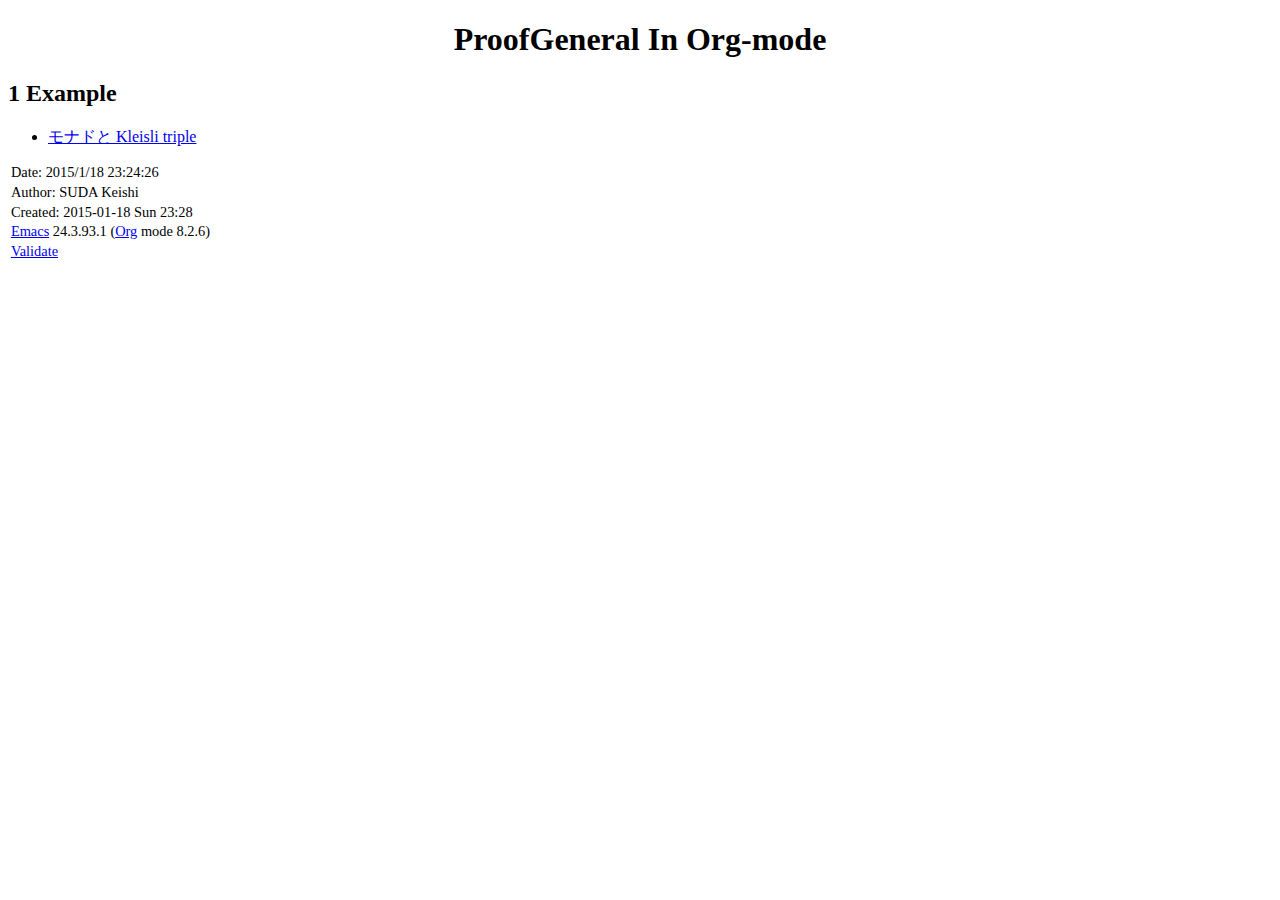
<file: index.html>
<?xml version="1.0" encoding="utf-8"?>
<!DOCTYPE html PUBLIC "-//W3C//DTD XHTML 1.0 Strict//EN"
"http://www.w3.org/TR/xhtml1/DTD/xhtml1-strict.dtd">
<html xmlns="http://www.w3.org/1999/xhtml" lang="en" xml:lang="en">
<head>
<title>ProofGeneral In Org-mode</title>
<!-- 2015-01-18 Sun 23:28 -->
<meta  http-equiv="Content-Type" content="text/html;charset=utf-8" />
<meta  name="generator" content="Org-mode" />
<meta  name="author" content="SUDA Keishi" />
<style type="text/css">
 <!--/*--><![CDATA[/*><!--*/
  .title  { text-align: center; }
  .todo   { font-family: monospace; color: red; }
  .done   { color: green; }
  .tag    { background-color: #eee; font-family: monospace;
            padding: 2px; font-size: 80%; font-weight: normal; }
  .timestamp { color: #bebebe; }
  .timestamp-kwd { color: #5f9ea0; }
  .right  { margin-left: auto; margin-right: 0px;  text-align: right; }
  .left   { margin-left: 0px;  margin-right: auto; text-align: left; }
  .center { margin-left: auto; margin-right: auto; text-align: center; }
  .underline { text-decoration: underline; }
  #postamble p, #preamble p { font-size: 90%; margin: .2em; }
  p.verse { margin-left: 3%; }
  pre {
    border: 1px solid #ccc;
    box-shadow: 3px 3px 3px #eee;
    padding: 8pt;
    font-family: monospace;
    overflow: auto;
    margin: 1.2em;
  }
  pre.src {
    position: relative;
    overflow: visible;
    padding-top: 1.2em;
  }
  pre.src:before {
    display: none;
    position: absolute;
    background-color: white;
    top: -10px;
    right: 10px;
    padding: 3px;
    border: 1px solid black;
  }
  pre.src:hover:before { display: inline;}
  pre.src-sh:before    { content: 'sh'; }
  pre.src-bash:before  { content: 'sh'; }
  pre.src-emacs-lisp:before { content: 'Emacs Lisp'; }
  pre.src-R:before     { content: 'R'; }
  pre.src-perl:before  { content: 'Perl'; }
  pre.src-java:before  { content: 'Java'; }
  pre.src-sql:before   { content: 'SQL'; }

  table { border-collapse:collapse; }
  caption.t-above { caption-side: top; }
  caption.t-bottom { caption-side: bottom; }
  td, th { vertical-align:top;  }
  th.right  { text-align: center;  }
  th.left   { text-align: center;   }
  th.center { text-align: center; }
  td.right  { text-align: right;  }
  td.left   { text-align: left;   }
  td.center { text-align: center; }
  dt { font-weight: bold; }
  .footpara:nth-child(2) { display: inline; }
  .footpara { display: block; }
  .footdef  { margin-bottom: 1em; }
  .figure { padding: 1em; }
  .figure p { text-align: center; }
  .inlinetask {
    padding: 10px;
    border: 2px solid gray;
    margin: 10px;
    background: #ffffcc;
  }
  #org-div-home-and-up
   { text-align: right; font-size: 70%; white-space: nowrap; }
  textarea { overflow-x: auto; }
  .linenr { font-size: smaller }
  .code-highlighted { background-color: #ffff00; }
  .org-info-js_info-navigation { border-style: none; }
  #org-info-js_console-label
    { font-size: 10px; font-weight: bold; white-space: nowrap; }
  .org-info-js_search-highlight
    { background-color: #ffff00; color: #000000; font-weight: bold; }
  /*]]>*/-->
</style>
<script type="text/javascript">
/*
@licstart  The following is the entire license notice for the
JavaScript code in this tag.

Copyright (C) 2012-2013 Free Software Foundation, Inc.

The JavaScript code in this tag is free software: you can
redistribute it and/or modify it under the terms of the GNU
General Public License (GNU GPL) as published by the Free Software
Foundation, either version 3 of the License, or (at your option)
any later version.  The code is distributed WITHOUT ANY WARRANTY;
without even the implied warranty of MERCHANTABILITY or FITNESS
FOR A PARTICULAR PURPOSE.  See the GNU GPL for more details.

As additional permission under GNU GPL version 3 section 7, you
may distribute non-source (e.g., minimized or compacted) forms of
that code without the copy of the GNU GPL normally required by
section 4, provided you include this license notice and a URL
through which recipients can access the Corresponding Source.


@licend  The above is the entire license notice
for the JavaScript code in this tag.
*/
<!--/*--><![CDATA[/*><!--*/
 function CodeHighlightOn(elem, id)
 {
   var target = document.getElementById(id);
   if(null != target) {
     elem.cacheClassElem = elem.className;
     elem.cacheClassTarget = target.className;
     target.className = "code-highlighted";
     elem.className   = "code-highlighted";
   }
 }
 function CodeHighlightOff(elem, id)
 {
   var target = document.getElementById(id);
   if(elem.cacheClassElem)
     elem.className = elem.cacheClassElem;
   if(elem.cacheClassTarget)
     target.className = elem.cacheClassTarget;
 }
/*]]>*///-->
</script>
</head>
<body>
<div id="content">
<h1 class="title">ProofGeneral In Org-mode</h1>

<div id="outline-container-sec-1" class="outline-2">
<h2 id="sec-1"><span class="section-number-2">1</span> Example</h2>
<div class="outline-text-2" id="text-1">
<ul class="org-ul">
<li><a href="./MonadKleisli.html">モナドと Kleisli triple</a>
</li>
</ul>
</div>
</div>
</div>
<div id="postamble" class="status">
<p class="date">Date: 2015/1/18 23:24:26</p>
<p class="author">Author: SUDA Keishi</p>
<p class="date">Created: 2015-01-18 Sun 23:28</p>
<p class="creator"><a href="http://www.gnu.org/software/emacs/">Emacs</a> 24.3.93.1 (<a href="http://orgmode.org">Org</a> mode 8.2.6)</p>
<p class="validation"><a href="http://validator.w3.org/check?uri=referer">Validate</a></p>
</div>
</body>
</html>
</file>
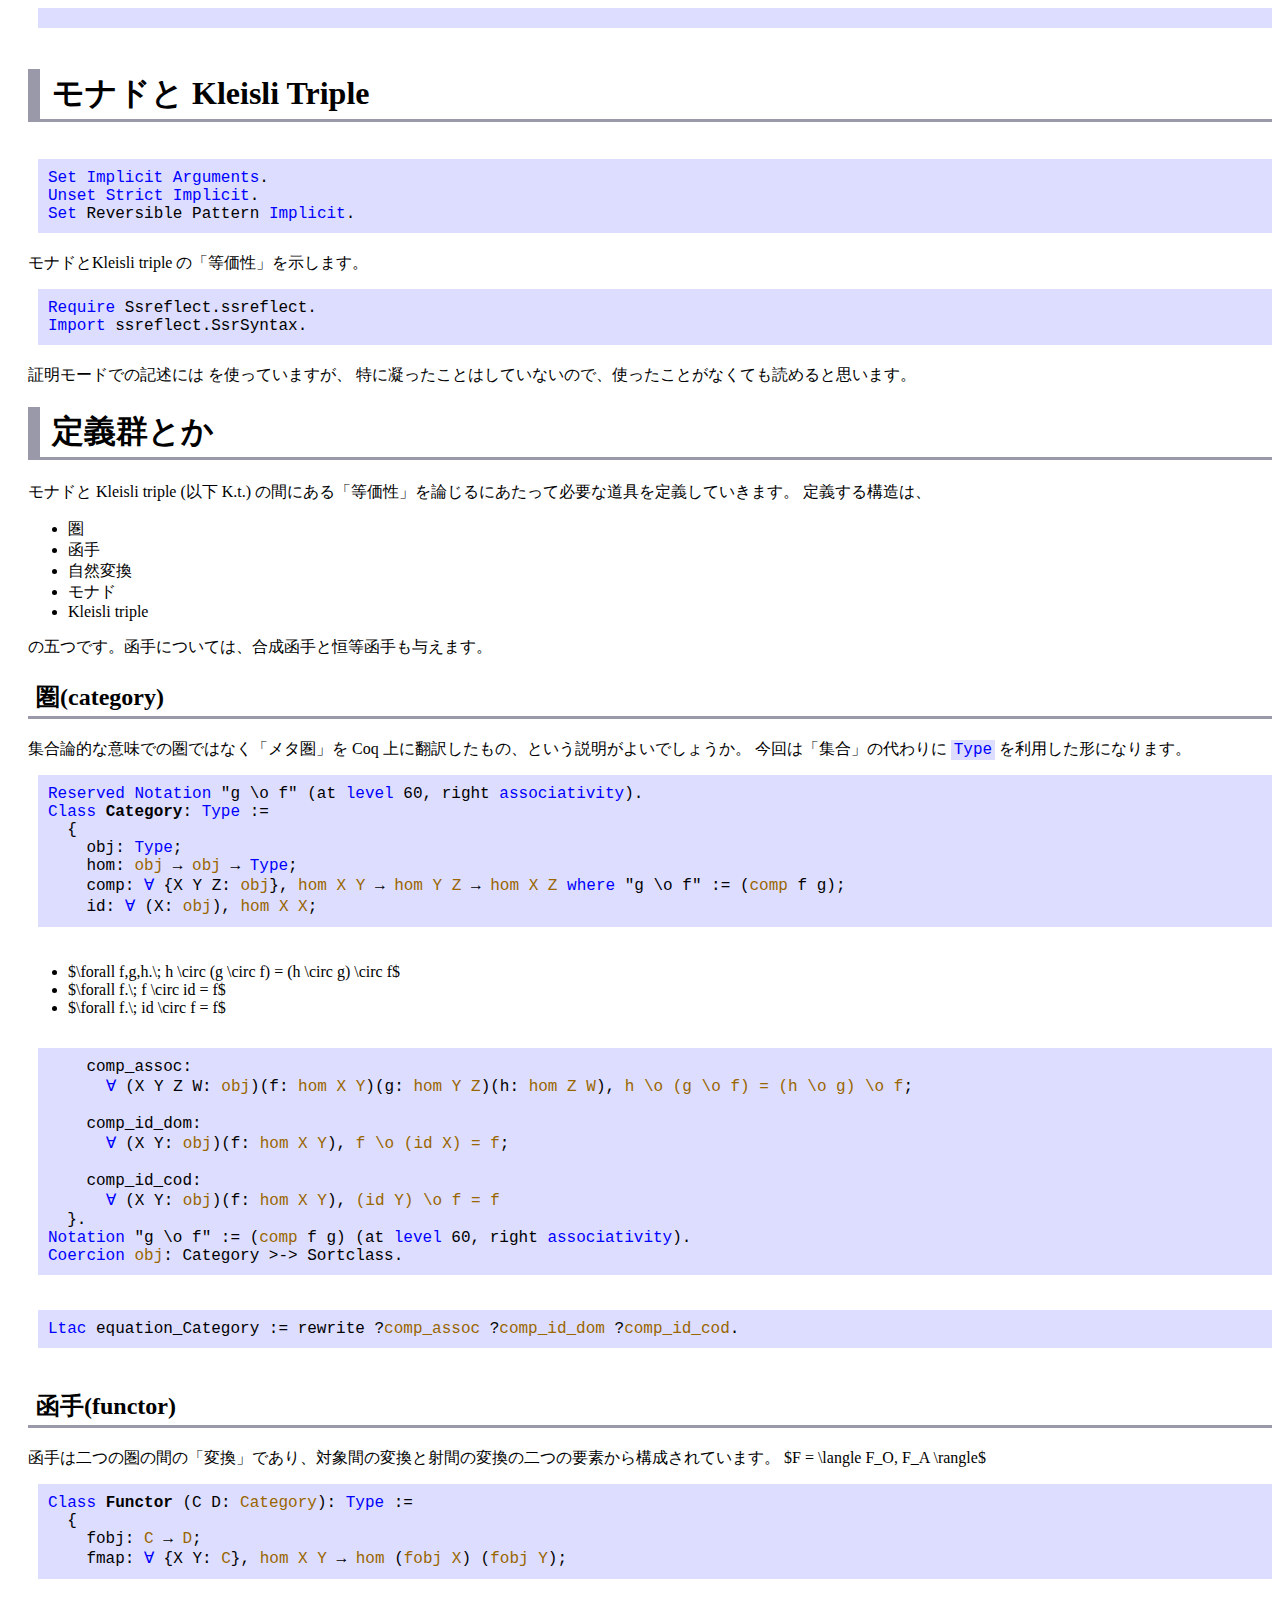
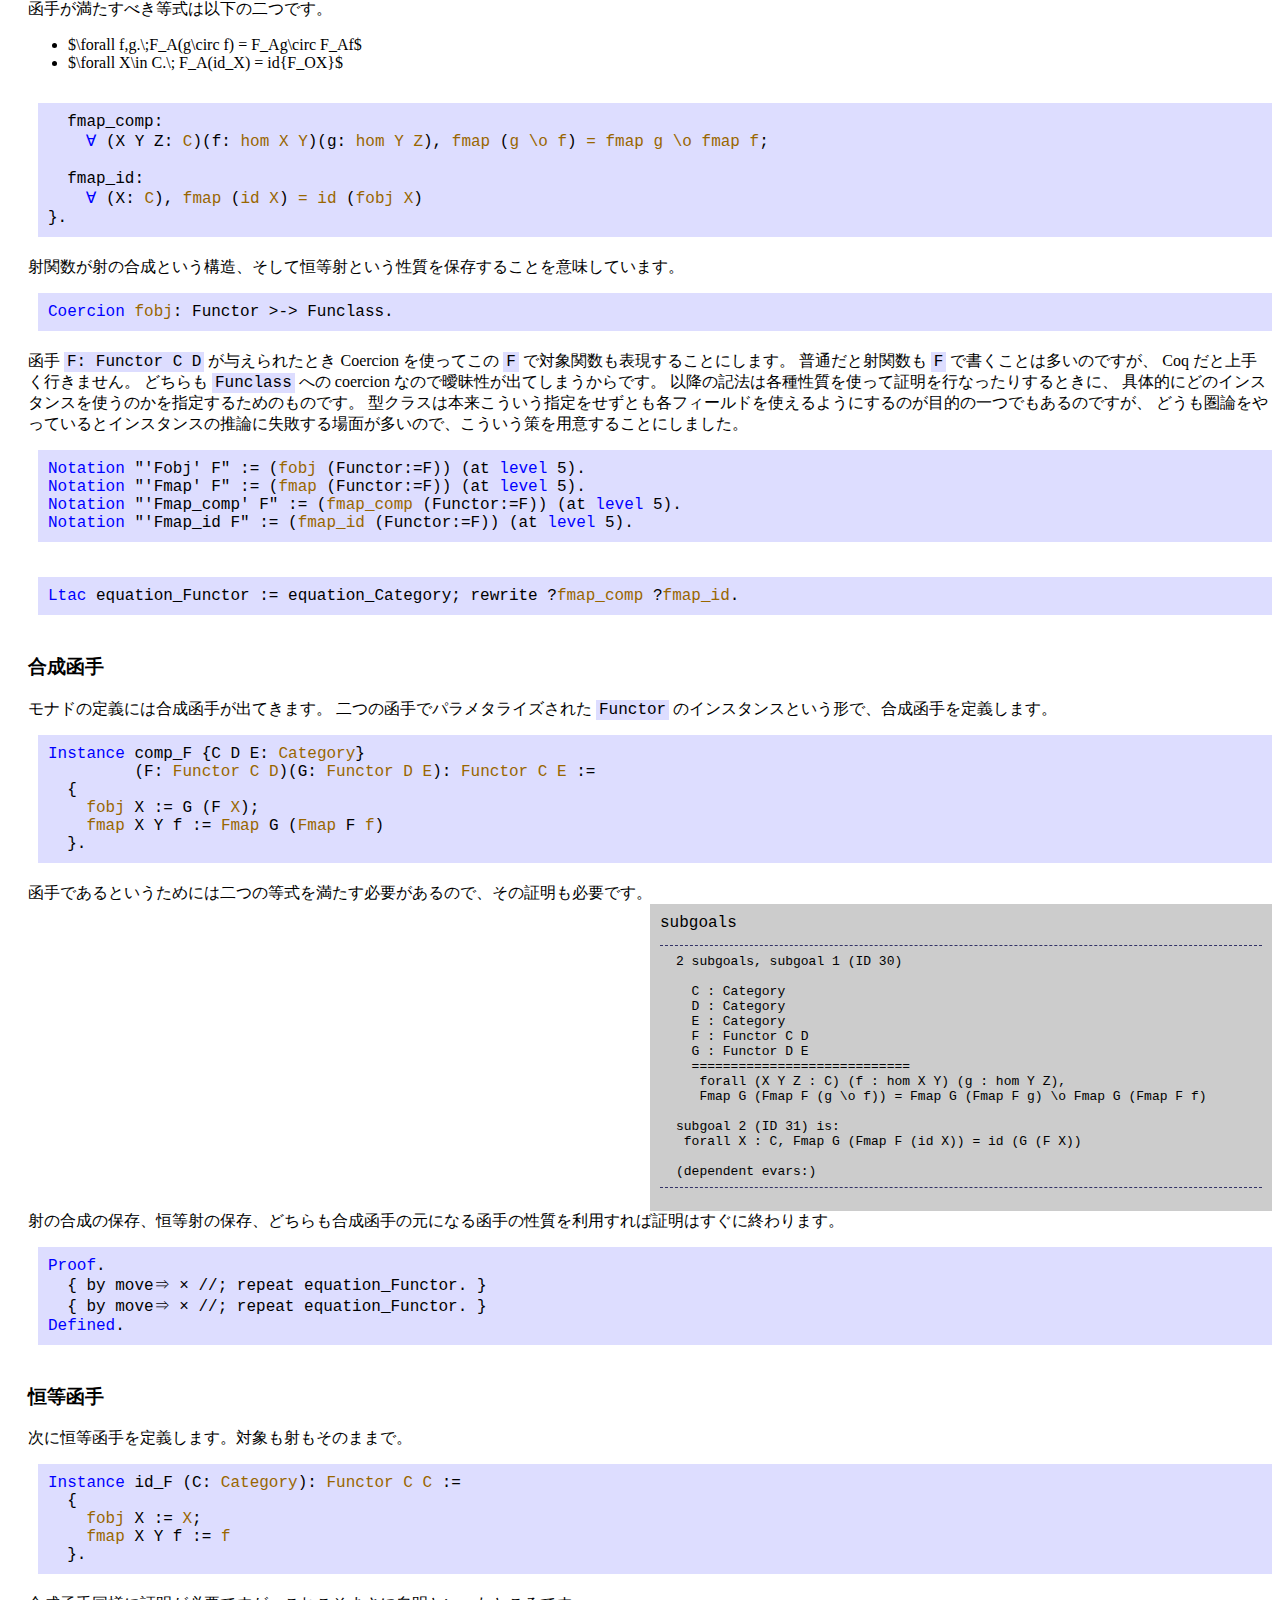
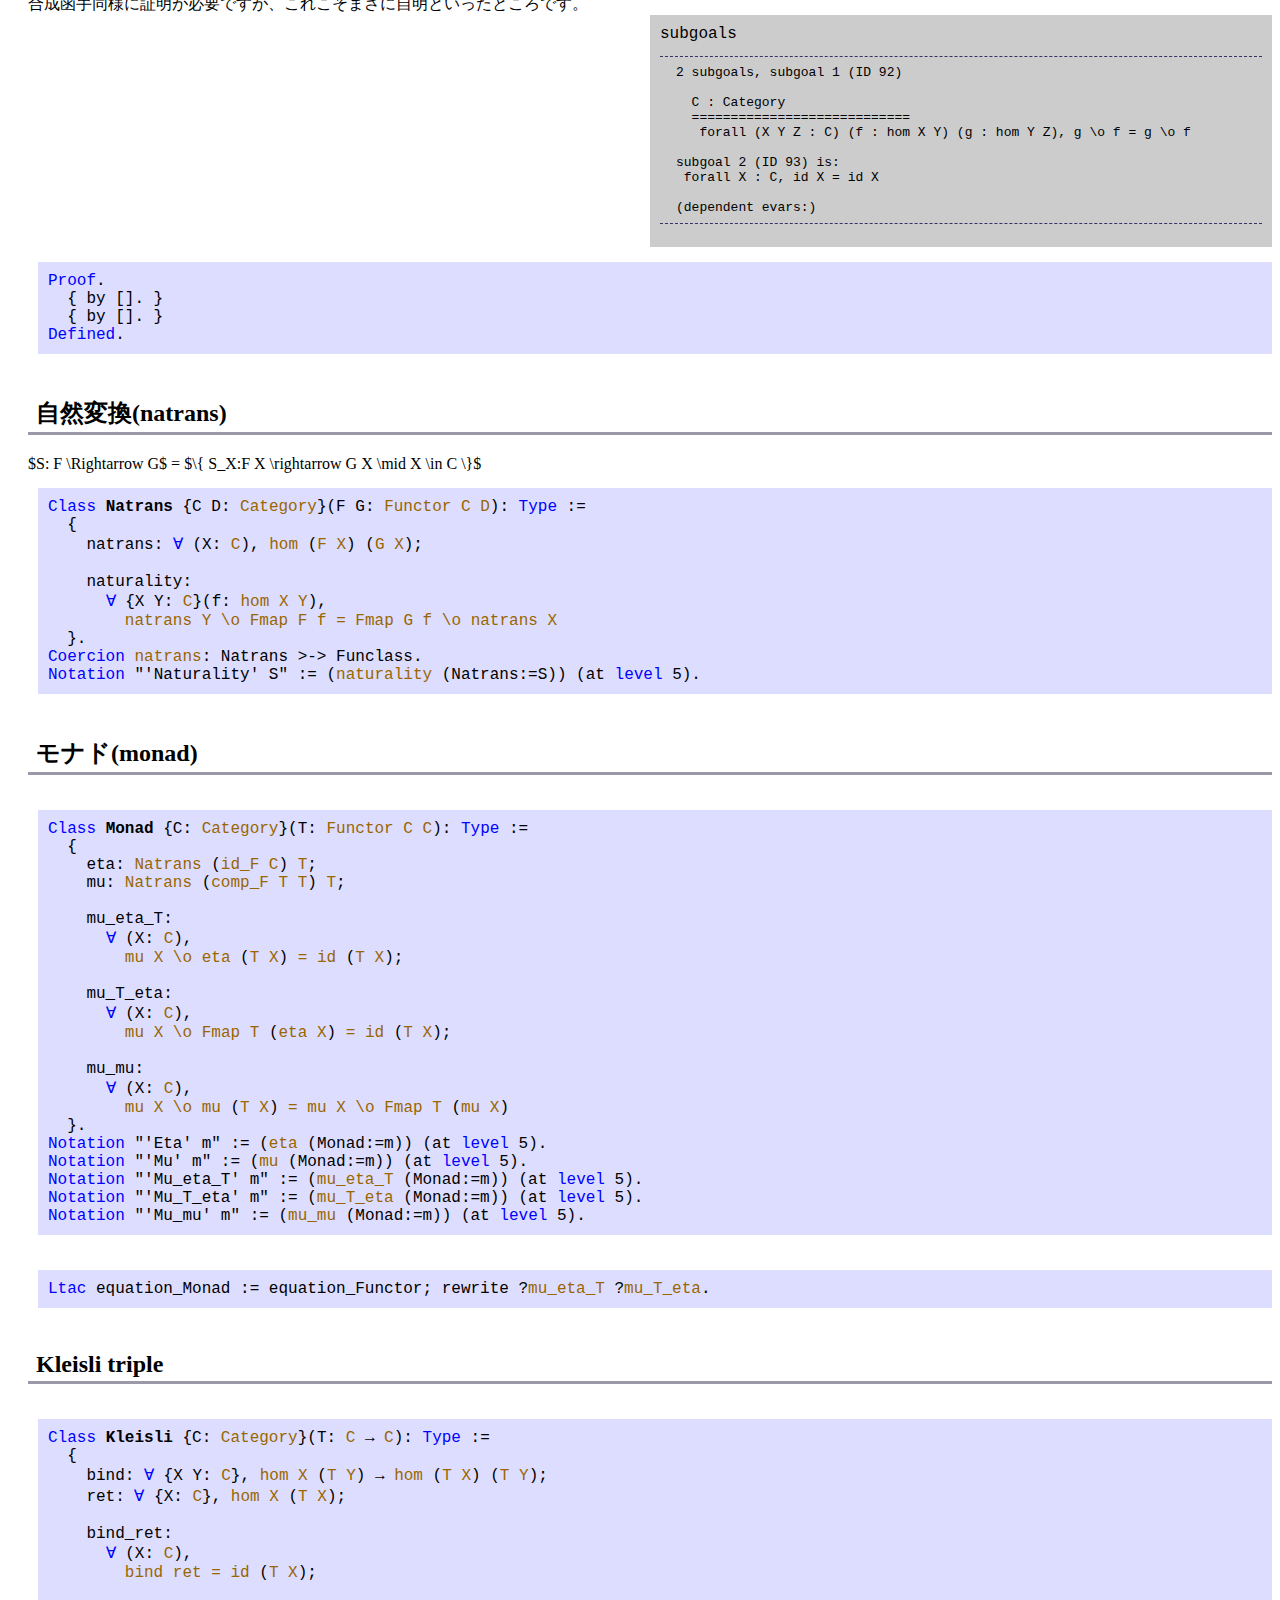
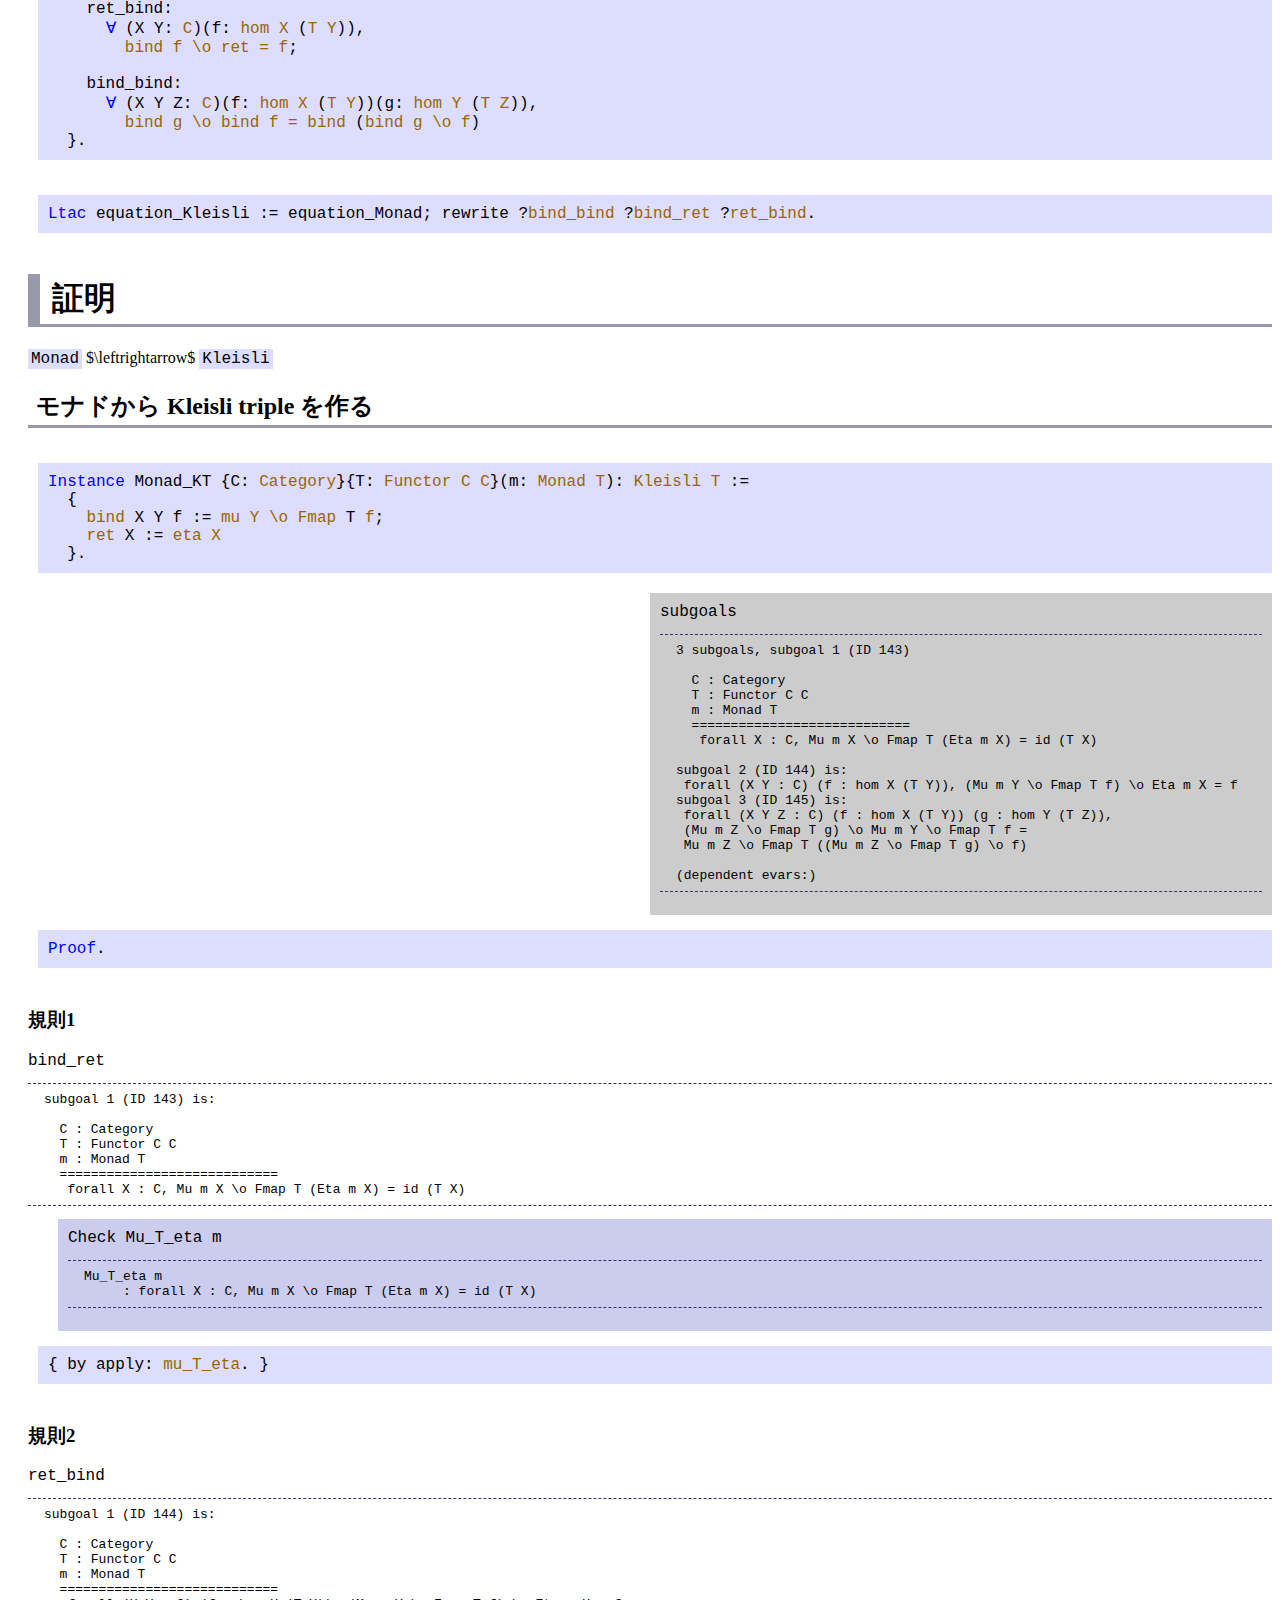
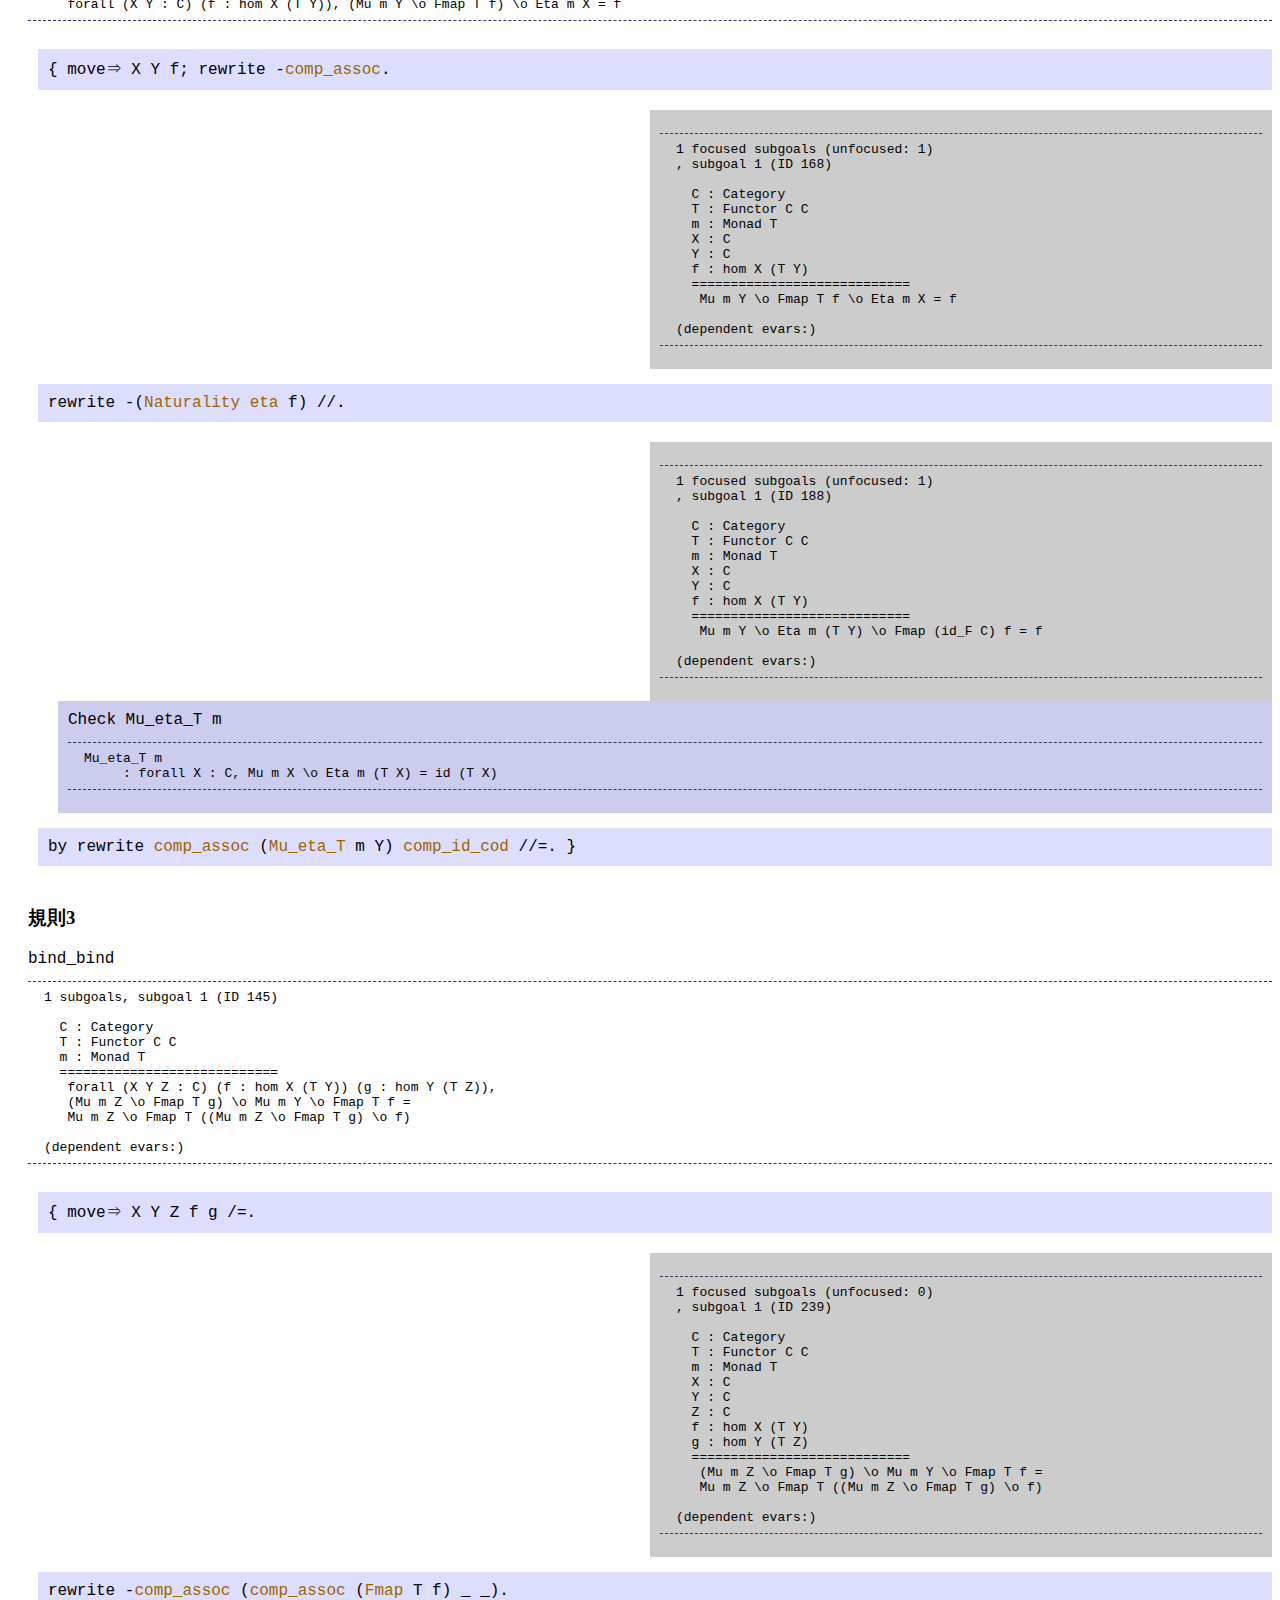
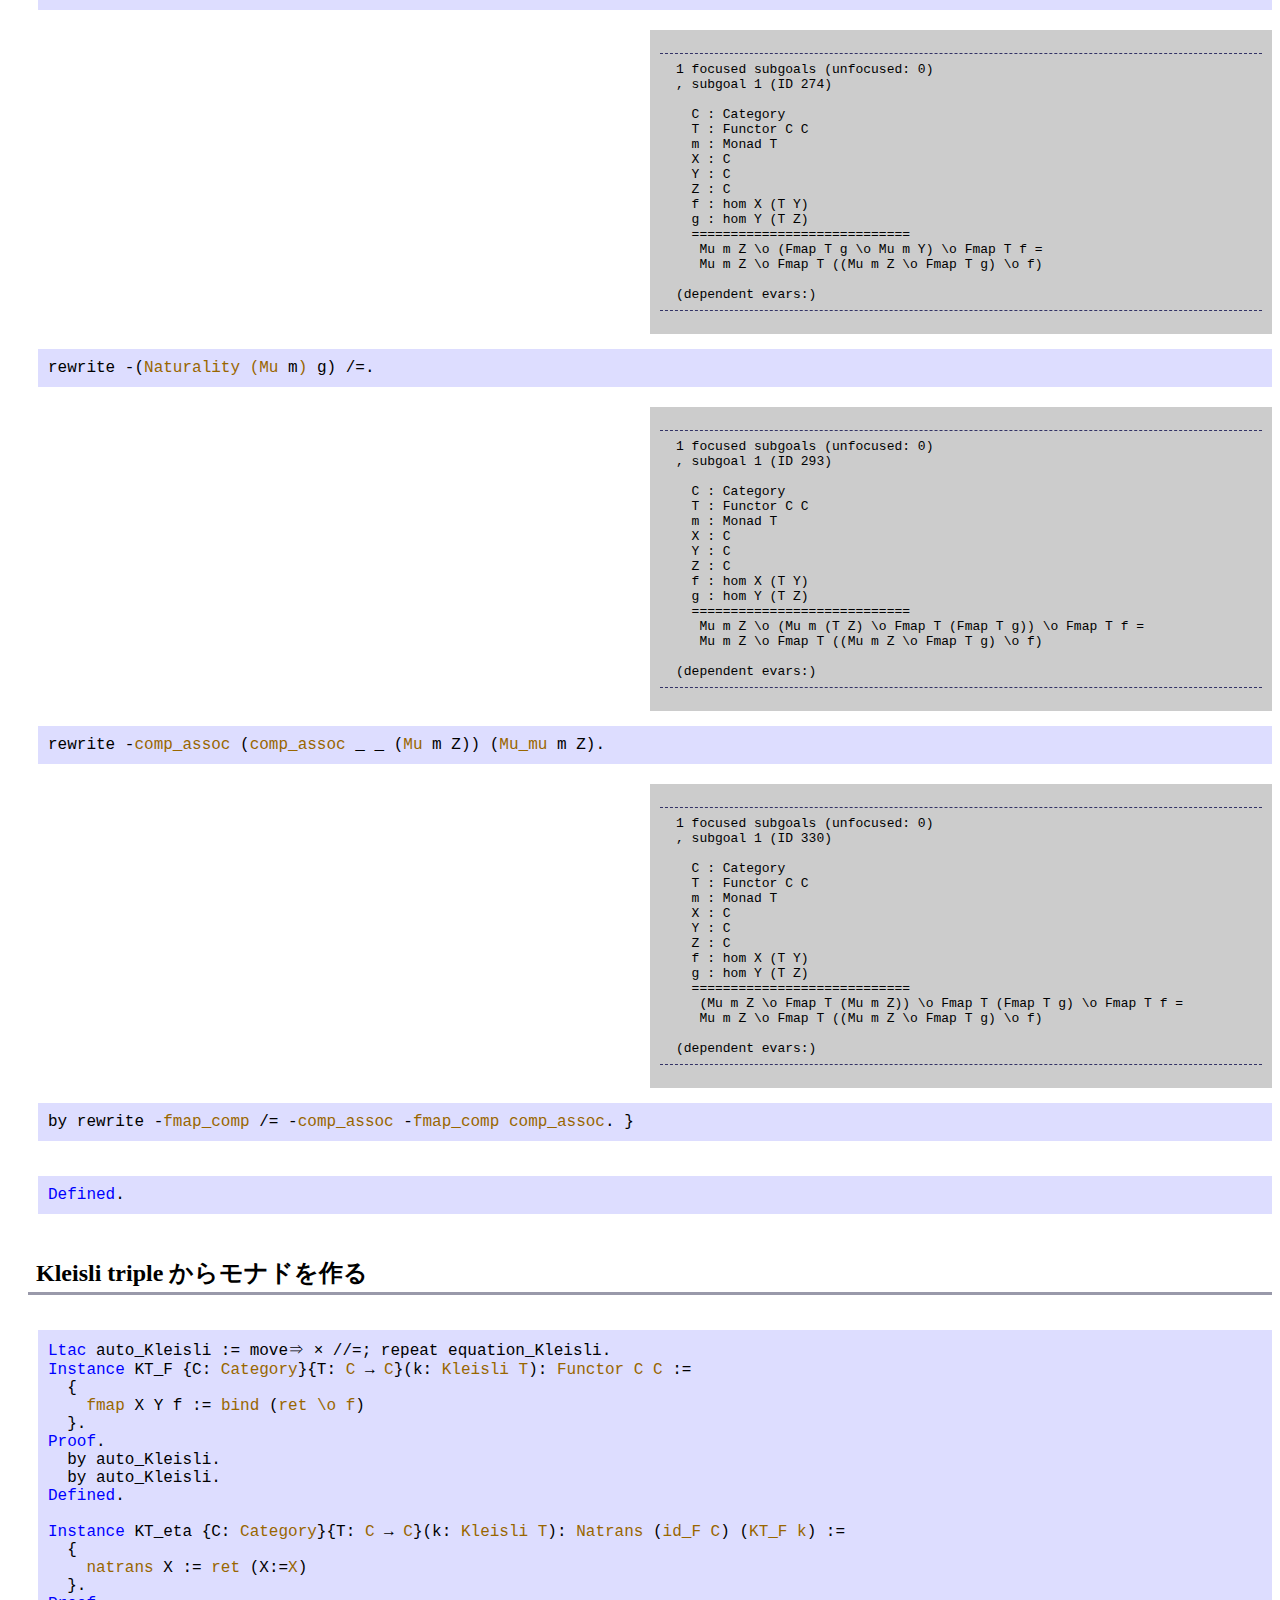
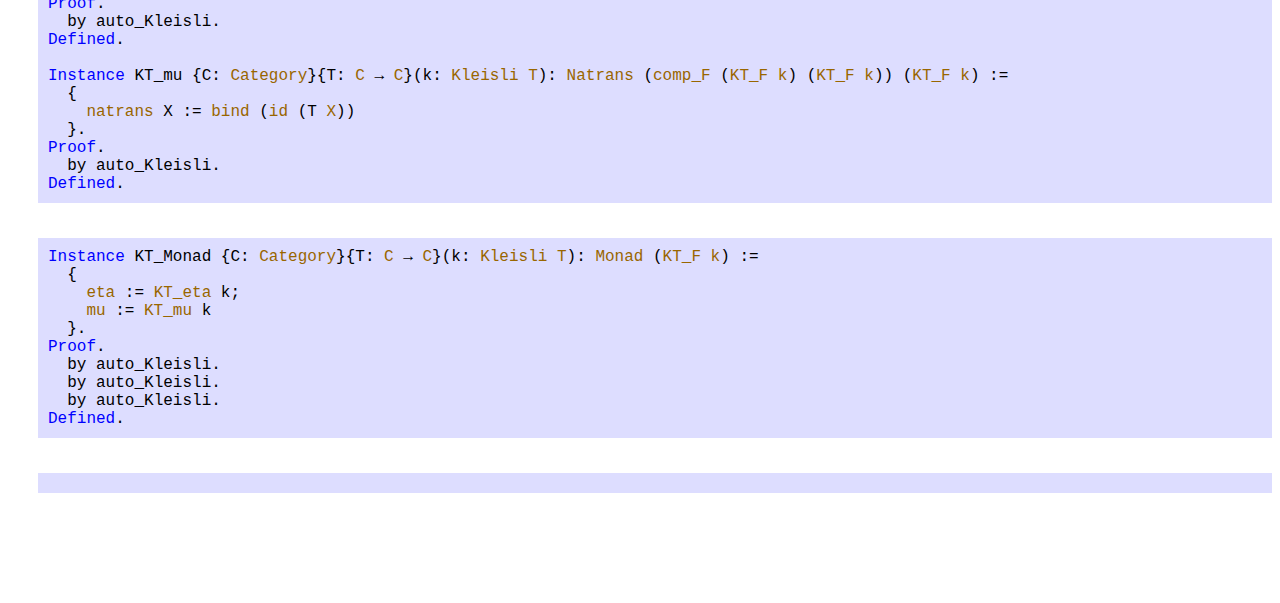
<file: MonadKleisli.html>
<!DOCTYPE html>
<html lang="ja">
  <head>
    <meta http-equiv="Content-Type" content="text/html; charset=utf-8" />
    <link href="my-coqdoc.css" rel="stylesheet" type="text/css" />
    <title></title>
    <script type="text/x-mathjax-config">
      MathJax.Hub.Config({ tex2jax: { inlineMath: [['$','$'], ["\\(","\\)"]] } });
    </script>
    <script type="text/javascript"
	    src="http://cdn.mathjax.org/mathjax/latest/MathJax.js?config=TeX-AMS_HTML">
    </script>
    <meta http-equiv="X-UA-Compatible" CONTENT="IE=EmulateIE7" />
  </head>
  <body>

    <header></header>
    <div id="page">
      <div id="main">
<div class="code">
</div>

<div class="doc">
<a name="lab1"></a><h1 class="section">モナドと Kleisli Triple</h1>

</div>
<div class="code">
<span class="id" type="keyword">Set Implicit Arguments</span>.<br/>
<span class="id" type="keyword">Unset</span> <span class="id" type="keyword">Strict</span> <span class="id" type="keyword">Implicit</span>.<br/>
<span class="id" type="keyword">Set</span> <span class="id" type="var">Reversible</span> <span class="id" type="var">Pattern</span> <span class="id" type="keyword">Implicit</span>.<br/>
</div>

<div class="doc">

<div class="paragraph"> </div>

モナドとKleisli triple の「等価性」を示します。

<div class="paragraph"> </div>


</div>
<div class="code">
<span class="id" type="keyword">Require</span> <span class="id" type="library">Ssreflect.ssreflect</span>.<br/>
<span class="id" type="keyword">Import</span> <span class="id" type="var">ssreflect.SsrSyntax</span>.<br/>
</div>

<div class="doc">

<div class="paragraph"> </div>

証明モードでの記述には を使っていますが、
特に凝ったことはしていないので、使ったことがなくても読めると思います。

<div class="paragraph"> </div>

<a name="lab2"></a><h1 class="section">定義群とか</h1>

モナドと Kleisli triple (以下 K.t.) の間にある「等価性」を論じるにあたって必要な道具を定義していきます。
定義する構造は、

<div class="paragraph"> </div>

<ul class="doclist">
<li> 圏

</li>
<li> 函手

</li>
<li> 自然変換

</li>
<li> モナド

</li>
<li> Kleisli triple

</li>
</ul>
の五つです。函手については、合成函手と恒等函手も与えます。

<div class="paragraph"> </div>

<a name="lab3"></a><h2 class="section">圏(category)</h2>

集合論的な意味での圏ではなく「メタ圏」を Coq 上に翻訳したもの、という説明がよいでしょうか。
今回は「集合」の代わりに <span class="inlinecodenm"><span class="id" type="keyword">Type</span></span> を利用した形になります。

<div class="paragraph"> </div>


</div>
<div class="code">
<span class="id" type="keyword">Reserved Notation</span> "g \o f" (<span class="id" type="tactic">at</span> <span class="id" type="keyword">level</span> 60, <span class="id" type="tactic">right</span> <span class="id" type="keyword">associativity</span>).<br/>
<span class="id" type="keyword">Class</span> <a name="Category"><span class="id" type="record">Category</span></a>: <span class="id" type="keyword">Type</span> :=<br/>
&nbsp;&nbsp;{<br/>
&nbsp;&nbsp;&nbsp;&nbsp;<a name="obj"><span class="id" type="projection">obj</span></a>: <span class="id" type="keyword">Type</span>;<br/>
&nbsp;&nbsp;&nbsp;&nbsp;<a name="hom"><span class="id" type="projection">hom</span></a>: <a class="idref" href="MonadKleisli.html#obj"><span class="id" type="method">obj</span></a> → <a class="idref" href="MonadKleisli.html#obj"><span class="id" type="method">obj</span></a> → <span class="id" type="keyword">Type</span>;<br/>
&nbsp;&nbsp;&nbsp;&nbsp;<a name="comp"><span class="id" type="projection">comp</span></a>: <span class="id" type="keyword">∀</span> {<span class="id" type="var">X</span> <span class="id" type="var">Y</span> <span class="id" type="var">Z</span>: <a class="idref" href="MonadKleisli.html#obj"><span class="id" type="method">obj</span></a>}, <a class="idref" href="MonadKleisli.html#hom"><span class="id" type="method">hom</span></a> <a class="idref" href="MonadKleisli.html#X"><span class="id" type="variable">X</span></a> <a class="idref" href="MonadKleisli.html#Y"><span class="id" type="variable">Y</span></a> → <a class="idref" href="MonadKleisli.html#hom"><span class="id" type="method">hom</span></a> <a class="idref" href="MonadKleisli.html#Y"><span class="id" type="variable">Y</span></a> <a class="idref" href="MonadKleisli.html#Z"><span class="id" type="variable">Z</span></a> → <a class="idref" href="MonadKleisli.html#hom"><span class="id" type="method">hom</span></a> <a class="idref" href="MonadKleisli.html#X"><span class="id" type="variable">X</span></a> <a class="idref" href="MonadKleisli.html#Z"><span class="id" type="variable">Z</span></a> <span class="id" type="keyword">where</span> "g \o f" := (<a class="idref" href="MonadKleisli.html#comp"><span class="id" type="method">comp</span></a> <span class="id" type="var">f</span> <span class="id" type="var">g</span>);<br/>
&nbsp;&nbsp;&nbsp;&nbsp;<a name="id"><span class="id" type="projection">id</span></a>: <span class="id" type="keyword">∀</span> (<span class="id" type="var">X</span>: <a class="idref" href="MonadKleisli.html#obj"><span class="id" type="method">obj</span></a>),  <a class="idref" href="MonadKleisli.html#hom"><span class="id" type="method">hom</span></a> <a class="idref" href="MonadKleisli.html#X"><span class="id" type="variable">X</span></a> <a class="idref" href="MonadKleisli.html#X"><span class="id" type="variable">X</span></a>;<br/>
</div>

<div class="doc">

<div class="paragraph"> </div>

<ul class="doclist">
<li> $\forall f,g,h.\; h \circ (g \circ f) = (h \circ g) \circ f$

</li>
<li> $\forall f.\; f \circ id = f$

</li>
<li> $\forall f.\; id \circ f = f$

</li>
</ul>

</div>
<div class="code">
&nbsp;&nbsp;&nbsp;&nbsp;<a name="comp_assoc"><span class="id" type="projection">comp_assoc</span></a>:<br/>
&nbsp;&nbsp;&nbsp;&nbsp;&nbsp;&nbsp;<span class="id" type="keyword">∀</span> (<span class="id" type="var">X</span> <span class="id" type="var">Y</span> <span class="id" type="var">Z</span> <span class="id" type="var">W</span>: <a class="idref" href="MonadKleisli.html#obj"><span class="id" type="method">obj</span></a>)(<span class="id" type="var">f</span>: <a class="idref" href="MonadKleisli.html#hom"><span class="id" type="method">hom</span></a> <a class="idref" href="MonadKleisli.html#X"><span class="id" type="variable">X</span></a> <a class="idref" href="MonadKleisli.html#Y"><span class="id" type="variable">Y</span></a>)(<span class="id" type="var">g</span>: <a class="idref" href="MonadKleisli.html#hom"><span class="id" type="method">hom</span></a> <a class="idref" href="MonadKleisli.html#Y"><span class="id" type="variable">Y</span></a> <a class="idref" href="MonadKleisli.html#Z"><span class="id" type="variable">Z</span></a>)(<span class="id" type="var">h</span>: <a class="idref" href="MonadKleisli.html#hom"><span class="id" type="method">hom</span></a> <a class="idref" href="MonadKleisli.html#Z"><span class="id" type="variable">Z</span></a> <a class="idref" href="MonadKleisli.html#W"><span class="id" type="variable">W</span></a>), <a class="idref" href="MonadKleisli.html#h"><span class="id" type="variable">h</span></a> <a class="idref" href="MonadKleisli.html#::x_'\o'_x"><span class="id" type="notation">\</span></a><a class="idref" href="MonadKleisli.html#::x_'\o'_x"><span class="id" type="notation">o</span></a> <a class="idref" href="MonadKleisli.html#::x_'\o'_x"><span class="id" type="notation">(</span></a><a class="idref" href="MonadKleisli.html#g"><span class="id" type="variable">g</span></a> <a class="idref" href="MonadKleisli.html#::x_'\o'_x"><span class="id" type="notation">\</span></a><a class="idref" href="MonadKleisli.html#::x_'\o'_x"><span class="id" type="notation">o</span></a> <a class="idref" href="MonadKleisli.html#f"><span class="id" type="variable">f</span></a><a class="idref" href="MonadKleisli.html#::x_'\o'_x"><span class="id" type="notation">)</span></a> <a class="idref" href="http://coq.inria.fr/distrib/8.4pl5/stdlib/Coq.Init.Logic.html#:type_scope:x_'='_x"><span class="id" type="notation">=</span></a> <a class="idref" href="MonadKleisli.html#::x_'\o'_x"><span class="id" type="notation">(</span></a><a class="idref" href="MonadKleisli.html#h"><span class="id" type="variable">h</span></a> <a class="idref" href="MonadKleisli.html#::x_'\o'_x"><span class="id" type="notation">\</span></a><a class="idref" href="MonadKleisli.html#::x_'\o'_x"><span class="id" type="notation">o</span></a> <a class="idref" href="MonadKleisli.html#g"><span class="id" type="variable">g</span></a><a class="idref" href="MonadKleisli.html#::x_'\o'_x"><span class="id" type="notation">)</span></a> <a class="idref" href="MonadKleisli.html#::x_'\o'_x"><span class="id" type="notation">\</span></a><a class="idref" href="MonadKleisli.html#::x_'\o'_x"><span class="id" type="notation">o</span></a> <a class="idref" href="MonadKleisli.html#f"><span class="id" type="variable">f</span></a>;<br/>
<br/>
&nbsp;&nbsp;&nbsp;&nbsp;<a name="comp_id_dom"><span class="id" type="projection">comp_id_dom</span></a>:<br/>
&nbsp;&nbsp;&nbsp;&nbsp;&nbsp;&nbsp;<span class="id" type="keyword">∀</span> (<span class="id" type="var">X</span> <span class="id" type="var">Y</span>: <a class="idref" href="MonadKleisli.html#obj"><span class="id" type="method">obj</span></a>)(<span class="id" type="var">f</span>: <a class="idref" href="MonadKleisli.html#hom"><span class="id" type="method">hom</span></a> <a class="idref" href="MonadKleisli.html#X"><span class="id" type="variable">X</span></a> <a class="idref" href="MonadKleisli.html#Y"><span class="id" type="variable">Y</span></a>), <a class="idref" href="MonadKleisli.html#f"><span class="id" type="variable">f</span></a> <a class="idref" href="MonadKleisli.html#::x_'\o'_x"><span class="id" type="notation">\</span></a><a class="idref" href="MonadKleisli.html#::x_'\o'_x"><span class="id" type="notation">o</span></a> <a class="idref" href="MonadKleisli.html#::x_'\o'_x"><span class="id" type="notation">(</span></a><a class="idref" href="MonadKleisli.html#id"><span class="id" type="method">id</span></a> <a class="idref" href="MonadKleisli.html#X"><span class="id" type="variable">X</span></a><a class="idref" href="MonadKleisli.html#::x_'\o'_x"><span class="id" type="notation">)</span></a> <a class="idref" href="http://coq.inria.fr/distrib/8.4pl5/stdlib/Coq.Init.Logic.html#:type_scope:x_'='_x"><span class="id" type="notation">=</span></a> <a class="idref" href="MonadKleisli.html#f"><span class="id" type="variable">f</span></a>;<br/>
<br/>
&nbsp;&nbsp;&nbsp;&nbsp;<a name="comp_id_cod"><span class="id" type="projection">comp_id_cod</span></a>:<br/>
&nbsp;&nbsp;&nbsp;&nbsp;&nbsp;&nbsp;<span class="id" type="keyword">∀</span> (<span class="id" type="var">X</span> <span class="id" type="var">Y</span>: <a class="idref" href="MonadKleisli.html#obj"><span class="id" type="method">obj</span></a>)(<span class="id" type="var">f</span>: <a class="idref" href="MonadKleisli.html#hom"><span class="id" type="method">hom</span></a> <a class="idref" href="MonadKleisli.html#X"><span class="id" type="variable">X</span></a> <a class="idref" href="MonadKleisli.html#Y"><span class="id" type="variable">Y</span></a>), <a class="idref" href="MonadKleisli.html#::x_'\o'_x"><span class="id" type="notation">(</span></a><a class="idref" href="MonadKleisli.html#id"><span class="id" type="method">id</span></a> <a class="idref" href="MonadKleisli.html#Y"><span class="id" type="variable">Y</span></a><a class="idref" href="MonadKleisli.html#::x_'\o'_x"><span class="id" type="notation">)</span></a> <a class="idref" href="MonadKleisli.html#::x_'\o'_x"><span class="id" type="notation">\</span></a><a class="idref" href="MonadKleisli.html#::x_'\o'_x"><span class="id" type="notation">o</span></a> <a class="idref" href="MonadKleisli.html#f"><span class="id" type="variable">f</span></a> <a class="idref" href="http://coq.inria.fr/distrib/8.4pl5/stdlib/Coq.Init.Logic.html#:type_scope:x_'='_x"><span class="id" type="notation">=</span></a> <a class="idref" href="MonadKleisli.html#f"><span class="id" type="variable">f</span></a><br/>
&nbsp;&nbsp;}.<br/>
<span class="id" type="keyword">Notation</span> <a name="::x_'\o'_x"><span class="id" type="notation">"</span></a>g \o f" := (<a class="idref" href="MonadKleisli.html#comp"><span class="id" type="method">comp</span></a> <span class="id" type="var">f</span> <span class="id" type="var">g</span>) (<span class="id" type="tactic">at</span> <span class="id" type="keyword">level</span> 60, <span class="id" type="tactic">right</span> <span class="id" type="keyword">associativity</span>).<br/>
<span class="id" type="keyword">Coercion</span> <a class="idref" href="MonadKleisli.html#obj"><span class="id" type="method">obj</span></a>: <span class="id" type="var">Category</span> &gt;-&gt; <span class="id" type="var">Sortclass</span>.<br/>
</div>

<div class="doc">

<div class="paragraph"> </div>


</div>
<div class="code">
<span class="id" type="keyword">Ltac</span> <span class="id" type="var">equation_Category</span> := <span class="id" type="tactic">rewrite</span> ?<a class="idref" href="MonadKleisli.html#comp_assoc"><span class="id" type="method">comp_assoc</span></a> ?<a class="idref" href="MonadKleisli.html#comp_id_dom"><span class="id" type="method">comp_id_dom</span></a> ?<a class="idref" href="MonadKleisli.html#comp_id_cod"><span class="id" type="method">comp_id_cod</span></a>.<br/>
</div>

<div class="doc">

<div class="paragraph"> </div>

<a name="lab4"></a><h2 class="section">函手(functor)</h2>

函手は二つの圏の間の「変換」であり、対象間の変換と射間の変換の二つの要素から構成されています。

<div class="paragraph"> </div>

$F = \langle F_O, F_A \rangle$

</div>
<div class="code">
<span class="id" type="keyword">Class</span> <a name="Functor"><span class="id" type="record">Functor</span></a> (<span class="id" type="var">C</span> <span class="id" type="var">D</span>: <a class="idref" href="MonadKleisli.html#Category"><span class="id" type="class">Category</span></a>): <span class="id" type="keyword">Type</span> :=<br/>
&nbsp;&nbsp;{<br/>
&nbsp;&nbsp;&nbsp;&nbsp;<a name="fobj"><span class="id" type="projection">fobj</span></a>: <a class="idref" href="MonadKleisli.html#C"><span class="id" type="variable">C</span></a> → <a class="idref" href="MonadKleisli.html#D"><span class="id" type="variable">D</span></a>;<br/>
&nbsp;&nbsp;&nbsp;&nbsp;<a name="fmap"><span class="id" type="projection">fmap</span></a>: <span class="id" type="keyword">∀</span> {<span class="id" type="var">X</span> <span class="id" type="var">Y</span>: <a class="idref" href="MonadKleisli.html#C"><span class="id" type="variable">C</span></a>}, <a class="idref" href="MonadKleisli.html#hom"><span class="id" type="method">hom</span></a> <a class="idref" href="MonadKleisli.html#X"><span class="id" type="variable">X</span></a> <a class="idref" href="MonadKleisli.html#Y"><span class="id" type="variable">Y</span></a> → <a class="idref" href="MonadKleisli.html#hom"><span class="id" type="method">hom</span></a> (<a class="idref" href="MonadKleisli.html#fobj"><span class="id" type="method">fobj</span></a> <a class="idref" href="MonadKleisli.html#X"><span class="id" type="variable">X</span></a>) (<a class="idref" href="MonadKleisli.html#fobj"><span class="id" type="method">fobj</span></a> <a class="idref" href="MonadKleisli.html#Y"><span class="id" type="variable">Y</span></a>);<br/>
</div>

<div class="doc">

<div class="paragraph"> </div>

函手が満たすべき等式は以下の二つです。

<div class="paragraph"> </div>

<ul class="doclist">
<li> $\forall f,g.\;F_A(g\circ f) = F_Ag\circ F_Af$

</li>
<li> $\forall X\in C.\; F_A(id_X) = id{F_OX}$

</li>
</ul>

</div>
<div class="code">
&nbsp;&nbsp;<a name="fmap_comp"><span class="id" type="projection">fmap_comp</span></a>:<br/>
&nbsp;&nbsp;&nbsp;&nbsp;<span class="id" type="keyword">∀</span> (<span class="id" type="var">X</span> <span class="id" type="var">Y</span> <span class="id" type="var">Z</span>: <a class="idref" href="MonadKleisli.html#C"><span class="id" type="variable">C</span></a>)(<span class="id" type="var">f</span>: <a class="idref" href="MonadKleisli.html#hom"><span class="id" type="method">hom</span></a> <a class="idref" href="MonadKleisli.html#X"><span class="id" type="variable">X</span></a> <a class="idref" href="MonadKleisli.html#Y"><span class="id" type="variable">Y</span></a>)(<span class="id" type="var">g</span>: <a class="idref" href="MonadKleisli.html#hom"><span class="id" type="method">hom</span></a> <a class="idref" href="MonadKleisli.html#Y"><span class="id" type="variable">Y</span></a> <a class="idref" href="MonadKleisli.html#Z"><span class="id" type="variable">Z</span></a>), <a class="idref" href="MonadKleisli.html#fmap"><span class="id" type="method">fmap</span></a> (<a class="idref" href="MonadKleisli.html#g"><span class="id" type="variable">g</span></a> <a class="idref" href="MonadKleisli.html#::x_'\o'_x"><span class="id" type="notation">\</span></a><a class="idref" href="MonadKleisli.html#::x_'\o'_x"><span class="id" type="notation">o</span></a> <a class="idref" href="MonadKleisli.html#f"><span class="id" type="variable">f</span></a>) <a class="idref" href="http://coq.inria.fr/distrib/8.4pl5/stdlib/Coq.Init.Logic.html#:type_scope:x_'='_x"><span class="id" type="notation">=</span></a> <a class="idref" href="MonadKleisli.html#fmap"><span class="id" type="method">fmap</span></a> <a class="idref" href="MonadKleisli.html#g"><span class="id" type="variable">g</span></a> <a class="idref" href="MonadKleisli.html#::x_'\o'_x"><span class="id" type="notation">\</span></a><a class="idref" href="MonadKleisli.html#::x_'\o'_x"><span class="id" type="notation">o</span></a> <a class="idref" href="MonadKleisli.html#fmap"><span class="id" type="method">fmap</span></a> <a class="idref" href="MonadKleisli.html#f"><span class="id" type="variable">f</span></a>;<br/>
<br/>
&nbsp;&nbsp;<a name="fmap_id"><span class="id" type="projection">fmap_id</span></a>:<br/>
&nbsp;&nbsp;&nbsp;&nbsp;<span class="id" type="keyword">∀</span> (<span class="id" type="var">X</span>: <a class="idref" href="MonadKleisli.html#C"><span class="id" type="variable">C</span></a>), <a class="idref" href="MonadKleisli.html#fmap"><span class="id" type="method">fmap</span></a> (<a class="idref" href="MonadKleisli.html#id"><span class="id" type="method">id</span></a> <a class="idref" href="MonadKleisli.html#X"><span class="id" type="variable">X</span></a>) <a class="idref" href="http://coq.inria.fr/distrib/8.4pl5/stdlib/Coq.Init.Logic.html#:type_scope:x_'='_x"><span class="id" type="notation">=</span></a> <a class="idref" href="MonadKleisli.html#id"><span class="id" type="method">id</span></a> (<a class="idref" href="MonadKleisli.html#fobj"><span class="id" type="method">fobj</span></a> <a class="idref" href="MonadKleisli.html#X"><span class="id" type="variable">X</span></a>)<br/>
}.<br/>
</div>

<div class="doc">

<div class="paragraph"> </div>

射関数が射の合成という構造、そして恒等射という性質を保存することを意味しています。

<div class="paragraph"> </div>


</div>
<div class="code">
<span class="id" type="keyword">Coercion</span> <a class="idref" href="MonadKleisli.html#fobj"><span class="id" type="method">fobj</span></a>: <span class="id" type="var">Functor</span> &gt;-&gt; <span class="id" type="var">Funclass</span>.<br/>
</div>

<div class="doc">

<div class="paragraph"> </div>

   函手 <span class="inlinecodenm"><span class="id" type="var">F</span>: <span class="id" type="var">Functor</span> <span class="id" type="var">C</span> <span class="id" type="var">D</span></span> が与えられたとき Coercion を使ってこの <span class="inlinecodenm"><span class="id" type="var">F</span></span> で対象関数も表現することにします。
普通だと射関数も <span class="inlinecodenm"><span class="id" type="var">F</span></span> で書くことは多いのですが、 Coq だと上手く行きません。
どちらも <span class="inlinecodenm"><span class="id" type="var">Funclass</span></span> への coercion なので曖昧性が出てしまうからです。

<div class="paragraph"> </div>

 以降の記法は各種性質を使って証明を行なったりするときに、
 具体的にどのインスタンスを使うのかを指定するためのものです。
 型クラスは本来こういう指定をせずとも各フィールドを使えるようにするのが目的の一つでもあるのですが、
どうも圏論をやっているとインスタンスの推論に失敗する場面が多いので、こういう策を用意することにしました。

<div class="paragraph"> </div>


</div>
<div class="code">
<span class="id" type="keyword">Notation</span> <a name="::'Fobj'_x"><span class="id" type="notation">"</span></a>'Fobj' F" := (<a class="idref" href="MonadKleisli.html#fobj"><span class="id" type="method">fobj</span></a> (<span class="id" type="var">Functor</span>:=<span class="id" type="var">F</span>)) (<span class="id" type="tactic">at</span> <span class="id" type="keyword">level</span> 5).<br/>
<span class="id" type="keyword">Notation</span> <a name="::'Fmap'_x"><span class="id" type="notation">"</span></a>'Fmap' F" := (<a class="idref" href="MonadKleisli.html#fmap"><span class="id" type="method">fmap</span></a> (<span class="id" type="var">Functor</span>:=<span class="id" type="var">F</span>)) (<span class="id" type="tactic">at</span> <span class="id" type="keyword">level</span> 5).<br/>
<span class="id" type="keyword">Notation</span> <a name="::'Fmap_comp'_x"><span class="id" type="notation">"</span></a>'Fmap_comp' F" := (<a class="idref" href="MonadKleisli.html#fmap_comp"><span class="id" type="method">fmap_comp</span></a> (<span class="id" type="var">Functor</span>:=<span class="id" type="var">F</span>)) (<span class="id" type="tactic">at</span> <span class="id" type="keyword">level</span> 5).<br/>
<span class="id" type="keyword">Notation</span> <a name="::'''Fmap_id'_x"><span class="id" type="notation">"</span></a>'Fmap_id F" := (<a class="idref" href="MonadKleisli.html#fmap_id"><span class="id" type="method">fmap_id</span></a> (<span class="id" type="var">Functor</span>:=<span class="id" type="var">F</span>)) (<span class="id" type="tactic">at</span> <span class="id" type="keyword">level</span> 5).<br/>
</div>

<div class="doc">

<div class="paragraph"> </div>


</div>
<div class="code">
<span class="id" type="keyword">Ltac</span> <span class="id" type="var">equation_Functor</span> := <span class="id" type="var">equation_Category</span>; <span class="id" type="tactic">rewrite</span> ?<a class="idref" href="MonadKleisli.html#fmap_comp"><span class="id" type="method">fmap_comp</span></a> ?<a class="idref" href="MonadKleisli.html#fmap_id"><span class="id" type="method">fmap_id</span></a>.<br/>
</div>

<div class="doc">

<div class="paragraph"> </div>

<a name="lab5"></a><h3 class="section">合成函手</h3>

モナドの定義には合成函手が出てきます。
二つの函手でパラメタライズされた <span class="inlinecodenm"><span class="id" type="var">Functor</span></span> のインスタンスという形で、合成函手を定義します。

</div>
<div class="code">
<span class="id" type="keyword">Instance</span> <a name="comp_F"><span class="id" type="instance">comp_F</span></a> {<span class="id" type="var">C</span> <span class="id" type="var">D</span> <span class="id" type="var">E</span>: <a class="idref" href="MonadKleisli.html#Category"><span class="id" type="class">Category</span></a>}<br/>
&nbsp;&nbsp;&nbsp;&nbsp;&nbsp;&nbsp;&nbsp;&nbsp;&nbsp;(<span class="id" type="var">F</span>: <a class="idref" href="MonadKleisli.html#Functor"><span class="id" type="class">Functor</span></a> <a class="idref" href="MonadKleisli.html#C"><span class="id" type="variable">C</span></a> <a class="idref" href="MonadKleisli.html#D"><span class="id" type="variable">D</span></a>)(<span class="id" type="var">G</span>: <a class="idref" href="MonadKleisli.html#Functor"><span class="id" type="class">Functor</span></a> <a class="idref" href="MonadKleisli.html#D"><span class="id" type="variable">D</span></a> <a class="idref" href="MonadKleisli.html#E"><span class="id" type="variable">E</span></a>): <a class="idref" href="MonadKleisli.html#Functor"><span class="id" type="class">Functor</span></a> <a class="idref" href="MonadKleisli.html#C"><span class="id" type="variable">C</span></a> <a class="idref" href="MonadKleisli.html#E"><span class="id" type="variable">E</span></a> :=<br/>
&nbsp;&nbsp;{<br/>
&nbsp;&nbsp;&nbsp;&nbsp;<a class="idref" href="MonadKleisli.html#fobj"><span class="id" type="method">fobj</span></a> <span class="id" type="var">X</span> := <span class="id" type="var">G</span> (<span class="id" type="var">F</span> <a class="idref" href="MonadKleisli.html#X"><span class="id" type="variable">X</span></a>);<br/>
&nbsp;&nbsp;&nbsp;&nbsp;<a class="idref" href="MonadKleisli.html#fmap"><span class="id" type="method">fmap</span></a> <span class="id" type="var">X</span> <span class="id" type="var">Y</span> <span class="id" type="var">f</span> := <a class="idref" href="MonadKleisli.html#::'Fmap'_x"><span class="id" type="notation">Fmap</span></a> <span class="id" type="var">G</span> (<a class="idref" href="MonadKleisli.html#::'Fmap'_x"><span class="id" type="notation">Fmap</span></a> <span class="id" type="var">F</span> <a class="idref" href="MonadKleisli.html#f"><span class="id" type="variable">f</span></a>)<br/>
&nbsp;&nbsp;}.<br/>
</div>

<div class="doc">

<div class="paragraph"> </div>

函手であるというためには二つの等式を満たす必要があるので、その証明も必要です。
<div class="example" type="result">
<span class="name">subgoals</span>
<pre>
2 subgoals, subgoal 1 (ID 30)
  
  C : Category
  D : Category
  E : Category
  F : Functor C D
  G : Functor D E
  ============================
   forall (X Y Z : C) (f : hom X Y) (g : hom Y Z),
   Fmap G (Fmap F (g \o f)) = Fmap G (Fmap F g) \o Fmap G (Fmap F f)

subgoal 2 (ID 31) is:
 forall X : C, Fmap G (Fmap F (id X)) = id (G (F X))

(dependent evars:)
</pre>
</div>

<div class="paragraph"> </div>

射の合成の保存、恒等射の保存、どちらも合成函手の元になる函手の性質を利用すれば証明はすぐに終わります。

<div class="paragraph"> </div>


</div>
<div class="code">
<span class="id" type="keyword">Proof</span>.<br/>
&nbsp;&nbsp;{ <span class="id" type="tactic">by</span> <span class="id" type="tactic">move</span>⇒ × //; <span class="id" type="tactic">repeat</span> <span class="id" type="var">equation_Functor</span>. }<br/>
&nbsp;&nbsp;{ <span class="id" type="tactic">by</span> <span class="id" type="tactic">move</span>⇒ × //; <span class="id" type="tactic">repeat</span> <span class="id" type="var">equation_Functor</span>. }<br/>
<span class="id" type="keyword">Defined</span>.<br/>
</div>

<div class="doc">

<div class="paragraph"> </div>

<a name="lab6"></a><h3 class="section">恒等函手</h3>

次に恒等函手を定義します。対象も射もそのままで。

</div>
<div class="code">
<span class="id" type="keyword">Instance</span> <a name="id_F"><span class="id" type="instance">id_F</span></a> (<span class="id" type="var">C</span>: <a class="idref" href="MonadKleisli.html#Category"><span class="id" type="class">Category</span></a>): <a class="idref" href="MonadKleisli.html#Functor"><span class="id" type="class">Functor</span></a> <a class="idref" href="MonadKleisli.html#C"><span class="id" type="variable">C</span></a> <a class="idref" href="MonadKleisli.html#C"><span class="id" type="variable">C</span></a> :=<br/>
&nbsp;&nbsp;{<br/>
&nbsp;&nbsp;&nbsp;&nbsp;<a class="idref" href="MonadKleisli.html#fobj"><span class="id" type="method">fobj</span></a> <span class="id" type="var">X</span> := <a class="idref" href="MonadKleisli.html#X"><span class="id" type="variable">X</span></a>;<br/>
&nbsp;&nbsp;&nbsp;&nbsp;<a class="idref" href="MonadKleisli.html#fmap"><span class="id" type="method">fmap</span></a> <span class="id" type="var">X</span> <span class="id" type="var">Y</span> <span class="id" type="var">f</span> := <a class="idref" href="MonadKleisli.html#f"><span class="id" type="variable">f</span></a><br/>
&nbsp;&nbsp;}.<br/>
</div>

<div class="doc">

<div class="paragraph"> </div>

合成函手同様に証明が必要ですが、これこそまさに自明といったところです。
<div class="example" type="result">
<span class="name">subgoals</span>
<pre>
2 subgoals, subgoal 1 (ID 92)
  
  C : Category
  ============================
   forall (X Y Z : C) (f : hom X Y) (g : hom Y Z), g \o f = g \o f

subgoal 2 (ID 93) is:
 forall X : C, id X = id X

(dependent evars:)
</pre>
</div>

<div class="paragraph"> </div>


</div>
<div class="code">
<span class="id" type="keyword">Proof</span>.<br/>
&nbsp;&nbsp;{ <span class="id" type="tactic">by</span> []. }<br/>
&nbsp;&nbsp;{ <span class="id" type="tactic">by</span> []. }<br/>
<span class="id" type="keyword">Defined</span>.<br/>
</div>

<div class="doc">

<div class="paragraph"> </div>

<a name="lab7"></a><h2 class="section">自然変換(natrans)</h2>

$S: F \Rightarrow G$ = $\{ S_X:F X \rightarrow G X \mid X \in C \}$

<div class="paragraph"> </div>


</div>
<div class="code">
<span class="id" type="keyword">Class</span> <a name="Natrans"><span class="id" type="record">Natrans</span></a> {<span class="id" type="var">C</span> <span class="id" type="var">D</span>: <a class="idref" href="MonadKleisli.html#Category"><span class="id" type="class">Category</span></a>}(<span class="id" type="var">F</span> <span class="id" type="var">G</span>: <a class="idref" href="MonadKleisli.html#Functor"><span class="id" type="class">Functor</span></a> <a class="idref" href="MonadKleisli.html#C"><span class="id" type="variable">C</span></a> <a class="idref" href="MonadKleisli.html#D"><span class="id" type="variable">D</span></a>): <span class="id" type="keyword">Type</span> :=<br/>
&nbsp;&nbsp;{<br/>
&nbsp;&nbsp;&nbsp;&nbsp;<a name="natrans"><span class="id" type="projection">natrans</span></a>: <span class="id" type="keyword">∀</span> (<span class="id" type="var">X</span>: <a class="idref" href="MonadKleisli.html#C"><span class="id" type="variable">C</span></a>), <a class="idref" href="MonadKleisli.html#hom"><span class="id" type="method">hom</span></a> (<a class="idref" href="MonadKleisli.html#F"><span class="id" type="variable">F</span></a> <a class="idref" href="MonadKleisli.html#X"><span class="id" type="variable">X</span></a>) (<a class="idref" href="MonadKleisli.html#G"><span class="id" type="variable">G</span></a> <a class="idref" href="MonadKleisli.html#X"><span class="id" type="variable">X</span></a>);<br/>
<br/>
&nbsp;&nbsp;&nbsp;&nbsp;<a name="naturality"><span class="id" type="projection">naturality</span></a>:<br/>
&nbsp;&nbsp;&nbsp;&nbsp;&nbsp;&nbsp;<span class="id" type="keyword">∀</span> {<span class="id" type="var">X</span> <span class="id" type="var">Y</span>: <a class="idref" href="MonadKleisli.html#C"><span class="id" type="variable">C</span></a>}(<span class="id" type="var">f</span>: <a class="idref" href="MonadKleisli.html#hom"><span class="id" type="method">hom</span></a> <a class="idref" href="MonadKleisli.html#X"><span class="id" type="variable">X</span></a> <a class="idref" href="MonadKleisli.html#Y"><span class="id" type="variable">Y</span></a>),<br/>
&nbsp;&nbsp;&nbsp;&nbsp;&nbsp;&nbsp;&nbsp;&nbsp;<a class="idref" href="MonadKleisli.html#natrans"><span class="id" type="method">natrans</span></a> <a class="idref" href="MonadKleisli.html#Y"><span class="id" type="variable">Y</span></a> <a class="idref" href="MonadKleisli.html#::x_'\o'_x"><span class="id" type="notation">\</span></a><a class="idref" href="MonadKleisli.html#::x_'\o'_x"><span class="id" type="notation">o</span></a> <a class="idref" href="MonadKleisli.html#::'Fmap'_x"><span class="id" type="notation">Fmap</span></a> <a class="idref" href="MonadKleisli.html#F"><span class="id" type="variable">F</span></a> <a class="idref" href="MonadKleisli.html#f"><span class="id" type="variable">f</span></a> <a class="idref" href="http://coq.inria.fr/distrib/8.4pl5/stdlib/Coq.Init.Logic.html#:type_scope:x_'='_x"><span class="id" type="notation">=</span></a> <a class="idref" href="MonadKleisli.html#::'Fmap'_x"><span class="id" type="notation">Fmap</span></a> <a class="idref" href="MonadKleisli.html#G"><span class="id" type="variable">G</span></a> <a class="idref" href="MonadKleisli.html#f"><span class="id" type="variable">f</span></a> <a class="idref" href="MonadKleisli.html#::x_'\o'_x"><span class="id" type="notation">\</span></a><a class="idref" href="MonadKleisli.html#::x_'\o'_x"><span class="id" type="notation">o</span></a> <a class="idref" href="MonadKleisli.html#natrans"><span class="id" type="method">natrans</span></a> <a class="idref" href="MonadKleisli.html#X"><span class="id" type="variable">X</span></a><br/>
&nbsp;&nbsp;}.<br/>
<span class="id" type="keyword">Coercion</span> <a class="idref" href="MonadKleisli.html#natrans"><span class="id" type="method">natrans</span></a>: <span class="id" type="var">Natrans</span> &gt;-&gt; <span class="id" type="var">Funclass</span>.<br/>
<span class="id" type="keyword">Notation</span> <a name="::'Naturality'_x"><span class="id" type="notation">"</span></a>'Naturality' S" := (<a class="idref" href="MonadKleisli.html#naturality"><span class="id" type="method">naturality</span></a> (<span class="id" type="var">Natrans</span>:=<span class="id" type="var">S</span>)) (<span class="id" type="tactic">at</span> <span class="id" type="keyword">level</span> 5).<br/>
</div>

<div class="doc">

<div class="paragraph"> </div>

<a name="lab8"></a><h2 class="section">モナド(monad)</h2>


</div>
<div class="code">
<span class="id" type="keyword">Class</span> <a name="Monad"><span class="id" type="record">Monad</span></a> {<span class="id" type="var">C</span>: <a class="idref" href="MonadKleisli.html#Category"><span class="id" type="class">Category</span></a>}(<span class="id" type="var">T</span>: <a class="idref" href="MonadKleisli.html#Functor"><span class="id" type="class">Functor</span></a> <a class="idref" href="MonadKleisli.html#C"><span class="id" type="variable">C</span></a> <a class="idref" href="MonadKleisli.html#C"><span class="id" type="variable">C</span></a>): <span class="id" type="keyword">Type</span> :=<br/>
&nbsp;&nbsp;{<br/>
&nbsp;&nbsp;&nbsp;&nbsp;<a name="eta"><span class="id" type="projection">eta</span></a>: <a class="idref" href="MonadKleisli.html#Natrans"><span class="id" type="class">Natrans</span></a> (<a class="idref" href="MonadKleisli.html#id_F"><span class="id" type="instance">id_F</span></a> <a class="idref" href="MonadKleisli.html#C"><span class="id" type="variable">C</span></a>) <a class="idref" href="MonadKleisli.html#T"><span class="id" type="variable">T</span></a>;<br/>
&nbsp;&nbsp;&nbsp;&nbsp;<a name="mu"><span class="id" type="projection">mu</span></a>: <a class="idref" href="MonadKleisli.html#Natrans"><span class="id" type="class">Natrans</span></a> (<a class="idref" href="MonadKleisli.html#comp_F"><span class="id" type="instance">comp_F</span></a> <a class="idref" href="MonadKleisli.html#T"><span class="id" type="variable">T</span></a> <a class="idref" href="MonadKleisli.html#T"><span class="id" type="variable">T</span></a>) <a class="idref" href="MonadKleisli.html#T"><span class="id" type="variable">T</span></a>;<br/>
<br/>
&nbsp;&nbsp;&nbsp;&nbsp;<a name="mu_eta_T"><span class="id" type="projection">mu_eta_T</span></a>:<br/>
&nbsp;&nbsp;&nbsp;&nbsp;&nbsp;&nbsp;<span class="id" type="keyword">∀</span> (<span class="id" type="var">X</span>: <a class="idref" href="MonadKleisli.html#C"><span class="id" type="variable">C</span></a>),<br/>
&nbsp;&nbsp;&nbsp;&nbsp;&nbsp;&nbsp;&nbsp;&nbsp;<a class="idref" href="MonadKleisli.html#mu"><span class="id" type="method">mu</span></a> <a class="idref" href="MonadKleisli.html#X"><span class="id" type="variable">X</span></a> <a class="idref" href="MonadKleisli.html#::x_'\o'_x"><span class="id" type="notation">\</span></a><a class="idref" href="MonadKleisli.html#::x_'\o'_x"><span class="id" type="notation">o</span></a> <a class="idref" href="MonadKleisli.html#eta"><span class="id" type="method">eta</span></a> (<a class="idref" href="MonadKleisli.html#T"><span class="id" type="variable">T</span></a> <a class="idref" href="MonadKleisli.html#X"><span class="id" type="variable">X</span></a>) <a class="idref" href="http://coq.inria.fr/distrib/8.4pl5/stdlib/Coq.Init.Logic.html#:type_scope:x_'='_x"><span class="id" type="notation">=</span></a> <a class="idref" href="MonadKleisli.html#id"><span class="id" type="method">id</span></a> (<a class="idref" href="MonadKleisli.html#T"><span class="id" type="variable">T</span></a> <a class="idref" href="MonadKleisli.html#X"><span class="id" type="variable">X</span></a>);<br/>
<br/>
&nbsp;&nbsp;&nbsp;&nbsp;<a name="mu_T_eta"><span class="id" type="projection">mu_T_eta</span></a>:<br/>
&nbsp;&nbsp;&nbsp;&nbsp;&nbsp;&nbsp;<span class="id" type="keyword">∀</span> (<span class="id" type="var">X</span>: <a class="idref" href="MonadKleisli.html#C"><span class="id" type="variable">C</span></a>),<br/>
&nbsp;&nbsp;&nbsp;&nbsp;&nbsp;&nbsp;&nbsp;&nbsp;<a class="idref" href="MonadKleisli.html#mu"><span class="id" type="method">mu</span></a> <a class="idref" href="MonadKleisli.html#X"><span class="id" type="variable">X</span></a> <a class="idref" href="MonadKleisli.html#::x_'\o'_x"><span class="id" type="notation">\</span></a><a class="idref" href="MonadKleisli.html#::x_'\o'_x"><span class="id" type="notation">o</span></a> <a class="idref" href="MonadKleisli.html#::'Fmap'_x"><span class="id" type="notation">Fmap</span></a> <a class="idref" href="MonadKleisli.html#T"><span class="id" type="variable">T</span></a> (<a class="idref" href="MonadKleisli.html#eta"><span class="id" type="method">eta</span></a> <a class="idref" href="MonadKleisli.html#X"><span class="id" type="variable">X</span></a>) <a class="idref" href="http://coq.inria.fr/distrib/8.4pl5/stdlib/Coq.Init.Logic.html#:type_scope:x_'='_x"><span class="id" type="notation">=</span></a> <a class="idref" href="MonadKleisli.html#id"><span class="id" type="method">id</span></a> (<a class="idref" href="MonadKleisli.html#T"><span class="id" type="variable">T</span></a> <a class="idref" href="MonadKleisli.html#X"><span class="id" type="variable">X</span></a>);<br/>
<br/>
&nbsp;&nbsp;&nbsp;&nbsp;<a name="mu_mu"><span class="id" type="projection">mu_mu</span></a>:<br/>
&nbsp;&nbsp;&nbsp;&nbsp;&nbsp;&nbsp;<span class="id" type="keyword">∀</span> (<span class="id" type="var">X</span>: <a class="idref" href="MonadKleisli.html#C"><span class="id" type="variable">C</span></a>),<br/>
&nbsp;&nbsp;&nbsp;&nbsp;&nbsp;&nbsp;&nbsp;&nbsp;<a class="idref" href="MonadKleisli.html#mu"><span class="id" type="method">mu</span></a> <a class="idref" href="MonadKleisli.html#X"><span class="id" type="variable">X</span></a> <a class="idref" href="MonadKleisli.html#::x_'\o'_x"><span class="id" type="notation">\</span></a><a class="idref" href="MonadKleisli.html#::x_'\o'_x"><span class="id" type="notation">o</span></a> <a class="idref" href="MonadKleisli.html#mu"><span class="id" type="method">mu</span></a> (<a class="idref" href="MonadKleisli.html#T"><span class="id" type="variable">T</span></a> <a class="idref" href="MonadKleisli.html#X"><span class="id" type="variable">X</span></a>) <a class="idref" href="http://coq.inria.fr/distrib/8.4pl5/stdlib/Coq.Init.Logic.html#:type_scope:x_'='_x"><span class="id" type="notation">=</span></a> <a class="idref" href="MonadKleisli.html#mu"><span class="id" type="method">mu</span></a> <a class="idref" href="MonadKleisli.html#X"><span class="id" type="variable">X</span></a> <a class="idref" href="MonadKleisli.html#::x_'\o'_x"><span class="id" type="notation">\</span></a><a class="idref" href="MonadKleisli.html#::x_'\o'_x"><span class="id" type="notation">o</span></a> <a class="idref" href="MonadKleisli.html#::'Fmap'_x"><span class="id" type="notation">Fmap</span></a> <a class="idref" href="MonadKleisli.html#T"><span class="id" type="variable">T</span></a> (<a class="idref" href="MonadKleisli.html#mu"><span class="id" type="method">mu</span></a> <a class="idref" href="MonadKleisli.html#X"><span class="id" type="variable">X</span></a>)<br/>
&nbsp;&nbsp;}.<br/>
<span class="id" type="keyword">Notation</span> <a name="::'Eta'_x"><span class="id" type="notation">"</span></a>'Eta' m" := (<a class="idref" href="MonadKleisli.html#eta"><span class="id" type="method">eta</span></a> (<span class="id" type="var">Monad</span>:=<span class="id" type="var">m</span>)) (<span class="id" type="tactic">at</span> <span class="id" type="keyword">level</span> 5).<br/>
<span class="id" type="keyword">Notation</span> <a name="::'Mu'_x"><span class="id" type="notation">"</span></a>'Mu' m" := (<a class="idref" href="MonadKleisli.html#mu"><span class="id" type="method">mu</span></a> (<span class="id" type="var">Monad</span>:=<span class="id" type="var">m</span>)) (<span class="id" type="tactic">at</span> <span class="id" type="keyword">level</span> 5).<br/>
<span class="id" type="keyword">Notation</span> <a name="::'Mu_eta_T'_x"><span class="id" type="notation">"</span></a>'Mu_eta_T' m" := (<a class="idref" href="MonadKleisli.html#mu_eta_T"><span class="id" type="method">mu_eta_T</span></a> (<span class="id" type="var">Monad</span>:=<span class="id" type="var">m</span>)) (<span class="id" type="tactic">at</span> <span class="id" type="keyword">level</span> 5).<br/>
<span class="id" type="keyword">Notation</span> <a name="::'Mu_T_eta'_x"><span class="id" type="notation">"</span></a>'Mu_T_eta' m" := (<a class="idref" href="MonadKleisli.html#mu_T_eta"><span class="id" type="method">mu_T_eta</span></a> (<span class="id" type="var">Monad</span>:=<span class="id" type="var">m</span>)) (<span class="id" type="tactic">at</span> <span class="id" type="keyword">level</span> 5).<br/>
<span class="id" type="keyword">Notation</span> <a name="::'Mu_mu'_x"><span class="id" type="notation">"</span></a>'Mu_mu' m" := (<a class="idref" href="MonadKleisli.html#mu_mu"><span class="id" type="method">mu_mu</span></a> (<span class="id" type="var">Monad</span>:=<span class="id" type="var">m</span>)) (<span class="id" type="tactic">at</span> <span class="id" type="keyword">level</span> 5).<br/>
</div>

<div class="doc">

<div class="paragraph"> </div>


</div>
<div class="code">
<span class="id" type="keyword">Ltac</span> <span class="id" type="var">equation_Monad</span> := <span class="id" type="var">equation_Functor</span>; <span class="id" type="tactic">rewrite</span> ?<a class="idref" href="MonadKleisli.html#mu_eta_T"><span class="id" type="method">mu_eta_T</span></a> ?<a class="idref" href="MonadKleisli.html#mu_T_eta"><span class="id" type="method">mu_T_eta</span></a>.<br/>
</div>

<div class="doc">

<div class="paragraph"> </div>

<a name="lab9"></a><h2 class="section">Kleisli triple</h2>


</div>
<div class="code">
<span class="id" type="keyword">Class</span> <a name="Kleisli"><span class="id" type="record">Kleisli</span></a> {<span class="id" type="var">C</span>: <a class="idref" href="MonadKleisli.html#Category"><span class="id" type="class">Category</span></a>}(<span class="id" type="var">T</span>: <a class="idref" href="MonadKleisli.html#C"><span class="id" type="variable">C</span></a> → <a class="idref" href="MonadKleisli.html#C"><span class="id" type="variable">C</span></a>): <span class="id" type="keyword">Type</span> :=<br/>
&nbsp;&nbsp;{<br/>
&nbsp;&nbsp;&nbsp;&nbsp;<a name="bind"><span class="id" type="projection">bind</span></a>: <span class="id" type="keyword">∀</span> {<span class="id" type="var">X</span> <span class="id" type="var">Y</span>: <a class="idref" href="MonadKleisli.html#C"><span class="id" type="variable">C</span></a>}, <a class="idref" href="MonadKleisli.html#hom"><span class="id" type="method">hom</span></a> <a class="idref" href="MonadKleisli.html#X"><span class="id" type="variable">X</span></a> (<a class="idref" href="MonadKleisli.html#T"><span class="id" type="variable">T</span></a> <a class="idref" href="MonadKleisli.html#Y"><span class="id" type="variable">Y</span></a>) → <a class="idref" href="MonadKleisli.html#hom"><span class="id" type="method">hom</span></a> (<a class="idref" href="MonadKleisli.html#T"><span class="id" type="variable">T</span></a> <a class="idref" href="MonadKleisli.html#X"><span class="id" type="variable">X</span></a>) (<a class="idref" href="MonadKleisli.html#T"><span class="id" type="variable">T</span></a> <a class="idref" href="MonadKleisli.html#Y"><span class="id" type="variable">Y</span></a>);<br/>
&nbsp;&nbsp;&nbsp;&nbsp;<a name="ret"><span class="id" type="projection">ret</span></a>: <span class="id" type="keyword">∀</span> {<span class="id" type="var">X</span>: <a class="idref" href="MonadKleisli.html#C"><span class="id" type="variable">C</span></a>}, <a class="idref" href="MonadKleisli.html#hom"><span class="id" type="method">hom</span></a> <a class="idref" href="MonadKleisli.html#X"><span class="id" type="variable">X</span></a> (<a class="idref" href="MonadKleisli.html#T"><span class="id" type="variable">T</span></a> <a class="idref" href="MonadKleisli.html#X"><span class="id" type="variable">X</span></a>);<br/>
<br/>
&nbsp;&nbsp;&nbsp;&nbsp;<a name="bind_ret"><span class="id" type="projection">bind_ret</span></a>:<br/>
&nbsp;&nbsp;&nbsp;&nbsp;&nbsp;&nbsp;<span class="id" type="keyword">∀</span> (<span class="id" type="var">X</span>: <a class="idref" href="MonadKleisli.html#C"><span class="id" type="variable">C</span></a>),<br/>
&nbsp;&nbsp;&nbsp;&nbsp;&nbsp;&nbsp;&nbsp;&nbsp;<a class="idref" href="MonadKleisli.html#bind"><span class="id" type="method">bind</span></a> <a class="idref" href="MonadKleisli.html#ret"><span class="id" type="method">ret</span></a> <a class="idref" href="http://coq.inria.fr/distrib/8.4pl5/stdlib/Coq.Init.Logic.html#:type_scope:x_'='_x"><span class="id" type="notation">=</span></a> <a class="idref" href="MonadKleisli.html#id"><span class="id" type="method">id</span></a> (<a class="idref" href="MonadKleisli.html#T"><span class="id" type="variable">T</span></a> <a class="idref" href="MonadKleisli.html#X"><span class="id" type="variable">X</span></a>);<br/>
<br/>
&nbsp;&nbsp;&nbsp;&nbsp;<a name="ret_bind"><span class="id" type="projection">ret_bind</span></a>:<br/>
&nbsp;&nbsp;&nbsp;&nbsp;&nbsp;&nbsp;<span class="id" type="keyword">∀</span> (<span class="id" type="var">X</span> <span class="id" type="var">Y</span>: <a class="idref" href="MonadKleisli.html#C"><span class="id" type="variable">C</span></a>)(<span class="id" type="var">f</span>: <a class="idref" href="MonadKleisli.html#hom"><span class="id" type="method">hom</span></a> <a class="idref" href="MonadKleisli.html#X"><span class="id" type="variable">X</span></a> (<a class="idref" href="MonadKleisli.html#T"><span class="id" type="variable">T</span></a> <a class="idref" href="MonadKleisli.html#Y"><span class="id" type="variable">Y</span></a>)),<br/>
&nbsp;&nbsp;&nbsp;&nbsp;&nbsp;&nbsp;&nbsp;&nbsp;<a class="idref" href="MonadKleisli.html#bind"><span class="id" type="method">bind</span></a> <a class="idref" href="MonadKleisli.html#f"><span class="id" type="variable">f</span></a> <a class="idref" href="MonadKleisli.html#::x_'\o'_x"><span class="id" type="notation">\</span></a><a class="idref" href="MonadKleisli.html#::x_'\o'_x"><span class="id" type="notation">o</span></a> <a class="idref" href="MonadKleisli.html#ret"><span class="id" type="method">ret</span></a> <a class="idref" href="http://coq.inria.fr/distrib/8.4pl5/stdlib/Coq.Init.Logic.html#:type_scope:x_'='_x"><span class="id" type="notation">=</span></a> <a class="idref" href="MonadKleisli.html#f"><span class="id" type="variable">f</span></a>;<br/>
<br/>
&nbsp;&nbsp;&nbsp;&nbsp;<a name="bind_bind"><span class="id" type="projection">bind_bind</span></a>:<br/>
&nbsp;&nbsp;&nbsp;&nbsp;&nbsp;&nbsp;<span class="id" type="keyword">∀</span> (<span class="id" type="var">X</span> <span class="id" type="var">Y</span> <span class="id" type="var">Z</span>: <a class="idref" href="MonadKleisli.html#C"><span class="id" type="variable">C</span></a>)(<span class="id" type="var">f</span>: <a class="idref" href="MonadKleisli.html#hom"><span class="id" type="method">hom</span></a> <a class="idref" href="MonadKleisli.html#X"><span class="id" type="variable">X</span></a> (<a class="idref" href="MonadKleisli.html#T"><span class="id" type="variable">T</span></a> <a class="idref" href="MonadKleisli.html#Y"><span class="id" type="variable">Y</span></a>))(<span class="id" type="var">g</span>: <a class="idref" href="MonadKleisli.html#hom"><span class="id" type="method">hom</span></a> <a class="idref" href="MonadKleisli.html#Y"><span class="id" type="variable">Y</span></a> (<a class="idref" href="MonadKleisli.html#T"><span class="id" type="variable">T</span></a> <a class="idref" href="MonadKleisli.html#Z"><span class="id" type="variable">Z</span></a>)),<br/>
&nbsp;&nbsp;&nbsp;&nbsp;&nbsp;&nbsp;&nbsp;&nbsp;<a class="idref" href="MonadKleisli.html#bind"><span class="id" type="method">bind</span></a> <a class="idref" href="MonadKleisli.html#g"><span class="id" type="variable">g</span></a> <a class="idref" href="MonadKleisli.html#::x_'\o'_x"><span class="id" type="notation">\</span></a><a class="idref" href="MonadKleisli.html#::x_'\o'_x"><span class="id" type="notation">o</span></a> <a class="idref" href="MonadKleisli.html#bind"><span class="id" type="method">bind</span></a> <a class="idref" href="MonadKleisli.html#f"><span class="id" type="variable">f</span></a> <a class="idref" href="http://coq.inria.fr/distrib/8.4pl5/stdlib/Coq.Init.Logic.html#:type_scope:x_'='_x"><span class="id" type="notation">=</span></a> <a class="idref" href="MonadKleisli.html#bind"><span class="id" type="method">bind</span></a> (<a class="idref" href="MonadKleisli.html#bind"><span class="id" type="method">bind</span></a> <a class="idref" href="MonadKleisli.html#g"><span class="id" type="variable">g</span></a> <a class="idref" href="MonadKleisli.html#::x_'\o'_x"><span class="id" type="notation">\</span></a><a class="idref" href="MonadKleisli.html#::x_'\o'_x"><span class="id" type="notation">o</span></a> <a class="idref" href="MonadKleisli.html#f"><span class="id" type="variable">f</span></a>)<br/>
&nbsp;&nbsp;}.<br/>
</div>

<div class="doc">

<div class="paragraph"> </div>


</div>
<div class="code">
<span class="id" type="keyword">Ltac</span> <span class="id" type="var">equation_Kleisli</span> := <span class="id" type="var">equation_Monad</span>; <span class="id" type="tactic">rewrite</span> ?<a class="idref" href="MonadKleisli.html#bind_bind"><span class="id" type="method">bind_bind</span></a> ?<a class="idref" href="MonadKleisli.html#bind_ret"><span class="id" type="method">bind_ret</span></a> ?<a class="idref" href="MonadKleisli.html#ret_bind"><span class="id" type="method">ret_bind</span></a>.<br/>
</div>

<div class="doc">

<div class="paragraph"> </div>

<a name="lab10"></a><h1 class="section">証明</h1>

<span class="inlinecodenm"><span class="id" type="var">Monad</span></span> $\leftrightarrow$ <span class="inlinecodenm"><span class="id" type="var">Kleisli</span></span>
<a name="lab11"></a><h2 class="section">モナドから Kleisli triple を作る</h2>


</div>
<div class="code">
<span class="id" type="keyword">Instance</span> <a name="Monad_KT"><span class="id" type="instance">Monad_KT</span></a> {<span class="id" type="var">C</span>: <a class="idref" href="MonadKleisli.html#Category"><span class="id" type="class">Category</span></a>}{<span class="id" type="var">T</span>: <a class="idref" href="MonadKleisli.html#Functor"><span class="id" type="class">Functor</span></a> <a class="idref" href="MonadKleisli.html#C"><span class="id" type="variable">C</span></a> <a class="idref" href="MonadKleisli.html#C"><span class="id" type="variable">C</span></a>}(<span class="id" type="var">m</span>: <a class="idref" href="MonadKleisli.html#Monad"><span class="id" type="class">Monad</span></a> <a class="idref" href="MonadKleisli.html#T"><span class="id" type="variable">T</span></a>): <a class="idref" href="MonadKleisli.html#Kleisli"><span class="id" type="class">Kleisli</span></a> <a class="idref" href="MonadKleisli.html#T"><span class="id" type="variable">T</span></a> :=<br/>
&nbsp;&nbsp;{<br/>
&nbsp;&nbsp;&nbsp;&nbsp;<a class="idref" href="MonadKleisli.html#bind"><span class="id" type="method">bind</span></a> <span class="id" type="var">X</span> <span class="id" type="var">Y</span> <span class="id" type="var">f</span> := <a class="idref" href="MonadKleisli.html#mu"><span class="id" type="method">mu</span></a> <a class="idref" href="MonadKleisli.html#Y"><span class="id" type="variable">Y</span></a> <a class="idref" href="MonadKleisli.html#::x_'\o'_x"><span class="id" type="notation">\</span></a><a class="idref" href="MonadKleisli.html#::x_'\o'_x"><span class="id" type="notation">o</span></a> <a class="idref" href="MonadKleisli.html#::'Fmap'_x"><span class="id" type="notation">Fmap</span></a> <span class="id" type="var">T</span> <a class="idref" href="MonadKleisli.html#f"><span class="id" type="variable">f</span></a>;<br/>
&nbsp;&nbsp;&nbsp;&nbsp;<a class="idref" href="MonadKleisli.html#ret"><span class="id" type="method">ret</span></a> <span class="id" type="var">X</span> := <a class="idref" href="MonadKleisli.html#eta"><span class="id" type="method">eta</span></a> <a class="idref" href="MonadKleisli.html#X"><span class="id" type="variable">X</span></a><br/>
&nbsp;&nbsp;}.<br/>
</div>

<div class="doc">

<div class="paragraph"> </div>

<div class="example" type="result">
<span class="name">subgoals</span>
<pre>
3 subgoals, subgoal 1 (ID 143)
  
  C : Category
  T : Functor C C
  m : Monad T
  ============================
   forall X : C, Mu m X \o Fmap T (Eta m X) = id (T X)

subgoal 2 (ID 144) is:
 forall (X Y : C) (f : hom X (T Y)), (Mu m Y \o Fmap T f) \o Eta m X = f
subgoal 3 (ID 145) is:
 forall (X Y Z : C) (f : hom X (T Y)) (g : hom Y (T Z)),
 (Mu m Z \o Fmap T g) \o Mu m Y \o Fmap T f =
 Mu m Z \o Fmap T ((Mu m Z \o Fmap T g) \o f)

(dependent evars:)
</pre>
</div>

<div class="paragraph"> </div>


</div>
<div class="code">
<span class="id" type="keyword">Proof</span>.<br/>
</div>

<div class="doc">

<div class="paragraph"> </div>

<a name="lab12"></a><h3 class="section">規則1</h3>

<div class="example" type="goal">
<span class="name">bind_ret</span>
<pre>
subgoal 1 (ID 143) is:
  
  C : Category
  T : Functor C C
  m : Monad T
  ============================
   forall X : C, Mu m X \o Fmap T (Eta m X) = id (T X)
</pre>
</div>

<div class="paragraph"> </div>

<div class="example" type="command">
<span class="name">Check Mu_T_eta m</span>
<pre>
Mu_T_eta m
     : forall X : C, Mu m X \o Fmap T (Eta m X) = id (T X)
</pre>
</div>

<div class="paragraph"> </div>


</div>
<div class="code">
{ <span class="id" type="tactic">by</span> <span class="id" type="tactic">apply</span>: <a class="idref" href="MonadKleisli.html#mu_T_eta"><span class="id" type="method">mu_T_eta</span></a>. }<br/>
</div>

<div class="doc">

<div class="paragraph"> </div>

<a name="lab13"></a><h3 class="section">規則2</h3>

<div class="example" type="goal">
<span class="name">ret_bind</span>
<pre>
subgoal 1 (ID 144) is:
  
  C : Category
  T : Functor C C
  m : Monad T
  ============================
   forall (X Y : C) (f : hom X (T Y)), (Mu m Y \o Fmap T f) \o Eta m X = f
</pre>
</div>

<div class="paragraph"> </div>


</div>
<div class="code">
{ <span class="id" type="tactic">move</span>⇒ <span class="id" type="var">X</span> <span class="id" type="var">Y</span> <span class="id" type="var">f</span>; <span class="id" type="tactic">rewrite</span> -<a class="idref" href="MonadKleisli.html#comp_assoc"><span class="id" type="method">comp_assoc</span></a>.<br/>
</div>

<div class="doc">

<div class="paragraph"> </div>

<div class="example" type="result">
<pre>
1 focused subgoals (unfocused: 1)
, subgoal 1 (ID 168)
  
  C : Category
  T : Functor C C
  m : Monad T
  X : C
  Y : C
  f : hom X (T Y)
  ============================
   Mu m Y \o Fmap T f \o Eta m X = f

(dependent evars:)
</pre>
</div>

<div class="paragraph"> </div>


</div>
<div class="code">
<span class="id" type="tactic">rewrite</span> -(<a class="idref" href="MonadKleisli.html#::'Naturality'_x"><span class="id" type="notation">Naturality</span></a> <a class="idref" href="MonadKleisli.html#eta"><span class="id" type="method">eta</span></a> <span class="id" type="var">f</span>) //.<br/>
</div>

<div class="doc">

<div class="paragraph"> </div>

<div class="example" type="result">
<pre>
1 focused subgoals (unfocused: 1)
, subgoal 1 (ID 188)
  
  C : Category
  T : Functor C C
  m : Monad T
  X : C
  Y : C
  f : hom X (T Y)
  ============================
   Mu m Y \o Eta m (T Y) \o Fmap (id_F C) f = f

(dependent evars:)
</pre>
</div>

<div class="paragraph"> </div>

<div class="example" type="command">
<span class="name">Check Mu_eta_T m</span>
<pre>
Mu_eta_T m
     : forall X : C, Mu m X \o Eta m (T X) = id (T X)
</pre>
</div>

<div class="paragraph"> </div>


</div>
<div class="code">
<span class="id" type="tactic">by</span> <span class="id" type="tactic">rewrite</span> <a class="idref" href="MonadKleisli.html#comp_assoc"><span class="id" type="method">comp_assoc</span></a> (<a class="idref" href="MonadKleisli.html#::'Mu_eta_T'_x"><span class="id" type="notation">Mu_eta_T</span></a> <span class="id" type="var">m</span> <span class="id" type="var">Y</span>) <a class="idref" href="MonadKleisli.html#comp_id_cod"><span class="id" type="method">comp_id_cod</span></a> //=. }<br/>
</div>

<div class="doc">

<div class="paragraph"> </div>

<a name="lab14"></a><h3 class="section">規則3</h3>

<div class="example" type="goal">
<span class="name">bind_bind</span>
<pre>
1 subgoals, subgoal 1 (ID 145)
  
  C : Category
  T : Functor C C
  m : Monad T
  ============================
   forall (X Y Z : C) (f : hom X (T Y)) (g : hom Y (T Z)),
   (Mu m Z \o Fmap T g) \o Mu m Y \o Fmap T f =
   Mu m Z \o Fmap T ((Mu m Z \o Fmap T g) \o f)

(dependent evars:)
</pre>
</div>

<div class="paragraph"> </div>


</div>
<div class="code">
{ <span class="id" type="tactic">move</span>⇒ <span class="id" type="var">X</span> <span class="id" type="var">Y</span> <span class="id" type="var">Z</span> <span class="id" type="var">f</span> <span class="id" type="var">g</span> /=.<br/>
</div>

<div class="doc">

<div class="paragraph"> </div>

<div class="example" type="result">
<pre>
1 focused subgoals (unfocused: 0)
, subgoal 1 (ID 239)
  
  C : Category
  T : Functor C C
  m : Monad T
  X : C
  Y : C
  Z : C
  f : hom X (T Y)
  g : hom Y (T Z)
  ============================
   (Mu m Z \o Fmap T g) \o Mu m Y \o Fmap T f =
   Mu m Z \o Fmap T ((Mu m Z \o Fmap T g) \o f)

(dependent evars:)
</pre>
</div>

<div class="paragraph"> </div>


</div>
<div class="code">
<span class="id" type="tactic">rewrite</span> -<a class="idref" href="MonadKleisli.html#comp_assoc"><span class="id" type="method">comp_assoc</span></a> (<a class="idref" href="MonadKleisli.html#comp_assoc"><span class="id" type="method">comp_assoc</span></a> (<a class="idref" href="MonadKleisli.html#::'Fmap'_x"><span class="id" type="notation">Fmap</span></a> <span class="id" type="var">T</span> <span class="id" type="var">f</span>) <span class="id" type="var">_</span> <span class="id" type="var">_</span>).<br/>
</div>

<div class="doc">

<div class="paragraph"> </div>

<div class="example" type="result">
<pre>
1 focused subgoals (unfocused: 0)
, subgoal 1 (ID 274)
  
  C : Category
  T : Functor C C
  m : Monad T
  X : C
  Y : C
  Z : C
  f : hom X (T Y)
  g : hom Y (T Z)
  ============================
   Mu m Z \o (Fmap T g \o Mu m Y) \o Fmap T f =
   Mu m Z \o Fmap T ((Mu m Z \o Fmap T g) \o f)

(dependent evars:)
</pre>
</div>

<div class="paragraph"> </div>


</div>
<div class="code">
<span class="id" type="tactic">rewrite</span> -(<a class="idref" href="MonadKleisli.html#::'Naturality'_x"><span class="id" type="notation">Naturality</span></a> <a class="idref" href="MonadKleisli.html#::'Naturality'_x"><span class="id" type="notation">(</span></a><a class="idref" href="MonadKleisli.html#::'Mu'_x"><span class="id" type="notation">Mu</span></a> <span class="id" type="var">m</span><a class="idref" href="MonadKleisli.html#::'Naturality'_x"><span class="id" type="notation">)</span></a> <span class="id" type="var">g</span>) /=.<br/>
</div>

<div class="doc">

<div class="paragraph"> </div>

<div class="example" type="result">
<pre>
1 focused subgoals (unfocused: 0)
, subgoal 1 (ID 293)
  
  C : Category
  T : Functor C C
  m : Monad T
  X : C
  Y : C
  Z : C
  f : hom X (T Y)
  g : hom Y (T Z)
  ============================
   Mu m Z \o (Mu m (T Z) \o Fmap T (Fmap T g)) \o Fmap T f =
   Mu m Z \o Fmap T ((Mu m Z \o Fmap T g) \o f)

(dependent evars:)
</pre>
</div>

<div class="paragraph"> </div>


</div>
<div class="code">
<span class="id" type="tactic">rewrite</span> -<a class="idref" href="MonadKleisli.html#comp_assoc"><span class="id" type="method">comp_assoc</span></a> (<a class="idref" href="MonadKleisli.html#comp_assoc"><span class="id" type="method">comp_assoc</span></a> <span class="id" type="var">_</span> <span class="id" type="var">_</span> (<a class="idref" href="MonadKleisli.html#::'Mu'_x"><span class="id" type="notation">Mu</span></a> <span class="id" type="var">m</span> <span class="id" type="var">Z</span>)) (<a class="idref" href="MonadKleisli.html#::'Mu_mu'_x"><span class="id" type="notation">Mu_mu</span></a> <span class="id" type="var">m</span> <span class="id" type="var">Z</span>).<br/>
</div>

<div class="doc">

<div class="paragraph"> </div>

<div class="example" type="result">
<pre>
1 focused subgoals (unfocused: 0)
, subgoal 1 (ID 330)
  
  C : Category
  T : Functor C C
  m : Monad T
  X : C
  Y : C
  Z : C
  f : hom X (T Y)
  g : hom Y (T Z)
  ============================
   (Mu m Z \o Fmap T (Mu m Z)) \o Fmap T (Fmap T g) \o Fmap T f =
   Mu m Z \o Fmap T ((Mu m Z \o Fmap T g) \o f)

(dependent evars:)
</pre>
</div>

<div class="paragraph"> </div>


</div>
<div class="code">
<span class="id" type="tactic">by</span> <span class="id" type="tactic">rewrite</span> -<a class="idref" href="MonadKleisli.html#fmap_comp"><span class="id" type="method">fmap_comp</span></a> /= -<a class="idref" href="MonadKleisli.html#comp_assoc"><span class="id" type="method">comp_assoc</span></a> -<a class="idref" href="MonadKleisli.html#fmap_comp"><span class="id" type="method">fmap_comp</span></a> <a class="idref" href="MonadKleisli.html#comp_assoc"><span class="id" type="method">comp_assoc</span></a>. }<br/>
</div>

<div class="doc">

<div class="paragraph"> </div>


</div>
<div class="code">
<span class="id" type="keyword">Defined</span>.<br/>
</div>

<div class="doc">

<div class="paragraph"> </div>

<a name="lab15"></a><h2 class="section">Kleisli triple からモナドを作る</h2>


</div>
<div class="code">
<span class="id" type="keyword">Ltac</span> <span class="id" type="var">auto_Kleisli</span> := <span class="id" type="tactic">move</span>⇒ × //=; <span class="id" type="tactic">repeat</span> <span class="id" type="var">equation_Kleisli</span>.<br/>
<span class="id" type="keyword">Instance</span> <a name="KT_F"><span class="id" type="instance">KT_F</span></a> {<span class="id" type="var">C</span>: <a class="idref" href="MonadKleisli.html#Category"><span class="id" type="class">Category</span></a>}{<span class="id" type="var">T</span>: <a class="idref" href="MonadKleisli.html#C"><span class="id" type="variable">C</span></a> → <a class="idref" href="MonadKleisli.html#C"><span class="id" type="variable">C</span></a>}(<span class="id" type="var">k</span>: <a class="idref" href="MonadKleisli.html#Kleisli"><span class="id" type="class">Kleisli</span></a> <a class="idref" href="MonadKleisli.html#T"><span class="id" type="variable">T</span></a>): <a class="idref" href="MonadKleisli.html#Functor"><span class="id" type="class">Functor</span></a> <a class="idref" href="MonadKleisli.html#C"><span class="id" type="variable">C</span></a> <a class="idref" href="MonadKleisli.html#C"><span class="id" type="variable">C</span></a> :=<br/>
&nbsp;&nbsp;{<br/>
&nbsp;&nbsp;&nbsp;&nbsp;<a class="idref" href="MonadKleisli.html#fmap"><span class="id" type="method">fmap</span></a> <span class="id" type="var">X</span> <span class="id" type="var">Y</span> <span class="id" type="var">f</span> := <a class="idref" href="MonadKleisli.html#bind"><span class="id" type="method">bind</span></a> (<a class="idref" href="MonadKleisli.html#ret"><span class="id" type="method">ret</span></a> <a class="idref" href="MonadKleisli.html#::x_'\o'_x"><span class="id" type="notation">\</span></a><a class="idref" href="MonadKleisli.html#::x_'\o'_x"><span class="id" type="notation">o</span></a> <a class="idref" href="MonadKleisli.html#f"><span class="id" type="variable">f</span></a>)<br/>
&nbsp;&nbsp;}.<br/>
<span class="id" type="keyword">Proof</span>.<br/>
&nbsp;&nbsp;<span class="id" type="tactic">by</span> <span class="id" type="var">auto_Kleisli</span>.<br/>
&nbsp;&nbsp;<span class="id" type="tactic">by</span> <span class="id" type="var">auto_Kleisli</span>.<br/>
<span class="id" type="keyword">Defined</span>.<br/>

<br/>
<span class="id" type="keyword">Instance</span> <a name="KT_eta"><span class="id" type="instance">KT_eta</span></a> {<span class="id" type="var">C</span>: <a class="idref" href="MonadKleisli.html#Category"><span class="id" type="class">Category</span></a>}{<span class="id" type="var">T</span>: <a class="idref" href="MonadKleisli.html#C"><span class="id" type="variable">C</span></a> → <a class="idref" href="MonadKleisli.html#C"><span class="id" type="variable">C</span></a>}(<span class="id" type="var">k</span>: <a class="idref" href="MonadKleisli.html#Kleisli"><span class="id" type="class">Kleisli</span></a> <a class="idref" href="MonadKleisli.html#T"><span class="id" type="variable">T</span></a>): <a class="idref" href="MonadKleisli.html#Natrans"><span class="id" type="class">Natrans</span></a> (<a class="idref" href="MonadKleisli.html#id_F"><span class="id" type="instance">id_F</span></a> <a class="idref" href="MonadKleisli.html#C"><span class="id" type="variable">C</span></a>) (<a class="idref" href="MonadKleisli.html#KT_F"><span class="id" type="instance">KT_F</span></a> <a class="idref" href="MonadKleisli.html#k"><span class="id" type="variable">k</span></a>) :=<br/>
&nbsp;&nbsp;{<br/>
&nbsp;&nbsp;&nbsp;&nbsp;<a class="idref" href="MonadKleisli.html#natrans"><span class="id" type="method">natrans</span></a> <span class="id" type="var">X</span> := <a class="idref" href="MonadKleisli.html#ret"><span class="id" type="method">ret</span></a> (<span class="id" type="var">X</span>:=<a class="idref" href="MonadKleisli.html#X"><span class="id" type="variable">X</span></a>)<br/>
&nbsp;&nbsp;}.<br/>
<span class="id" type="keyword">Proof</span>.<br/>
&nbsp;&nbsp;<span class="id" type="tactic">by</span> <span class="id" type="var">auto_Kleisli</span>.<br/>
<span class="id" type="keyword">Defined</span>.<br/>

<br/>
<span class="id" type="keyword">Instance</span> <a name="KT_mu"><span class="id" type="instance">KT_mu</span></a> {<span class="id" type="var">C</span>: <a class="idref" href="MonadKleisli.html#Category"><span class="id" type="class">Category</span></a>}{<span class="id" type="var">T</span>: <a class="idref" href="MonadKleisli.html#C"><span class="id" type="variable">C</span></a> → <a class="idref" href="MonadKleisli.html#C"><span class="id" type="variable">C</span></a>}(<span class="id" type="var">k</span>: <a class="idref" href="MonadKleisli.html#Kleisli"><span class="id" type="class">Kleisli</span></a> <a class="idref" href="MonadKleisli.html#T"><span class="id" type="variable">T</span></a>): <a class="idref" href="MonadKleisli.html#Natrans"><span class="id" type="class">Natrans</span></a> (<a class="idref" href="MonadKleisli.html#comp_F"><span class="id" type="instance">comp_F</span></a> (<a class="idref" href="MonadKleisli.html#KT_F"><span class="id" type="instance">KT_F</span></a> <a class="idref" href="MonadKleisli.html#k"><span class="id" type="variable">k</span></a>) (<a class="idref" href="MonadKleisli.html#KT_F"><span class="id" type="instance">KT_F</span></a> <a class="idref" href="MonadKleisli.html#k"><span class="id" type="variable">k</span></a>)) (<a class="idref" href="MonadKleisli.html#KT_F"><span class="id" type="instance">KT_F</span></a> <a class="idref" href="MonadKleisli.html#k"><span class="id" type="variable">k</span></a>) :=<br/>
&nbsp;&nbsp;{<br/>
&nbsp;&nbsp;&nbsp;&nbsp;<a class="idref" href="MonadKleisli.html#natrans"><span class="id" type="method">natrans</span></a> <span class="id" type="var">X</span> := <a class="idref" href="MonadKleisli.html#bind"><span class="id" type="method">bind</span></a> (<a class="idref" href="MonadKleisli.html#id"><span class="id" type="method">id</span></a> (<span class="id" type="var">T</span> <a class="idref" href="MonadKleisli.html#X"><span class="id" type="variable">X</span></a>))<br/>
&nbsp;&nbsp;}.<br/>
<span class="id" type="keyword">Proof</span>.<br/>
&nbsp;&nbsp;<span class="id" type="tactic">by</span> <span class="id" type="var">auto_Kleisli</span>.<br/>
<span class="id" type="keyword">Defined</span>.<br/>
</div>

<div class="doc">

<div class="paragraph"> </div>


</div>
<div class="code">
<span class="id" type="keyword">Instance</span> <a name="KT_Monad"><span class="id" type="instance">KT_Monad</span></a> {<span class="id" type="var">C</span>: <a class="idref" href="MonadKleisli.html#Category"><span class="id" type="class">Category</span></a>}{<span class="id" type="var">T</span>: <a class="idref" href="MonadKleisli.html#C"><span class="id" type="variable">C</span></a> → <a class="idref" href="MonadKleisli.html#C"><span class="id" type="variable">C</span></a>}(<span class="id" type="var">k</span>: <a class="idref" href="MonadKleisli.html#Kleisli"><span class="id" type="class">Kleisli</span></a> <a class="idref" href="MonadKleisli.html#T"><span class="id" type="variable">T</span></a>): <a class="idref" href="MonadKleisli.html#Monad"><span class="id" type="class">Monad</span></a> (<a class="idref" href="MonadKleisli.html#KT_F"><span class="id" type="instance">KT_F</span></a> <a class="idref" href="MonadKleisli.html#k"><span class="id" type="variable">k</span></a>) :=<br/>
&nbsp;&nbsp;{<br/>
&nbsp;&nbsp;&nbsp;&nbsp;<a class="idref" href="MonadKleisli.html#eta"><span class="id" type="method">eta</span></a> := <a class="idref" href="MonadKleisli.html#KT_eta"><span class="id" type="instance">KT_eta</span></a> <span class="id" type="var">k</span>;<br/>
&nbsp;&nbsp;&nbsp;&nbsp;<a class="idref" href="MonadKleisli.html#mu"><span class="id" type="method">mu</span></a> := <a class="idref" href="MonadKleisli.html#KT_mu"><span class="id" type="instance">KT_mu</span></a> <span class="id" type="var">k</span><br/>
&nbsp;&nbsp;}.<br/>
<span class="id" type="keyword">Proof</span>.<br/>
&nbsp;&nbsp;<span class="id" type="tactic">by</span> <span class="id" type="var">auto_Kleisli</span>.<br/>
&nbsp;&nbsp;<span class="id" type="tactic">by</span> <span class="id" type="var">auto_Kleisli</span>.<br/>
&nbsp;&nbsp;<span class="id" type="tactic">by</span> <span class="id" type="var">auto_Kleisli</span>.<br/>
<span class="id" type="keyword">Defined</span>.<br/>
</div>

<div class="doc">

<div class="paragraph"> </div>


</div>
<div class="code">
</div>
</div>
</div>
<footer>
  <adress>
  </adress>
</footer>
</body>
</html>
</file>
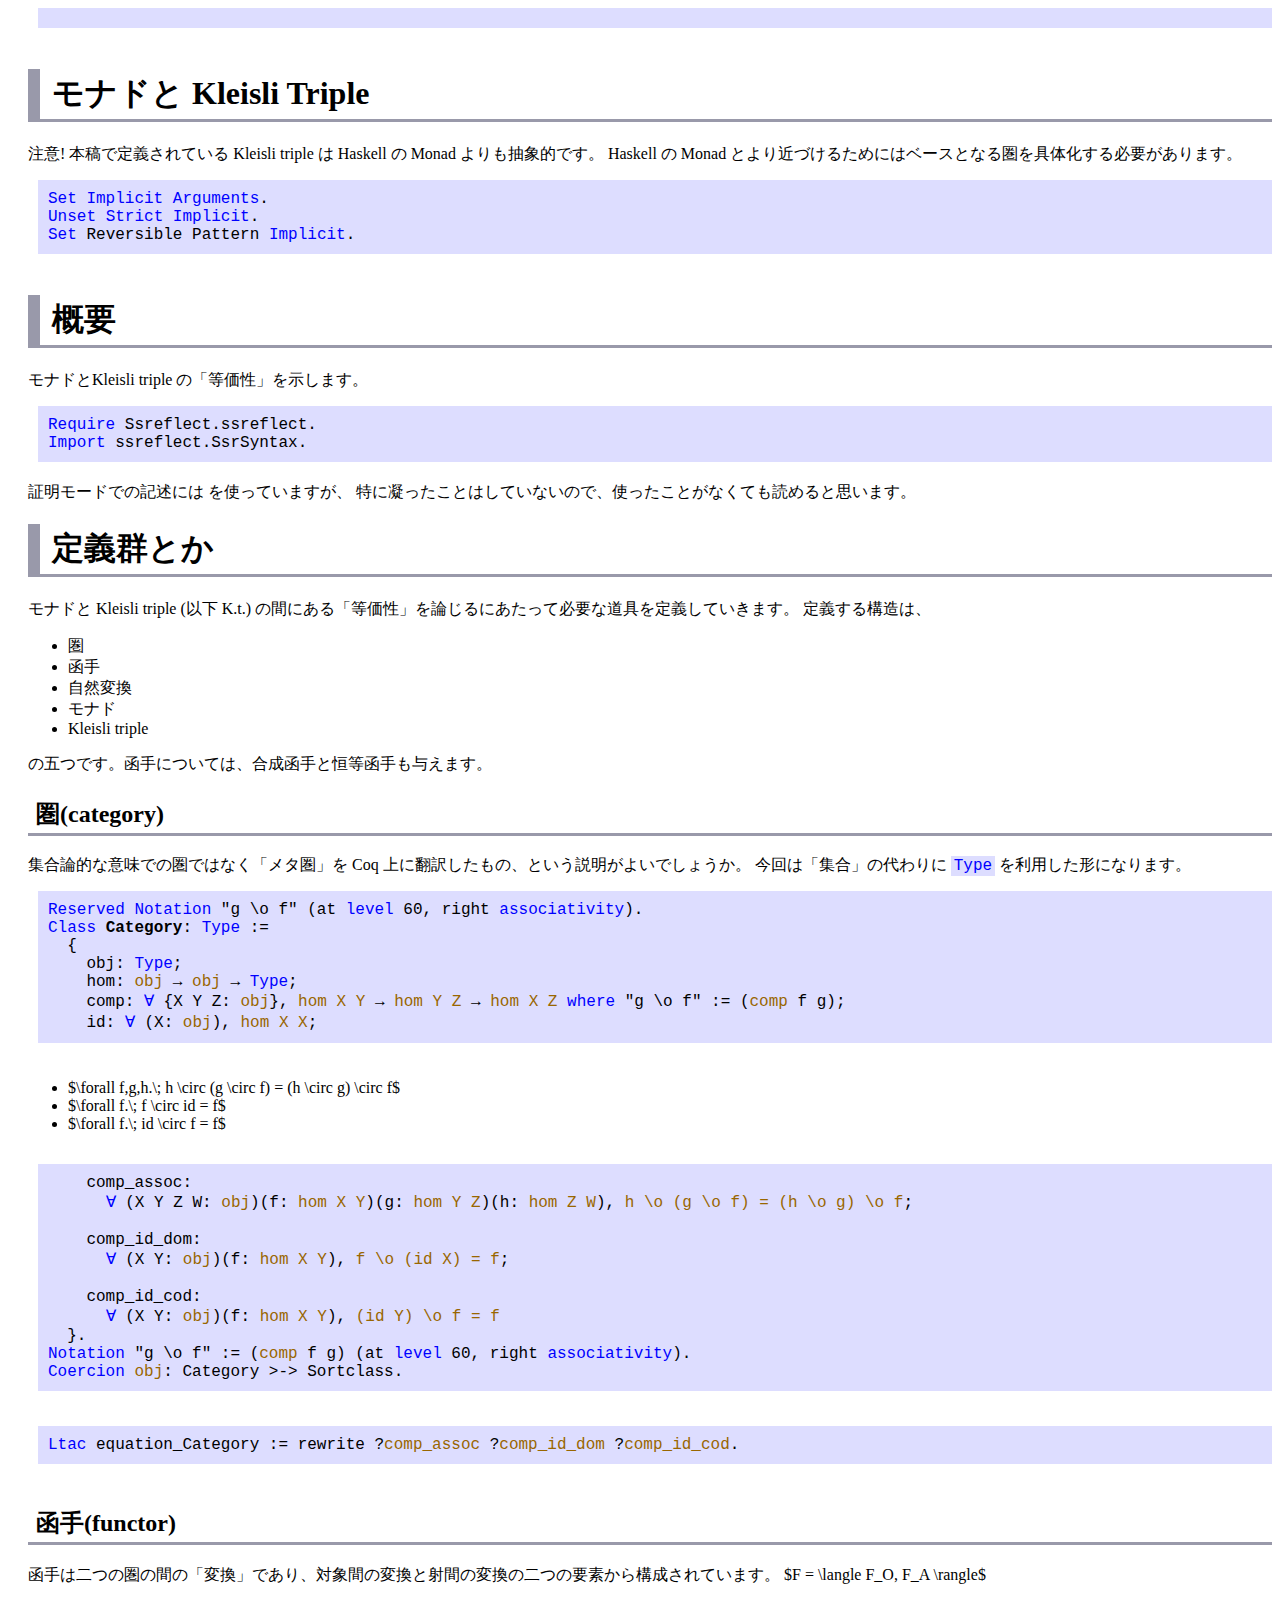
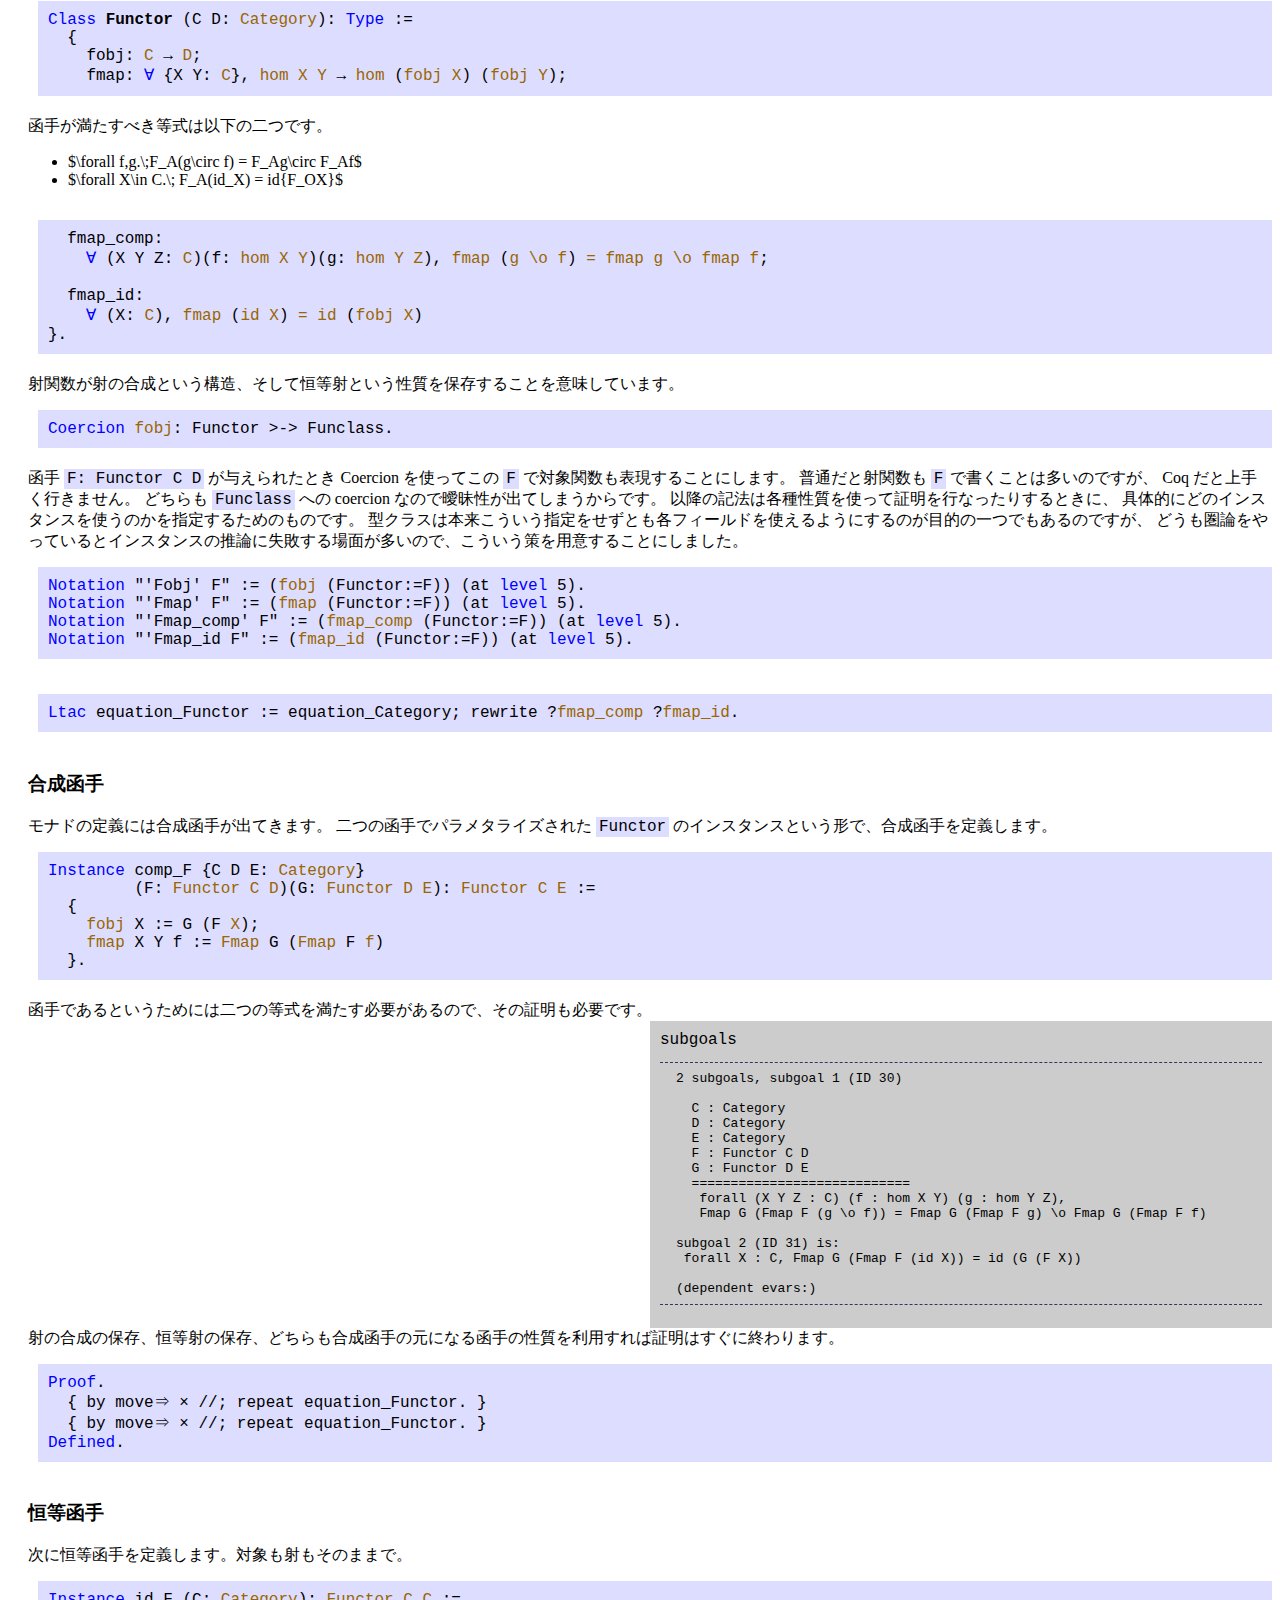
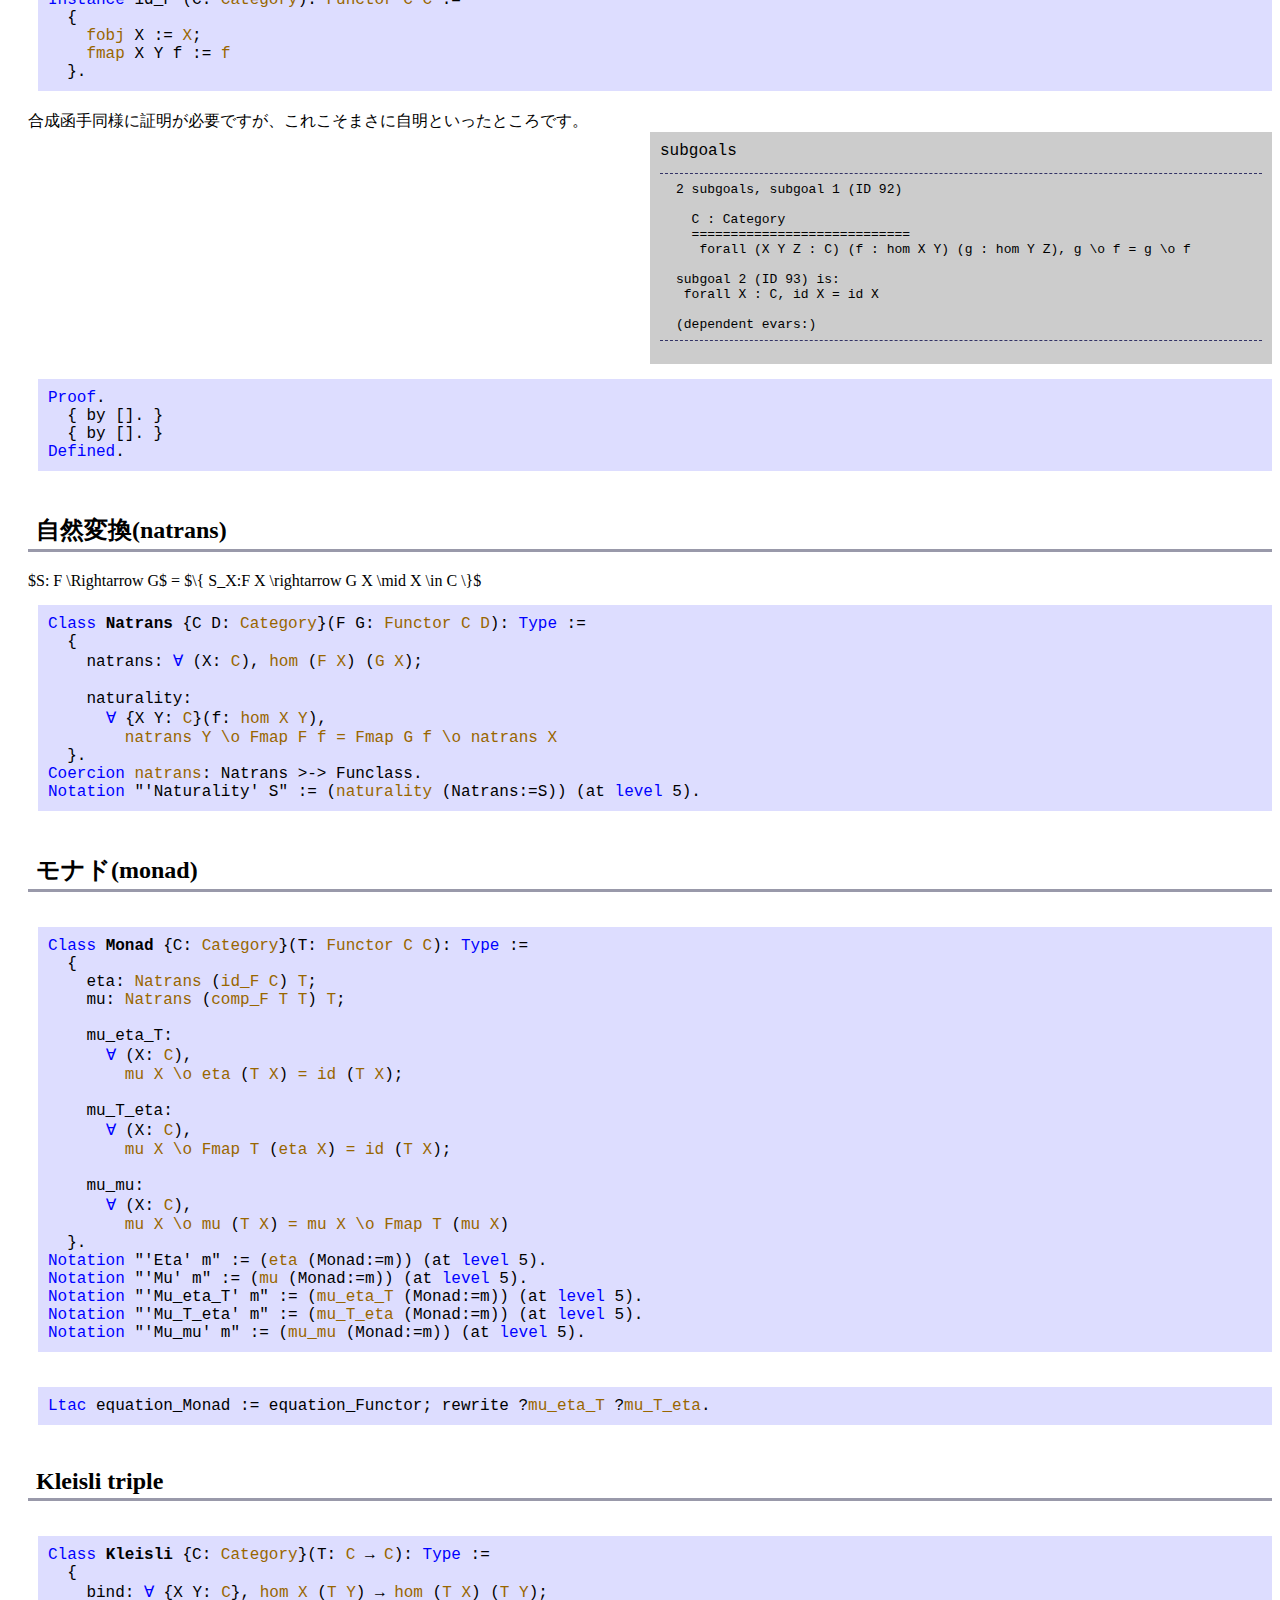
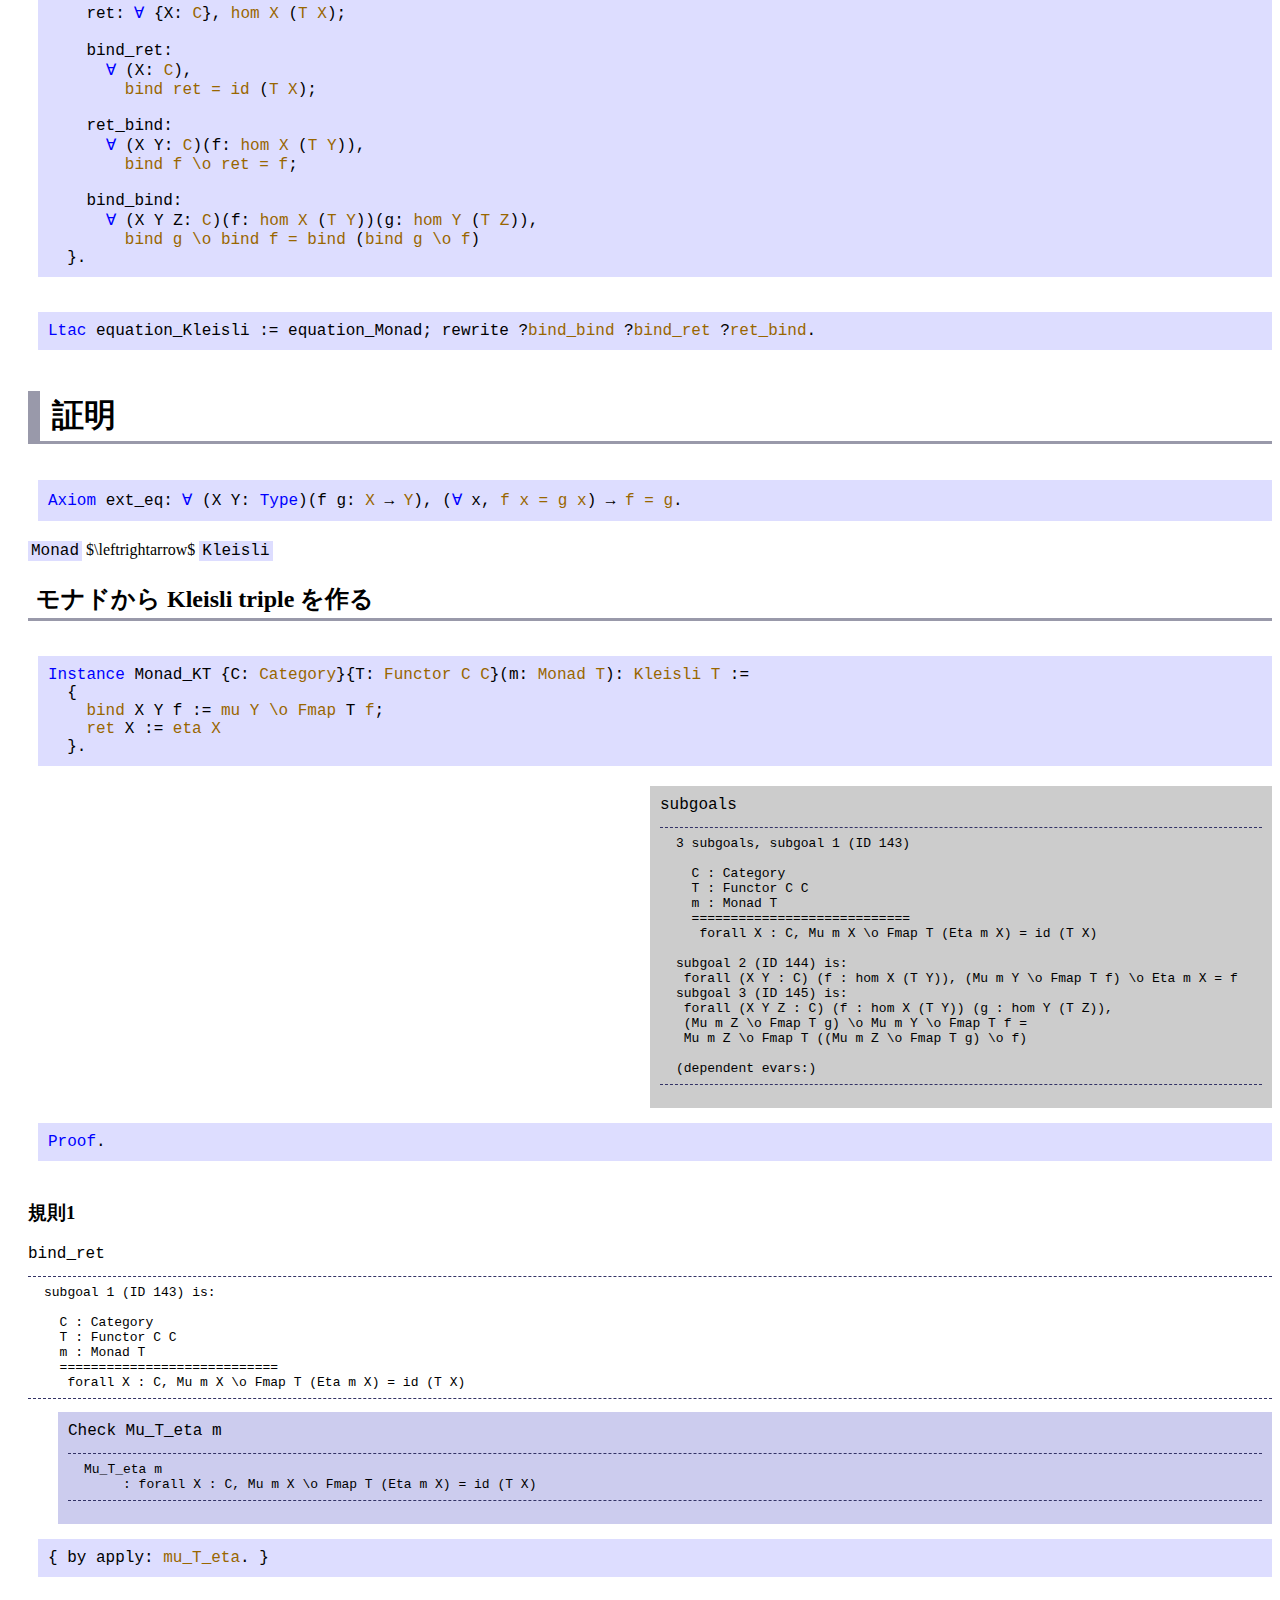
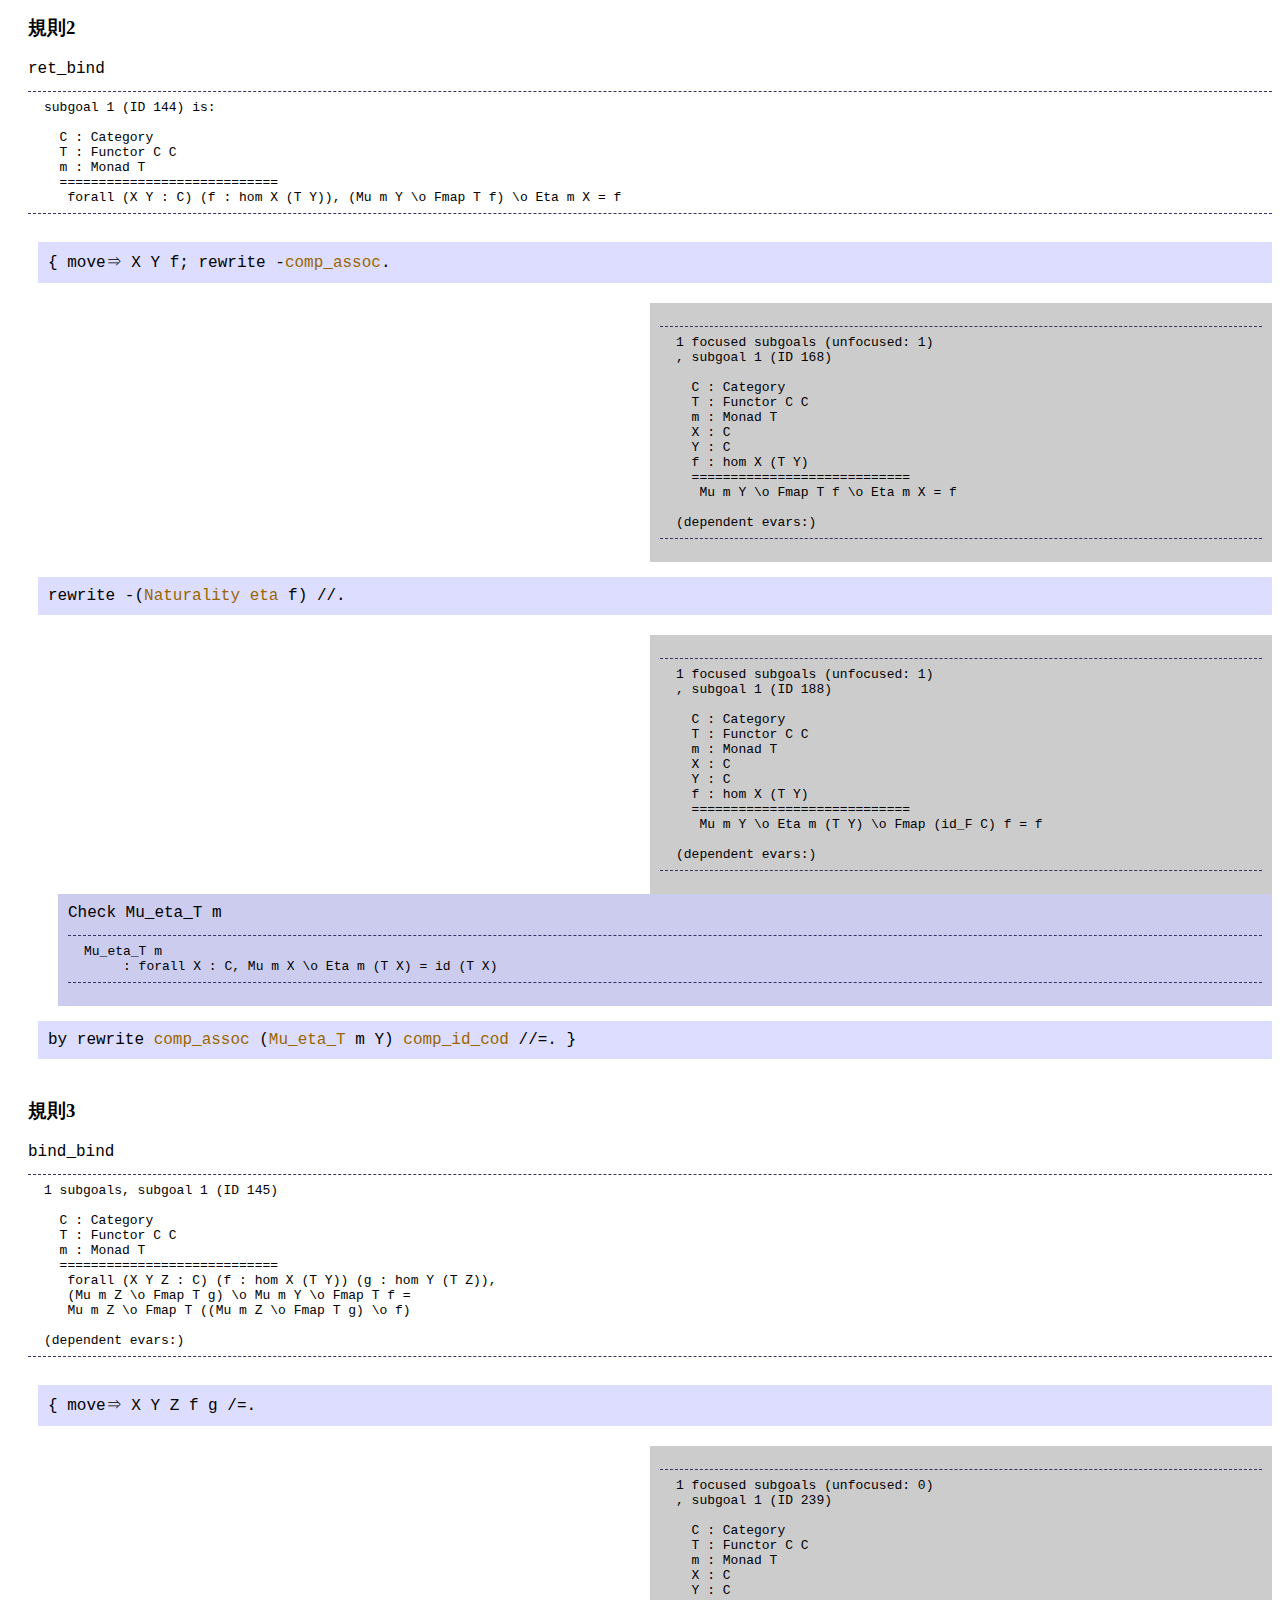
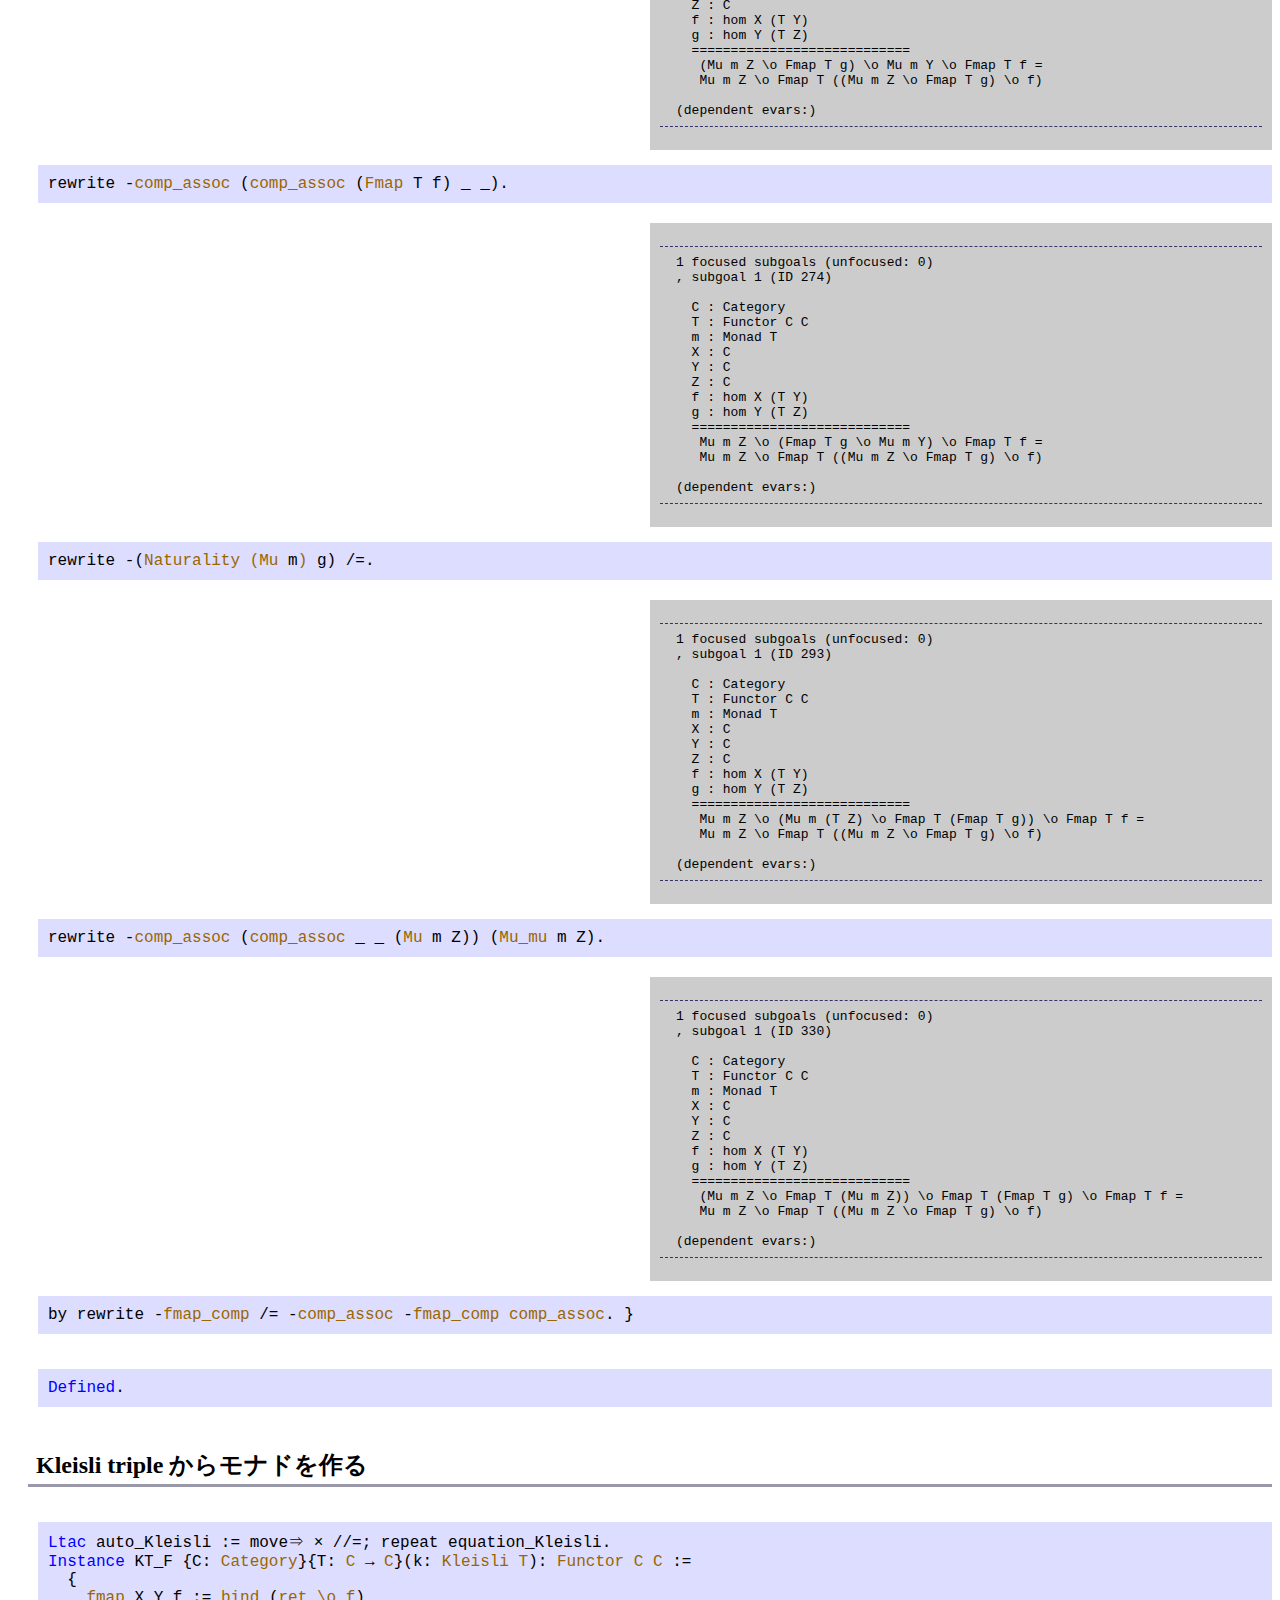
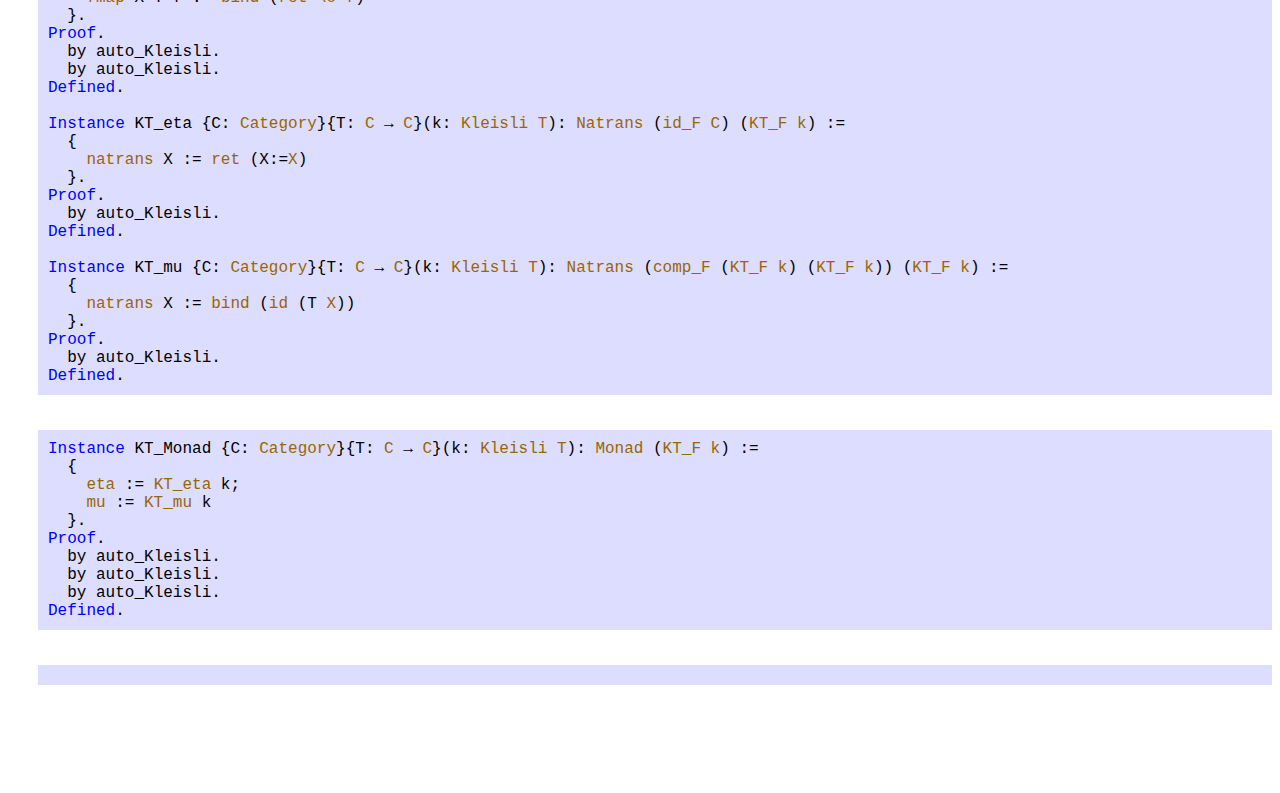
<file: doc/MonadKleisli.html>
<!DOCTYPE html>
<html lang="ja">
  <head>
    <meta http-equiv="Content-Type" content="text/html; charset=utf-8" />
    <link href="my-coqdoc.css" rel="stylesheet" type="text/css" />
    <title></title>
    <script type="text/x-mathjax-config">
      MathJax.Hub.Config({ tex2jax: { inlineMath: [['$','$'], ["\\(","\\)"]] } });
    </script>
    <script type="text/javascript"
	    src="http://cdn.mathjax.org/mathjax/latest/MathJax.js?config=TeX-AMS_HTML">
    </script>
    <meta http-equiv="X-UA-Compatible" CONTENT="IE=EmulateIE7" />
  </head>
  <body>

    <header></header>
    <div id="page">
      <div id="main">
<div class="code">
</div>

<div class="doc">
<a name="lab1"></a><h1 class="section">モナドと Kleisli Triple</h1>
 注意!
本稿で定義されている Kleisli triple は Haskell の Monad よりも抽象的です。
Haskell の Monad とより近づけるためにはベースとなる圏を具体化する必要があります。

<div class="paragraph"> </div>


</div>
<div class="code">
<span class="id" type="keyword">Set Implicit Arguments</span>.<br/>
<span class="id" type="keyword">Unset</span> <span class="id" type="keyword">Strict</span> <span class="id" type="keyword">Implicit</span>.<br/>
<span class="id" type="keyword">Set</span> <span class="id" type="var">Reversible</span> <span class="id" type="var">Pattern</span> <span class="id" type="keyword">Implicit</span>.<br/>
</div>

<div class="doc">

<div class="paragraph"> </div>

<a name="lab2"></a><h1 class="section">概要</h1>

モナドとKleisli triple の「等価性」を示します。

<div class="paragraph"> </div>


</div>
<div class="code">
<span class="id" type="keyword">Require</span> <span class="id" type="library">Ssreflect.ssreflect</span>.<br/>
<span class="id" type="keyword">Import</span> <span class="id" type="var">ssreflect.SsrSyntax</span>.<br/>
</div>

<div class="doc">

<div class="paragraph"> </div>

証明モードでの記述には を使っていますが、
特に凝ったことはしていないので、使ったことがなくても読めると思います。

<div class="paragraph"> </div>

<a name="lab3"></a><h1 class="section">定義群とか</h1>

モナドと Kleisli triple (以下 K.t.) の間にある「等価性」を論じるにあたって必要な道具を定義していきます。
定義する構造は、

<div class="paragraph"> </div>

<ul class="doclist">
<li> 圏

</li>
<li> 函手

</li>
<li> 自然変換

</li>
<li> モナド

</li>
<li> Kleisli triple

</li>
</ul>
の五つです。函手については、合成函手と恒等函手も与えます。

<div class="paragraph"> </div>

<a name="lab4"></a><h2 class="section">圏(category)</h2>

集合論的な意味での圏ではなく「メタ圏」を Coq 上に翻訳したもの、という説明がよいでしょうか。
今回は「集合」の代わりに <span class="inlinecodenm"><span class="id" type="keyword">Type</span></span> を利用した形になります。

<div class="paragraph"> </div>


</div>
<div class="code">
<span class="id" type="keyword">Reserved Notation</span> "g \o f" (<span class="id" type="tactic">at</span> <span class="id" type="keyword">level</span> 60, <span class="id" type="tactic">right</span> <span class="id" type="keyword">associativity</span>).<br/>
<span class="id" type="keyword">Class</span> <a name="Category"><span class="id" type="record">Category</span></a>: <span class="id" type="keyword">Type</span> :=<br/>
&nbsp;&nbsp;{<br/>
&nbsp;&nbsp;&nbsp;&nbsp;<a name="obj"><span class="id" type="projection">obj</span></a>: <span class="id" type="keyword">Type</span>;<br/>
&nbsp;&nbsp;&nbsp;&nbsp;<a name="hom"><span class="id" type="projection">hom</span></a>: <a class="idref" href="MonadKleisli.html#obj"><span class="id" type="method">obj</span></a> → <a class="idref" href="MonadKleisli.html#obj"><span class="id" type="method">obj</span></a> → <span class="id" type="keyword">Type</span>;<br/>
&nbsp;&nbsp;&nbsp;&nbsp;<a name="comp"><span class="id" type="projection">comp</span></a>: <span class="id" type="keyword">∀</span> {<span class="id" type="var">X</span> <span class="id" type="var">Y</span> <span class="id" type="var">Z</span>: <a class="idref" href="MonadKleisli.html#obj"><span class="id" type="method">obj</span></a>}, <a class="idref" href="MonadKleisli.html#hom"><span class="id" type="method">hom</span></a> <a class="idref" href="MonadKleisli.html#X"><span class="id" type="variable">X</span></a> <a class="idref" href="MonadKleisli.html#Y"><span class="id" type="variable">Y</span></a> → <a class="idref" href="MonadKleisli.html#hom"><span class="id" type="method">hom</span></a> <a class="idref" href="MonadKleisli.html#Y"><span class="id" type="variable">Y</span></a> <a class="idref" href="MonadKleisli.html#Z"><span class="id" type="variable">Z</span></a> → <a class="idref" href="MonadKleisli.html#hom"><span class="id" type="method">hom</span></a> <a class="idref" href="MonadKleisli.html#X"><span class="id" type="variable">X</span></a> <a class="idref" href="MonadKleisli.html#Z"><span class="id" type="variable">Z</span></a> <span class="id" type="keyword">where</span> "g \o f" := (<a class="idref" href="MonadKleisli.html#comp"><span class="id" type="method">comp</span></a> <span class="id" type="var">f</span> <span class="id" type="var">g</span>);<br/>
&nbsp;&nbsp;&nbsp;&nbsp;<a name="id"><span class="id" type="projection">id</span></a>: <span class="id" type="keyword">∀</span> (<span class="id" type="var">X</span>: <a class="idref" href="MonadKleisli.html#obj"><span class="id" type="method">obj</span></a>),  <a class="idref" href="MonadKleisli.html#hom"><span class="id" type="method">hom</span></a> <a class="idref" href="MonadKleisli.html#X"><span class="id" type="variable">X</span></a> <a class="idref" href="MonadKleisli.html#X"><span class="id" type="variable">X</span></a>;<br/>
</div>

<div class="doc">

<div class="paragraph"> </div>

<ul class="doclist">
<li> $\forall f,g,h.\; h \circ (g \circ f) = (h \circ g) \circ f$

</li>
<li> $\forall f.\; f \circ id = f$

</li>
<li> $\forall f.\; id \circ f = f$

</li>
</ul>

</div>
<div class="code">
&nbsp;&nbsp;&nbsp;&nbsp;<a name="comp_assoc"><span class="id" type="projection">comp_assoc</span></a>:<br/>
&nbsp;&nbsp;&nbsp;&nbsp;&nbsp;&nbsp;<span class="id" type="keyword">∀</span> (<span class="id" type="var">X</span> <span class="id" type="var">Y</span> <span class="id" type="var">Z</span> <span class="id" type="var">W</span>: <a class="idref" href="MonadKleisli.html#obj"><span class="id" type="method">obj</span></a>)(<span class="id" type="var">f</span>: <a class="idref" href="MonadKleisli.html#hom"><span class="id" type="method">hom</span></a> <a class="idref" href="MonadKleisli.html#X"><span class="id" type="variable">X</span></a> <a class="idref" href="MonadKleisli.html#Y"><span class="id" type="variable">Y</span></a>)(<span class="id" type="var">g</span>: <a class="idref" href="MonadKleisli.html#hom"><span class="id" type="method">hom</span></a> <a class="idref" href="MonadKleisli.html#Y"><span class="id" type="variable">Y</span></a> <a class="idref" href="MonadKleisli.html#Z"><span class="id" type="variable">Z</span></a>)(<span class="id" type="var">h</span>: <a class="idref" href="MonadKleisli.html#hom"><span class="id" type="method">hom</span></a> <a class="idref" href="MonadKleisli.html#Z"><span class="id" type="variable">Z</span></a> <a class="idref" href="MonadKleisli.html#W"><span class="id" type="variable">W</span></a>), <a class="idref" href="MonadKleisli.html#h"><span class="id" type="variable">h</span></a> <a class="idref" href="MonadKleisli.html#::x_'\o'_x"><span class="id" type="notation">\</span></a><a class="idref" href="MonadKleisli.html#::x_'\o'_x"><span class="id" type="notation">o</span></a> <a class="idref" href="MonadKleisli.html#::x_'\o'_x"><span class="id" type="notation">(</span></a><a class="idref" href="MonadKleisli.html#g"><span class="id" type="variable">g</span></a> <a class="idref" href="MonadKleisli.html#::x_'\o'_x"><span class="id" type="notation">\</span></a><a class="idref" href="MonadKleisli.html#::x_'\o'_x"><span class="id" type="notation">o</span></a> <a class="idref" href="MonadKleisli.html#f"><span class="id" type="variable">f</span></a><a class="idref" href="MonadKleisli.html#::x_'\o'_x"><span class="id" type="notation">)</span></a> <a class="idref" href="http://coq.inria.fr/distrib/8.4pl5/stdlib/Coq.Init.Logic.html#:type_scope:x_'='_x"><span class="id" type="notation">=</span></a> <a class="idref" href="MonadKleisli.html#::x_'\o'_x"><span class="id" type="notation">(</span></a><a class="idref" href="MonadKleisli.html#h"><span class="id" type="variable">h</span></a> <a class="idref" href="MonadKleisli.html#::x_'\o'_x"><span class="id" type="notation">\</span></a><a class="idref" href="MonadKleisli.html#::x_'\o'_x"><span class="id" type="notation">o</span></a> <a class="idref" href="MonadKleisli.html#g"><span class="id" type="variable">g</span></a><a class="idref" href="MonadKleisli.html#::x_'\o'_x"><span class="id" type="notation">)</span></a> <a class="idref" href="MonadKleisli.html#::x_'\o'_x"><span class="id" type="notation">\</span></a><a class="idref" href="MonadKleisli.html#::x_'\o'_x"><span class="id" type="notation">o</span></a> <a class="idref" href="MonadKleisli.html#f"><span class="id" type="variable">f</span></a>;<br/>
<br/>
&nbsp;&nbsp;&nbsp;&nbsp;<a name="comp_id_dom"><span class="id" type="projection">comp_id_dom</span></a>:<br/>
&nbsp;&nbsp;&nbsp;&nbsp;&nbsp;&nbsp;<span class="id" type="keyword">∀</span> (<span class="id" type="var">X</span> <span class="id" type="var">Y</span>: <a class="idref" href="MonadKleisli.html#obj"><span class="id" type="method">obj</span></a>)(<span class="id" type="var">f</span>: <a class="idref" href="MonadKleisli.html#hom"><span class="id" type="method">hom</span></a> <a class="idref" href="MonadKleisli.html#X"><span class="id" type="variable">X</span></a> <a class="idref" href="MonadKleisli.html#Y"><span class="id" type="variable">Y</span></a>), <a class="idref" href="MonadKleisli.html#f"><span class="id" type="variable">f</span></a> <a class="idref" href="MonadKleisli.html#::x_'\o'_x"><span class="id" type="notation">\</span></a><a class="idref" href="MonadKleisli.html#::x_'\o'_x"><span class="id" type="notation">o</span></a> <a class="idref" href="MonadKleisli.html#::x_'\o'_x"><span class="id" type="notation">(</span></a><a class="idref" href="MonadKleisli.html#id"><span class="id" type="method">id</span></a> <a class="idref" href="MonadKleisli.html#X"><span class="id" type="variable">X</span></a><a class="idref" href="MonadKleisli.html#::x_'\o'_x"><span class="id" type="notation">)</span></a> <a class="idref" href="http://coq.inria.fr/distrib/8.4pl5/stdlib/Coq.Init.Logic.html#:type_scope:x_'='_x"><span class="id" type="notation">=</span></a> <a class="idref" href="MonadKleisli.html#f"><span class="id" type="variable">f</span></a>;<br/>
<br/>
&nbsp;&nbsp;&nbsp;&nbsp;<a name="comp_id_cod"><span class="id" type="projection">comp_id_cod</span></a>:<br/>
&nbsp;&nbsp;&nbsp;&nbsp;&nbsp;&nbsp;<span class="id" type="keyword">∀</span> (<span class="id" type="var">X</span> <span class="id" type="var">Y</span>: <a class="idref" href="MonadKleisli.html#obj"><span class="id" type="method">obj</span></a>)(<span class="id" type="var">f</span>: <a class="idref" href="MonadKleisli.html#hom"><span class="id" type="method">hom</span></a> <a class="idref" href="MonadKleisli.html#X"><span class="id" type="variable">X</span></a> <a class="idref" href="MonadKleisli.html#Y"><span class="id" type="variable">Y</span></a>), <a class="idref" href="MonadKleisli.html#::x_'\o'_x"><span class="id" type="notation">(</span></a><a class="idref" href="MonadKleisli.html#id"><span class="id" type="method">id</span></a> <a class="idref" href="MonadKleisli.html#Y"><span class="id" type="variable">Y</span></a><a class="idref" href="MonadKleisli.html#::x_'\o'_x"><span class="id" type="notation">)</span></a> <a class="idref" href="MonadKleisli.html#::x_'\o'_x"><span class="id" type="notation">\</span></a><a class="idref" href="MonadKleisli.html#::x_'\o'_x"><span class="id" type="notation">o</span></a> <a class="idref" href="MonadKleisli.html#f"><span class="id" type="variable">f</span></a> <a class="idref" href="http://coq.inria.fr/distrib/8.4pl5/stdlib/Coq.Init.Logic.html#:type_scope:x_'='_x"><span class="id" type="notation">=</span></a> <a class="idref" href="MonadKleisli.html#f"><span class="id" type="variable">f</span></a><br/>
&nbsp;&nbsp;}.<br/>
<span class="id" type="keyword">Notation</span> <a name="::x_'\o'_x"><span class="id" type="notation">"</span></a>g \o f" := (<a class="idref" href="MonadKleisli.html#comp"><span class="id" type="method">comp</span></a> <span class="id" type="var">f</span> <span class="id" type="var">g</span>) (<span class="id" type="tactic">at</span> <span class="id" type="keyword">level</span> 60, <span class="id" type="tactic">right</span> <span class="id" type="keyword">associativity</span>).<br/>
<span class="id" type="keyword">Coercion</span> <a class="idref" href="MonadKleisli.html#obj"><span class="id" type="method">obj</span></a>: <span class="id" type="var">Category</span> &gt;-&gt; <span class="id" type="var">Sortclass</span>.<br/>
</div>

<div class="doc">

<div class="paragraph"> </div>


</div>
<div class="code">
<span class="id" type="keyword">Ltac</span> <span class="id" type="var">equation_Category</span> := <span class="id" type="tactic">rewrite</span> ?<a class="idref" href="MonadKleisli.html#comp_assoc"><span class="id" type="method">comp_assoc</span></a> ?<a class="idref" href="MonadKleisli.html#comp_id_dom"><span class="id" type="method">comp_id_dom</span></a> ?<a class="idref" href="MonadKleisli.html#comp_id_cod"><span class="id" type="method">comp_id_cod</span></a>.<br/>
</div>

<div class="doc">

<div class="paragraph"> </div>

<a name="lab5"></a><h2 class="section">函手(functor)</h2>

函手は二つの圏の間の「変換」であり、対象間の変換と射間の変換の二つの要素から構成されています。

<div class="paragraph"> </div>

$F = \langle F_O, F_A \rangle$

</div>
<div class="code">
<span class="id" type="keyword">Class</span> <a name="Functor"><span class="id" type="record">Functor</span></a> (<span class="id" type="var">C</span> <span class="id" type="var">D</span>: <a class="idref" href="MonadKleisli.html#Category"><span class="id" type="class">Category</span></a>): <span class="id" type="keyword">Type</span> :=<br/>
&nbsp;&nbsp;{<br/>
&nbsp;&nbsp;&nbsp;&nbsp;<a name="fobj"><span class="id" type="projection">fobj</span></a>: <a class="idref" href="MonadKleisli.html#C"><span class="id" type="variable">C</span></a> → <a class="idref" href="MonadKleisli.html#D"><span class="id" type="variable">D</span></a>;<br/>
&nbsp;&nbsp;&nbsp;&nbsp;<a name="fmap"><span class="id" type="projection">fmap</span></a>: <span class="id" type="keyword">∀</span> {<span class="id" type="var">X</span> <span class="id" type="var">Y</span>: <a class="idref" href="MonadKleisli.html#C"><span class="id" type="variable">C</span></a>}, <a class="idref" href="MonadKleisli.html#hom"><span class="id" type="method">hom</span></a> <a class="idref" href="MonadKleisli.html#X"><span class="id" type="variable">X</span></a> <a class="idref" href="MonadKleisli.html#Y"><span class="id" type="variable">Y</span></a> → <a class="idref" href="MonadKleisli.html#hom"><span class="id" type="method">hom</span></a> (<a class="idref" href="MonadKleisli.html#fobj"><span class="id" type="method">fobj</span></a> <a class="idref" href="MonadKleisli.html#X"><span class="id" type="variable">X</span></a>) (<a class="idref" href="MonadKleisli.html#fobj"><span class="id" type="method">fobj</span></a> <a class="idref" href="MonadKleisli.html#Y"><span class="id" type="variable">Y</span></a>);<br/>
</div>

<div class="doc">

<div class="paragraph"> </div>

函手が満たすべき等式は以下の二つです。

<div class="paragraph"> </div>

<ul class="doclist">
<li> $\forall f,g.\;F_A(g\circ f) = F_Ag\circ F_Af$

</li>
<li> $\forall X\in C.\; F_A(id_X) = id{F_OX}$

</li>
</ul>

</div>
<div class="code">
&nbsp;&nbsp;<a name="fmap_comp"><span class="id" type="projection">fmap_comp</span></a>:<br/>
&nbsp;&nbsp;&nbsp;&nbsp;<span class="id" type="keyword">∀</span> (<span class="id" type="var">X</span> <span class="id" type="var">Y</span> <span class="id" type="var">Z</span>: <a class="idref" href="MonadKleisli.html#C"><span class="id" type="variable">C</span></a>)(<span class="id" type="var">f</span>: <a class="idref" href="MonadKleisli.html#hom"><span class="id" type="method">hom</span></a> <a class="idref" href="MonadKleisli.html#X"><span class="id" type="variable">X</span></a> <a class="idref" href="MonadKleisli.html#Y"><span class="id" type="variable">Y</span></a>)(<span class="id" type="var">g</span>: <a class="idref" href="MonadKleisli.html#hom"><span class="id" type="method">hom</span></a> <a class="idref" href="MonadKleisli.html#Y"><span class="id" type="variable">Y</span></a> <a class="idref" href="MonadKleisli.html#Z"><span class="id" type="variable">Z</span></a>), <a class="idref" href="MonadKleisli.html#fmap"><span class="id" type="method">fmap</span></a> (<a class="idref" href="MonadKleisli.html#g"><span class="id" type="variable">g</span></a> <a class="idref" href="MonadKleisli.html#::x_'\o'_x"><span class="id" type="notation">\</span></a><a class="idref" href="MonadKleisli.html#::x_'\o'_x"><span class="id" type="notation">o</span></a> <a class="idref" href="MonadKleisli.html#f"><span class="id" type="variable">f</span></a>) <a class="idref" href="http://coq.inria.fr/distrib/8.4pl5/stdlib/Coq.Init.Logic.html#:type_scope:x_'='_x"><span class="id" type="notation">=</span></a> <a class="idref" href="MonadKleisli.html#fmap"><span class="id" type="method">fmap</span></a> <a class="idref" href="MonadKleisli.html#g"><span class="id" type="variable">g</span></a> <a class="idref" href="MonadKleisli.html#::x_'\o'_x"><span class="id" type="notation">\</span></a><a class="idref" href="MonadKleisli.html#::x_'\o'_x"><span class="id" type="notation">o</span></a> <a class="idref" href="MonadKleisli.html#fmap"><span class="id" type="method">fmap</span></a> <a class="idref" href="MonadKleisli.html#f"><span class="id" type="variable">f</span></a>;<br/>
<br/>
&nbsp;&nbsp;<a name="fmap_id"><span class="id" type="projection">fmap_id</span></a>:<br/>
&nbsp;&nbsp;&nbsp;&nbsp;<span class="id" type="keyword">∀</span> (<span class="id" type="var">X</span>: <a class="idref" href="MonadKleisli.html#C"><span class="id" type="variable">C</span></a>), <a class="idref" href="MonadKleisli.html#fmap"><span class="id" type="method">fmap</span></a> (<a class="idref" href="MonadKleisli.html#id"><span class="id" type="method">id</span></a> <a class="idref" href="MonadKleisli.html#X"><span class="id" type="variable">X</span></a>) <a class="idref" href="http://coq.inria.fr/distrib/8.4pl5/stdlib/Coq.Init.Logic.html#:type_scope:x_'='_x"><span class="id" type="notation">=</span></a> <a class="idref" href="MonadKleisli.html#id"><span class="id" type="method">id</span></a> (<a class="idref" href="MonadKleisli.html#fobj"><span class="id" type="method">fobj</span></a> <a class="idref" href="MonadKleisli.html#X"><span class="id" type="variable">X</span></a>)<br/>
}.<br/>
</div>

<div class="doc">

<div class="paragraph"> </div>

射関数が射の合成という構造、そして恒等射という性質を保存することを意味しています。

<div class="paragraph"> </div>


</div>
<div class="code">
<span class="id" type="keyword">Coercion</span> <a class="idref" href="MonadKleisli.html#fobj"><span class="id" type="method">fobj</span></a>: <span class="id" type="var">Functor</span> &gt;-&gt; <span class="id" type="var">Funclass</span>.<br/>
</div>

<div class="doc">

<div class="paragraph"> </div>

   函手 <span class="inlinecodenm"><span class="id" type="var">F</span>: <span class="id" type="var">Functor</span> <span class="id" type="var">C</span> <span class="id" type="var">D</span></span> が与えられたとき Coercion を使ってこの <span class="inlinecodenm"><span class="id" type="var">F</span></span> で対象関数も表現することにします。
普通だと射関数も <span class="inlinecodenm"><span class="id" type="var">F</span></span> で書くことは多いのですが、 Coq だと上手く行きません。
どちらも <span class="inlinecodenm"><span class="id" type="var">Funclass</span></span> への coercion なので曖昧性が出てしまうからです。

<div class="paragraph"> </div>

 以降の記法は各種性質を使って証明を行なったりするときに、
 具体的にどのインスタンスを使うのかを指定するためのものです。
 型クラスは本来こういう指定をせずとも各フィールドを使えるようにするのが目的の一つでもあるのですが、
どうも圏論をやっているとインスタンスの推論に失敗する場面が多いので、こういう策を用意することにしました。

<div class="paragraph"> </div>


</div>
<div class="code">
<span class="id" type="keyword">Notation</span> <a name="::'Fobj'_x"><span class="id" type="notation">"</span></a>'Fobj' F" := (<a class="idref" href="MonadKleisli.html#fobj"><span class="id" type="method">fobj</span></a> (<span class="id" type="var">Functor</span>:=<span class="id" type="var">F</span>)) (<span class="id" type="tactic">at</span> <span class="id" type="keyword">level</span> 5).<br/>
<span class="id" type="keyword">Notation</span> <a name="::'Fmap'_x"><span class="id" type="notation">"</span></a>'Fmap' F" := (<a class="idref" href="MonadKleisli.html#fmap"><span class="id" type="method">fmap</span></a> (<span class="id" type="var">Functor</span>:=<span class="id" type="var">F</span>)) (<span class="id" type="tactic">at</span> <span class="id" type="keyword">level</span> 5).<br/>
<span class="id" type="keyword">Notation</span> <a name="::'Fmap_comp'_x"><span class="id" type="notation">"</span></a>'Fmap_comp' F" := (<a class="idref" href="MonadKleisli.html#fmap_comp"><span class="id" type="method">fmap_comp</span></a> (<span class="id" type="var">Functor</span>:=<span class="id" type="var">F</span>)) (<span class="id" type="tactic">at</span> <span class="id" type="keyword">level</span> 5).<br/>
<span class="id" type="keyword">Notation</span> <a name="::'''Fmap_id'_x"><span class="id" type="notation">"</span></a>'Fmap_id F" := (<a class="idref" href="MonadKleisli.html#fmap_id"><span class="id" type="method">fmap_id</span></a> (<span class="id" type="var">Functor</span>:=<span class="id" type="var">F</span>)) (<span class="id" type="tactic">at</span> <span class="id" type="keyword">level</span> 5).<br/>
</div>

<div class="doc">

<div class="paragraph"> </div>


</div>
<div class="code">
<span class="id" type="keyword">Ltac</span> <span class="id" type="var">equation_Functor</span> := <span class="id" type="var">equation_Category</span>; <span class="id" type="tactic">rewrite</span> ?<a class="idref" href="MonadKleisli.html#fmap_comp"><span class="id" type="method">fmap_comp</span></a> ?<a class="idref" href="MonadKleisli.html#fmap_id"><span class="id" type="method">fmap_id</span></a>.<br/>
</div>

<div class="doc">

<div class="paragraph"> </div>

<a name="lab6"></a><h3 class="section">合成函手</h3>

モナドの定義には合成函手が出てきます。
二つの函手でパラメタライズされた <span class="inlinecodenm"><span class="id" type="var">Functor</span></span> のインスタンスという形で、合成函手を定義します。

</div>
<div class="code">
<span class="id" type="keyword">Instance</span> <a name="comp_F"><span class="id" type="instance">comp_F</span></a> {<span class="id" type="var">C</span> <span class="id" type="var">D</span> <span class="id" type="var">E</span>: <a class="idref" href="MonadKleisli.html#Category"><span class="id" type="class">Category</span></a>}<br/>
&nbsp;&nbsp;&nbsp;&nbsp;&nbsp;&nbsp;&nbsp;&nbsp;&nbsp;(<span class="id" type="var">F</span>: <a class="idref" href="MonadKleisli.html#Functor"><span class="id" type="class">Functor</span></a> <a class="idref" href="MonadKleisli.html#C"><span class="id" type="variable">C</span></a> <a class="idref" href="MonadKleisli.html#D"><span class="id" type="variable">D</span></a>)(<span class="id" type="var">G</span>: <a class="idref" href="MonadKleisli.html#Functor"><span class="id" type="class">Functor</span></a> <a class="idref" href="MonadKleisli.html#D"><span class="id" type="variable">D</span></a> <a class="idref" href="MonadKleisli.html#E"><span class="id" type="variable">E</span></a>): <a class="idref" href="MonadKleisli.html#Functor"><span class="id" type="class">Functor</span></a> <a class="idref" href="MonadKleisli.html#C"><span class="id" type="variable">C</span></a> <a class="idref" href="MonadKleisli.html#E"><span class="id" type="variable">E</span></a> :=<br/>
&nbsp;&nbsp;{<br/>
&nbsp;&nbsp;&nbsp;&nbsp;<a class="idref" href="MonadKleisli.html#fobj"><span class="id" type="method">fobj</span></a> <span class="id" type="var">X</span> := <span class="id" type="var">G</span> (<span class="id" type="var">F</span> <a class="idref" href="MonadKleisli.html#X"><span class="id" type="variable">X</span></a>);<br/>
&nbsp;&nbsp;&nbsp;&nbsp;<a class="idref" href="MonadKleisli.html#fmap"><span class="id" type="method">fmap</span></a> <span class="id" type="var">X</span> <span class="id" type="var">Y</span> <span class="id" type="var">f</span> := <a class="idref" href="MonadKleisli.html#::'Fmap'_x"><span class="id" type="notation">Fmap</span></a> <span class="id" type="var">G</span> (<a class="idref" href="MonadKleisli.html#::'Fmap'_x"><span class="id" type="notation">Fmap</span></a> <span class="id" type="var">F</span> <a class="idref" href="MonadKleisli.html#f"><span class="id" type="variable">f</span></a>)<br/>
&nbsp;&nbsp;}.<br/>
</div>

<div class="doc">

<div class="paragraph"> </div>

函手であるというためには二つの等式を満たす必要があるので、その証明も必要です。
<div class="example" type="result">
<span class="name">subgoals</span>
<pre>
2 subgoals, subgoal 1 (ID 30)
  
  C : Category
  D : Category
  E : Category
  F : Functor C D
  G : Functor D E
  ============================
   forall (X Y Z : C) (f : hom X Y) (g : hom Y Z),
   Fmap G (Fmap F (g \o f)) = Fmap G (Fmap F g) \o Fmap G (Fmap F f)

subgoal 2 (ID 31) is:
 forall X : C, Fmap G (Fmap F (id X)) = id (G (F X))

(dependent evars:)
</pre>
</div>

<div class="paragraph"> </div>

射の合成の保存、恒等射の保存、どちらも合成函手の元になる函手の性質を利用すれば証明はすぐに終わります。

<div class="paragraph"> </div>


</div>
<div class="code">
<span class="id" type="keyword">Proof</span>.<br/>
&nbsp;&nbsp;{ <span class="id" type="tactic">by</span> <span class="id" type="tactic">move</span>⇒ × //; <span class="id" type="tactic">repeat</span> <span class="id" type="var">equation_Functor</span>. }<br/>
&nbsp;&nbsp;{ <span class="id" type="tactic">by</span> <span class="id" type="tactic">move</span>⇒ × //; <span class="id" type="tactic">repeat</span> <span class="id" type="var">equation_Functor</span>. }<br/>
<span class="id" type="keyword">Defined</span>.<br/>
</div>

<div class="doc">

<div class="paragraph"> </div>

<a name="lab7"></a><h3 class="section">恒等函手</h3>

次に恒等函手を定義します。対象も射もそのままで。

</div>
<div class="code">
<span class="id" type="keyword">Instance</span> <a name="id_F"><span class="id" type="instance">id_F</span></a> (<span class="id" type="var">C</span>: <a class="idref" href="MonadKleisli.html#Category"><span class="id" type="class">Category</span></a>): <a class="idref" href="MonadKleisli.html#Functor"><span class="id" type="class">Functor</span></a> <a class="idref" href="MonadKleisli.html#C"><span class="id" type="variable">C</span></a> <a class="idref" href="MonadKleisli.html#C"><span class="id" type="variable">C</span></a> :=<br/>
&nbsp;&nbsp;{<br/>
&nbsp;&nbsp;&nbsp;&nbsp;<a class="idref" href="MonadKleisli.html#fobj"><span class="id" type="method">fobj</span></a> <span class="id" type="var">X</span> := <a class="idref" href="MonadKleisli.html#X"><span class="id" type="variable">X</span></a>;<br/>
&nbsp;&nbsp;&nbsp;&nbsp;<a class="idref" href="MonadKleisli.html#fmap"><span class="id" type="method">fmap</span></a> <span class="id" type="var">X</span> <span class="id" type="var">Y</span> <span class="id" type="var">f</span> := <a class="idref" href="MonadKleisli.html#f"><span class="id" type="variable">f</span></a><br/>
&nbsp;&nbsp;}.<br/>
</div>

<div class="doc">

<div class="paragraph"> </div>

合成函手同様に証明が必要ですが、これこそまさに自明といったところです。
<div class="example" type="result">
<span class="name">subgoals</span>
<pre>
2 subgoals, subgoal 1 (ID 92)
  
  C : Category
  ============================
   forall (X Y Z : C) (f : hom X Y) (g : hom Y Z), g \o f = g \o f

subgoal 2 (ID 93) is:
 forall X : C, id X = id X

(dependent evars:)
</pre>
</div>

<div class="paragraph"> </div>


</div>
<div class="code">
<span class="id" type="keyword">Proof</span>.<br/>
&nbsp;&nbsp;{ <span class="id" type="tactic">by</span> []. }<br/>
&nbsp;&nbsp;{ <span class="id" type="tactic">by</span> []. }<br/>
<span class="id" type="keyword">Defined</span>.<br/>
</div>

<div class="doc">

<div class="paragraph"> </div>

<a name="lab8"></a><h2 class="section">自然変換(natrans)</h2>

$S: F \Rightarrow G$ = $\{ S_X:F X \rightarrow G X \mid X \in C \}$

<div class="paragraph"> </div>


</div>
<div class="code">
<span class="id" type="keyword">Class</span> <a name="Natrans"><span class="id" type="record">Natrans</span></a> {<span class="id" type="var">C</span> <span class="id" type="var">D</span>: <a class="idref" href="MonadKleisli.html#Category"><span class="id" type="class">Category</span></a>}(<span class="id" type="var">F</span> <span class="id" type="var">G</span>: <a class="idref" href="MonadKleisli.html#Functor"><span class="id" type="class">Functor</span></a> <a class="idref" href="MonadKleisli.html#C"><span class="id" type="variable">C</span></a> <a class="idref" href="MonadKleisli.html#D"><span class="id" type="variable">D</span></a>): <span class="id" type="keyword">Type</span> :=<br/>
&nbsp;&nbsp;{<br/>
&nbsp;&nbsp;&nbsp;&nbsp;<a name="natrans"><span class="id" type="projection">natrans</span></a>: <span class="id" type="keyword">∀</span> (<span class="id" type="var">X</span>: <a class="idref" href="MonadKleisli.html#C"><span class="id" type="variable">C</span></a>), <a class="idref" href="MonadKleisli.html#hom"><span class="id" type="method">hom</span></a> (<a class="idref" href="MonadKleisli.html#F"><span class="id" type="variable">F</span></a> <a class="idref" href="MonadKleisli.html#X"><span class="id" type="variable">X</span></a>) (<a class="idref" href="MonadKleisli.html#G"><span class="id" type="variable">G</span></a> <a class="idref" href="MonadKleisli.html#X"><span class="id" type="variable">X</span></a>);<br/>
<br/>
&nbsp;&nbsp;&nbsp;&nbsp;<a name="naturality"><span class="id" type="projection">naturality</span></a>:<br/>
&nbsp;&nbsp;&nbsp;&nbsp;&nbsp;&nbsp;<span class="id" type="keyword">∀</span> {<span class="id" type="var">X</span> <span class="id" type="var">Y</span>: <a class="idref" href="MonadKleisli.html#C"><span class="id" type="variable">C</span></a>}(<span class="id" type="var">f</span>: <a class="idref" href="MonadKleisli.html#hom"><span class="id" type="method">hom</span></a> <a class="idref" href="MonadKleisli.html#X"><span class="id" type="variable">X</span></a> <a class="idref" href="MonadKleisli.html#Y"><span class="id" type="variable">Y</span></a>),<br/>
&nbsp;&nbsp;&nbsp;&nbsp;&nbsp;&nbsp;&nbsp;&nbsp;<a class="idref" href="MonadKleisli.html#natrans"><span class="id" type="method">natrans</span></a> <a class="idref" href="MonadKleisli.html#Y"><span class="id" type="variable">Y</span></a> <a class="idref" href="MonadKleisli.html#::x_'\o'_x"><span class="id" type="notation">\</span></a><a class="idref" href="MonadKleisli.html#::x_'\o'_x"><span class="id" type="notation">o</span></a> <a class="idref" href="MonadKleisli.html#::'Fmap'_x"><span class="id" type="notation">Fmap</span></a> <a class="idref" href="MonadKleisli.html#F"><span class="id" type="variable">F</span></a> <a class="idref" href="MonadKleisli.html#f"><span class="id" type="variable">f</span></a> <a class="idref" href="http://coq.inria.fr/distrib/8.4pl5/stdlib/Coq.Init.Logic.html#:type_scope:x_'='_x"><span class="id" type="notation">=</span></a> <a class="idref" href="MonadKleisli.html#::'Fmap'_x"><span class="id" type="notation">Fmap</span></a> <a class="idref" href="MonadKleisli.html#G"><span class="id" type="variable">G</span></a> <a class="idref" href="MonadKleisli.html#f"><span class="id" type="variable">f</span></a> <a class="idref" href="MonadKleisli.html#::x_'\o'_x"><span class="id" type="notation">\</span></a><a class="idref" href="MonadKleisli.html#::x_'\o'_x"><span class="id" type="notation">o</span></a> <a class="idref" href="MonadKleisli.html#natrans"><span class="id" type="method">natrans</span></a> <a class="idref" href="MonadKleisli.html#X"><span class="id" type="variable">X</span></a><br/>
&nbsp;&nbsp;}.<br/>
<span class="id" type="keyword">Coercion</span> <a class="idref" href="MonadKleisli.html#natrans"><span class="id" type="method">natrans</span></a>: <span class="id" type="var">Natrans</span> &gt;-&gt; <span class="id" type="var">Funclass</span>.<br/>
<span class="id" type="keyword">Notation</span> <a name="::'Naturality'_x"><span class="id" type="notation">"</span></a>'Naturality' S" := (<a class="idref" href="MonadKleisli.html#naturality"><span class="id" type="method">naturality</span></a> (<span class="id" type="var">Natrans</span>:=<span class="id" type="var">S</span>)) (<span class="id" type="tactic">at</span> <span class="id" type="keyword">level</span> 5).<br/>
</div>

<div class="doc">

<div class="paragraph"> </div>

<a name="lab9"></a><h2 class="section">モナド(monad)</h2>


</div>
<div class="code">
<span class="id" type="keyword">Class</span> <a name="Monad"><span class="id" type="record">Monad</span></a> {<span class="id" type="var">C</span>: <a class="idref" href="MonadKleisli.html#Category"><span class="id" type="class">Category</span></a>}(<span class="id" type="var">T</span>: <a class="idref" href="MonadKleisli.html#Functor"><span class="id" type="class">Functor</span></a> <a class="idref" href="MonadKleisli.html#C"><span class="id" type="variable">C</span></a> <a class="idref" href="MonadKleisli.html#C"><span class="id" type="variable">C</span></a>): <span class="id" type="keyword">Type</span> :=<br/>
&nbsp;&nbsp;{<br/>
&nbsp;&nbsp;&nbsp;&nbsp;<a name="eta"><span class="id" type="projection">eta</span></a>: <a class="idref" href="MonadKleisli.html#Natrans"><span class="id" type="class">Natrans</span></a> (<a class="idref" href="MonadKleisli.html#id_F"><span class="id" type="instance">id_F</span></a> <a class="idref" href="MonadKleisli.html#C"><span class="id" type="variable">C</span></a>) <a class="idref" href="MonadKleisli.html#T"><span class="id" type="variable">T</span></a>;<br/>
&nbsp;&nbsp;&nbsp;&nbsp;<a name="mu"><span class="id" type="projection">mu</span></a>: <a class="idref" href="MonadKleisli.html#Natrans"><span class="id" type="class">Natrans</span></a> (<a class="idref" href="MonadKleisli.html#comp_F"><span class="id" type="instance">comp_F</span></a> <a class="idref" href="MonadKleisli.html#T"><span class="id" type="variable">T</span></a> <a class="idref" href="MonadKleisli.html#T"><span class="id" type="variable">T</span></a>) <a class="idref" href="MonadKleisli.html#T"><span class="id" type="variable">T</span></a>;<br/>
<br/>
&nbsp;&nbsp;&nbsp;&nbsp;<a name="mu_eta_T"><span class="id" type="projection">mu_eta_T</span></a>:<br/>
&nbsp;&nbsp;&nbsp;&nbsp;&nbsp;&nbsp;<span class="id" type="keyword">∀</span> (<span class="id" type="var">X</span>: <a class="idref" href="MonadKleisli.html#C"><span class="id" type="variable">C</span></a>),<br/>
&nbsp;&nbsp;&nbsp;&nbsp;&nbsp;&nbsp;&nbsp;&nbsp;<a class="idref" href="MonadKleisli.html#mu"><span class="id" type="method">mu</span></a> <a class="idref" href="MonadKleisli.html#X"><span class="id" type="variable">X</span></a> <a class="idref" href="MonadKleisli.html#::x_'\o'_x"><span class="id" type="notation">\</span></a><a class="idref" href="MonadKleisli.html#::x_'\o'_x"><span class="id" type="notation">o</span></a> <a class="idref" href="MonadKleisli.html#eta"><span class="id" type="method">eta</span></a> (<a class="idref" href="MonadKleisli.html#T"><span class="id" type="variable">T</span></a> <a class="idref" href="MonadKleisli.html#X"><span class="id" type="variable">X</span></a>) <a class="idref" href="http://coq.inria.fr/distrib/8.4pl5/stdlib/Coq.Init.Logic.html#:type_scope:x_'='_x"><span class="id" type="notation">=</span></a> <a class="idref" href="MonadKleisli.html#id"><span class="id" type="method">id</span></a> (<a class="idref" href="MonadKleisli.html#T"><span class="id" type="variable">T</span></a> <a class="idref" href="MonadKleisli.html#X"><span class="id" type="variable">X</span></a>);<br/>
<br/>
&nbsp;&nbsp;&nbsp;&nbsp;<a name="mu_T_eta"><span class="id" type="projection">mu_T_eta</span></a>:<br/>
&nbsp;&nbsp;&nbsp;&nbsp;&nbsp;&nbsp;<span class="id" type="keyword">∀</span> (<span class="id" type="var">X</span>: <a class="idref" href="MonadKleisli.html#C"><span class="id" type="variable">C</span></a>),<br/>
&nbsp;&nbsp;&nbsp;&nbsp;&nbsp;&nbsp;&nbsp;&nbsp;<a class="idref" href="MonadKleisli.html#mu"><span class="id" type="method">mu</span></a> <a class="idref" href="MonadKleisli.html#X"><span class="id" type="variable">X</span></a> <a class="idref" href="MonadKleisli.html#::x_'\o'_x"><span class="id" type="notation">\</span></a><a class="idref" href="MonadKleisli.html#::x_'\o'_x"><span class="id" type="notation">o</span></a> <a class="idref" href="MonadKleisli.html#::'Fmap'_x"><span class="id" type="notation">Fmap</span></a> <a class="idref" href="MonadKleisli.html#T"><span class="id" type="variable">T</span></a> (<a class="idref" href="MonadKleisli.html#eta"><span class="id" type="method">eta</span></a> <a class="idref" href="MonadKleisli.html#X"><span class="id" type="variable">X</span></a>) <a class="idref" href="http://coq.inria.fr/distrib/8.4pl5/stdlib/Coq.Init.Logic.html#:type_scope:x_'='_x"><span class="id" type="notation">=</span></a> <a class="idref" href="MonadKleisli.html#id"><span class="id" type="method">id</span></a> (<a class="idref" href="MonadKleisli.html#T"><span class="id" type="variable">T</span></a> <a class="idref" href="MonadKleisli.html#X"><span class="id" type="variable">X</span></a>);<br/>
<br/>
&nbsp;&nbsp;&nbsp;&nbsp;<a name="mu_mu"><span class="id" type="projection">mu_mu</span></a>:<br/>
&nbsp;&nbsp;&nbsp;&nbsp;&nbsp;&nbsp;<span class="id" type="keyword">∀</span> (<span class="id" type="var">X</span>: <a class="idref" href="MonadKleisli.html#C"><span class="id" type="variable">C</span></a>),<br/>
&nbsp;&nbsp;&nbsp;&nbsp;&nbsp;&nbsp;&nbsp;&nbsp;<a class="idref" href="MonadKleisli.html#mu"><span class="id" type="method">mu</span></a> <a class="idref" href="MonadKleisli.html#X"><span class="id" type="variable">X</span></a> <a class="idref" href="MonadKleisli.html#::x_'\o'_x"><span class="id" type="notation">\</span></a><a class="idref" href="MonadKleisli.html#::x_'\o'_x"><span class="id" type="notation">o</span></a> <a class="idref" href="MonadKleisli.html#mu"><span class="id" type="method">mu</span></a> (<a class="idref" href="MonadKleisli.html#T"><span class="id" type="variable">T</span></a> <a class="idref" href="MonadKleisli.html#X"><span class="id" type="variable">X</span></a>) <a class="idref" href="http://coq.inria.fr/distrib/8.4pl5/stdlib/Coq.Init.Logic.html#:type_scope:x_'='_x"><span class="id" type="notation">=</span></a> <a class="idref" href="MonadKleisli.html#mu"><span class="id" type="method">mu</span></a> <a class="idref" href="MonadKleisli.html#X"><span class="id" type="variable">X</span></a> <a class="idref" href="MonadKleisli.html#::x_'\o'_x"><span class="id" type="notation">\</span></a><a class="idref" href="MonadKleisli.html#::x_'\o'_x"><span class="id" type="notation">o</span></a> <a class="idref" href="MonadKleisli.html#::'Fmap'_x"><span class="id" type="notation">Fmap</span></a> <a class="idref" href="MonadKleisli.html#T"><span class="id" type="variable">T</span></a> (<a class="idref" href="MonadKleisli.html#mu"><span class="id" type="method">mu</span></a> <a class="idref" href="MonadKleisli.html#X"><span class="id" type="variable">X</span></a>)<br/>
&nbsp;&nbsp;}.<br/>
<span class="id" type="keyword">Notation</span> <a name="::'Eta'_x"><span class="id" type="notation">"</span></a>'Eta' m" := (<a class="idref" href="MonadKleisli.html#eta"><span class="id" type="method">eta</span></a> (<span class="id" type="var">Monad</span>:=<span class="id" type="var">m</span>)) (<span class="id" type="tactic">at</span> <span class="id" type="keyword">level</span> 5).<br/>
<span class="id" type="keyword">Notation</span> <a name="::'Mu'_x"><span class="id" type="notation">"</span></a>'Mu' m" := (<a class="idref" href="MonadKleisli.html#mu"><span class="id" type="method">mu</span></a> (<span class="id" type="var">Monad</span>:=<span class="id" type="var">m</span>)) (<span class="id" type="tactic">at</span> <span class="id" type="keyword">level</span> 5).<br/>
<span class="id" type="keyword">Notation</span> <a name="::'Mu_eta_T'_x"><span class="id" type="notation">"</span></a>'Mu_eta_T' m" := (<a class="idref" href="MonadKleisli.html#mu_eta_T"><span class="id" type="method">mu_eta_T</span></a> (<span class="id" type="var">Monad</span>:=<span class="id" type="var">m</span>)) (<span class="id" type="tactic">at</span> <span class="id" type="keyword">level</span> 5).<br/>
<span class="id" type="keyword">Notation</span> <a name="::'Mu_T_eta'_x"><span class="id" type="notation">"</span></a>'Mu_T_eta' m" := (<a class="idref" href="MonadKleisli.html#mu_T_eta"><span class="id" type="method">mu_T_eta</span></a> (<span class="id" type="var">Monad</span>:=<span class="id" type="var">m</span>)) (<span class="id" type="tactic">at</span> <span class="id" type="keyword">level</span> 5).<br/>
<span class="id" type="keyword">Notation</span> <a name="::'Mu_mu'_x"><span class="id" type="notation">"</span></a>'Mu_mu' m" := (<a class="idref" href="MonadKleisli.html#mu_mu"><span class="id" type="method">mu_mu</span></a> (<span class="id" type="var">Monad</span>:=<span class="id" type="var">m</span>)) (<span class="id" type="tactic">at</span> <span class="id" type="keyword">level</span> 5).<br/>
</div>

<div class="doc">

<div class="paragraph"> </div>


</div>
<div class="code">
<span class="id" type="keyword">Ltac</span> <span class="id" type="var">equation_Monad</span> := <span class="id" type="var">equation_Functor</span>; <span class="id" type="tactic">rewrite</span> ?<a class="idref" href="MonadKleisli.html#mu_eta_T"><span class="id" type="method">mu_eta_T</span></a> ?<a class="idref" href="MonadKleisli.html#mu_T_eta"><span class="id" type="method">mu_T_eta</span></a>.<br/>
</div>

<div class="doc">

<div class="paragraph"> </div>

<a name="lab10"></a><h2 class="section">Kleisli triple</h2>


</div>
<div class="code">
<span class="id" type="keyword">Class</span> <a name="Kleisli"><span class="id" type="record">Kleisli</span></a> {<span class="id" type="var">C</span>: <a class="idref" href="MonadKleisli.html#Category"><span class="id" type="class">Category</span></a>}(<span class="id" type="var">T</span>: <a class="idref" href="MonadKleisli.html#C"><span class="id" type="variable">C</span></a> → <a class="idref" href="MonadKleisli.html#C"><span class="id" type="variable">C</span></a>): <span class="id" type="keyword">Type</span> :=<br/>
&nbsp;&nbsp;{<br/>
&nbsp;&nbsp;&nbsp;&nbsp;<a name="bind"><span class="id" type="projection">bind</span></a>: <span class="id" type="keyword">∀</span> {<span class="id" type="var">X</span> <span class="id" type="var">Y</span>: <a class="idref" href="MonadKleisli.html#C"><span class="id" type="variable">C</span></a>}, <a class="idref" href="MonadKleisli.html#hom"><span class="id" type="method">hom</span></a> <a class="idref" href="MonadKleisli.html#X"><span class="id" type="variable">X</span></a> (<a class="idref" href="MonadKleisli.html#T"><span class="id" type="variable">T</span></a> <a class="idref" href="MonadKleisli.html#Y"><span class="id" type="variable">Y</span></a>) → <a class="idref" href="MonadKleisli.html#hom"><span class="id" type="method">hom</span></a> (<a class="idref" href="MonadKleisli.html#T"><span class="id" type="variable">T</span></a> <a class="idref" href="MonadKleisli.html#X"><span class="id" type="variable">X</span></a>) (<a class="idref" href="MonadKleisli.html#T"><span class="id" type="variable">T</span></a> <a class="idref" href="MonadKleisli.html#Y"><span class="id" type="variable">Y</span></a>);<br/>
&nbsp;&nbsp;&nbsp;&nbsp;<a name="ret"><span class="id" type="projection">ret</span></a>: <span class="id" type="keyword">∀</span> {<span class="id" type="var">X</span>: <a class="idref" href="MonadKleisli.html#C"><span class="id" type="variable">C</span></a>}, <a class="idref" href="MonadKleisli.html#hom"><span class="id" type="method">hom</span></a> <a class="idref" href="MonadKleisli.html#X"><span class="id" type="variable">X</span></a> (<a class="idref" href="MonadKleisli.html#T"><span class="id" type="variable">T</span></a> <a class="idref" href="MonadKleisli.html#X"><span class="id" type="variable">X</span></a>);<br/>
<br/>
&nbsp;&nbsp;&nbsp;&nbsp;<a name="bind_ret"><span class="id" type="projection">bind_ret</span></a>:<br/>
&nbsp;&nbsp;&nbsp;&nbsp;&nbsp;&nbsp;<span class="id" type="keyword">∀</span> (<span class="id" type="var">X</span>: <a class="idref" href="MonadKleisli.html#C"><span class="id" type="variable">C</span></a>),<br/>
&nbsp;&nbsp;&nbsp;&nbsp;&nbsp;&nbsp;&nbsp;&nbsp;<a class="idref" href="MonadKleisli.html#bind"><span class="id" type="method">bind</span></a> <a class="idref" href="MonadKleisli.html#ret"><span class="id" type="method">ret</span></a> <a class="idref" href="http://coq.inria.fr/distrib/8.4pl5/stdlib/Coq.Init.Logic.html#:type_scope:x_'='_x"><span class="id" type="notation">=</span></a> <a class="idref" href="MonadKleisli.html#id"><span class="id" type="method">id</span></a> (<a class="idref" href="MonadKleisli.html#T"><span class="id" type="variable">T</span></a> <a class="idref" href="MonadKleisli.html#X"><span class="id" type="variable">X</span></a>);<br/>
<br/>
&nbsp;&nbsp;&nbsp;&nbsp;<a name="ret_bind"><span class="id" type="projection">ret_bind</span></a>:<br/>
&nbsp;&nbsp;&nbsp;&nbsp;&nbsp;&nbsp;<span class="id" type="keyword">∀</span> (<span class="id" type="var">X</span> <span class="id" type="var">Y</span>: <a class="idref" href="MonadKleisli.html#C"><span class="id" type="variable">C</span></a>)(<span class="id" type="var">f</span>: <a class="idref" href="MonadKleisli.html#hom"><span class="id" type="method">hom</span></a> <a class="idref" href="MonadKleisli.html#X"><span class="id" type="variable">X</span></a> (<a class="idref" href="MonadKleisli.html#T"><span class="id" type="variable">T</span></a> <a class="idref" href="MonadKleisli.html#Y"><span class="id" type="variable">Y</span></a>)),<br/>
&nbsp;&nbsp;&nbsp;&nbsp;&nbsp;&nbsp;&nbsp;&nbsp;<a class="idref" href="MonadKleisli.html#bind"><span class="id" type="method">bind</span></a> <a class="idref" href="MonadKleisli.html#f"><span class="id" type="variable">f</span></a> <a class="idref" href="MonadKleisli.html#::x_'\o'_x"><span class="id" type="notation">\</span></a><a class="idref" href="MonadKleisli.html#::x_'\o'_x"><span class="id" type="notation">o</span></a> <a class="idref" href="MonadKleisli.html#ret"><span class="id" type="method">ret</span></a> <a class="idref" href="http://coq.inria.fr/distrib/8.4pl5/stdlib/Coq.Init.Logic.html#:type_scope:x_'='_x"><span class="id" type="notation">=</span></a> <a class="idref" href="MonadKleisli.html#f"><span class="id" type="variable">f</span></a>;<br/>
<br/>
&nbsp;&nbsp;&nbsp;&nbsp;<a name="bind_bind"><span class="id" type="projection">bind_bind</span></a>:<br/>
&nbsp;&nbsp;&nbsp;&nbsp;&nbsp;&nbsp;<span class="id" type="keyword">∀</span> (<span class="id" type="var">X</span> <span class="id" type="var">Y</span> <span class="id" type="var">Z</span>: <a class="idref" href="MonadKleisli.html#C"><span class="id" type="variable">C</span></a>)(<span class="id" type="var">f</span>: <a class="idref" href="MonadKleisli.html#hom"><span class="id" type="method">hom</span></a> <a class="idref" href="MonadKleisli.html#X"><span class="id" type="variable">X</span></a> (<a class="idref" href="MonadKleisli.html#T"><span class="id" type="variable">T</span></a> <a class="idref" href="MonadKleisli.html#Y"><span class="id" type="variable">Y</span></a>))(<span class="id" type="var">g</span>: <a class="idref" href="MonadKleisli.html#hom"><span class="id" type="method">hom</span></a> <a class="idref" href="MonadKleisli.html#Y"><span class="id" type="variable">Y</span></a> (<a class="idref" href="MonadKleisli.html#T"><span class="id" type="variable">T</span></a> <a class="idref" href="MonadKleisli.html#Z"><span class="id" type="variable">Z</span></a>)),<br/>
&nbsp;&nbsp;&nbsp;&nbsp;&nbsp;&nbsp;&nbsp;&nbsp;<a class="idref" href="MonadKleisli.html#bind"><span class="id" type="method">bind</span></a> <a class="idref" href="MonadKleisli.html#g"><span class="id" type="variable">g</span></a> <a class="idref" href="MonadKleisli.html#::x_'\o'_x"><span class="id" type="notation">\</span></a><a class="idref" href="MonadKleisli.html#::x_'\o'_x"><span class="id" type="notation">o</span></a> <a class="idref" href="MonadKleisli.html#bind"><span class="id" type="method">bind</span></a> <a class="idref" href="MonadKleisli.html#f"><span class="id" type="variable">f</span></a> <a class="idref" href="http://coq.inria.fr/distrib/8.4pl5/stdlib/Coq.Init.Logic.html#:type_scope:x_'='_x"><span class="id" type="notation">=</span></a> <a class="idref" href="MonadKleisli.html#bind"><span class="id" type="method">bind</span></a> (<a class="idref" href="MonadKleisli.html#bind"><span class="id" type="method">bind</span></a> <a class="idref" href="MonadKleisli.html#g"><span class="id" type="variable">g</span></a> <a class="idref" href="MonadKleisli.html#::x_'\o'_x"><span class="id" type="notation">\</span></a><a class="idref" href="MonadKleisli.html#::x_'\o'_x"><span class="id" type="notation">o</span></a> <a class="idref" href="MonadKleisli.html#f"><span class="id" type="variable">f</span></a>)<br/>
&nbsp;&nbsp;}.<br/>
</div>

<div class="doc">

<div class="paragraph"> </div>


</div>
<div class="code">
<span class="id" type="keyword">Ltac</span> <span class="id" type="var">equation_Kleisli</span> := <span class="id" type="var">equation_Monad</span>; <span class="id" type="tactic">rewrite</span> ?<a class="idref" href="MonadKleisli.html#bind_bind"><span class="id" type="method">bind_bind</span></a> ?<a class="idref" href="MonadKleisli.html#bind_ret"><span class="id" type="method">bind_ret</span></a> ?<a class="idref" href="MonadKleisli.html#ret_bind"><span class="id" type="method">ret_bind</span></a>.<br/>
</div>

<div class="doc">

<div class="paragraph"> </div>

<a name="lab11"></a><h1 class="section">証明</h1>


</div>
<div class="code">
<span class="id" type="keyword">Axiom</span> <a name="ext_eq"><span class="id" type="axiom">ext_eq</span></a>: <span class="id" type="keyword">∀</span> (<span class="id" type="var">X</span> <span class="id" type="var">Y</span>: <span class="id" type="keyword">Type</span>)(<span class="id" type="var">f</span> <span class="id" type="var">g</span>: <a class="idref" href="MonadKleisli.html#X"><span class="id" type="variable">X</span></a> → <a class="idref" href="MonadKleisli.html#Y"><span class="id" type="variable">Y</span></a>), (<span class="id" type="keyword">∀</span> <span class="id" type="var">x</span>, <a class="idref" href="MonadKleisli.html#f"><span class="id" type="variable">f</span></a> <a class="idref" href="MonadKleisli.html#x"><span class="id" type="variable">x</span></a> <a class="idref" href="http://coq.inria.fr/distrib/8.4pl5/stdlib/Coq.Init.Logic.html#:type_scope:x_'='_x"><span class="id" type="notation">=</span></a> <a class="idref" href="MonadKleisli.html#g"><span class="id" type="variable">g</span></a> <a class="idref" href="MonadKleisli.html#x"><span class="id" type="variable">x</span></a>) → <a class="idref" href="MonadKleisli.html#f"><span class="id" type="variable">f</span></a> <a class="idref" href="http://coq.inria.fr/distrib/8.4pl5/stdlib/Coq.Init.Logic.html#:type_scope:x_'='_x"><span class="id" type="notation">=</span></a> <a class="idref" href="MonadKleisli.html#g"><span class="id" type="variable">g</span></a>.<br/>
</div>

<div class="doc">

<div class="paragraph"> </div>

<span class="inlinecodenm"><span class="id" type="var">Monad</span></span> $\leftrightarrow$ <span class="inlinecodenm"><span class="id" type="var">Kleisli</span></span>
<a name="lab12"></a><h2 class="section">モナドから Kleisli triple を作る</h2>


</div>
<div class="code">
<span class="id" type="keyword">Instance</span> <a name="Monad_KT"><span class="id" type="instance">Monad_KT</span></a> {<span class="id" type="var">C</span>: <a class="idref" href="MonadKleisli.html#Category"><span class="id" type="class">Category</span></a>}{<span class="id" type="var">T</span>: <a class="idref" href="MonadKleisli.html#Functor"><span class="id" type="class">Functor</span></a> <a class="idref" href="MonadKleisli.html#C"><span class="id" type="variable">C</span></a> <a class="idref" href="MonadKleisli.html#C"><span class="id" type="variable">C</span></a>}(<span class="id" type="var">m</span>: <a class="idref" href="MonadKleisli.html#Monad"><span class="id" type="class">Monad</span></a> <a class="idref" href="MonadKleisli.html#T"><span class="id" type="variable">T</span></a>): <a class="idref" href="MonadKleisli.html#Kleisli"><span class="id" type="class">Kleisli</span></a> <a class="idref" href="MonadKleisli.html#T"><span class="id" type="variable">T</span></a> :=<br/>
&nbsp;&nbsp;{<br/>
&nbsp;&nbsp;&nbsp;&nbsp;<a class="idref" href="MonadKleisli.html#bind"><span class="id" type="method">bind</span></a> <span class="id" type="var">X</span> <span class="id" type="var">Y</span> <span class="id" type="var">f</span> := <a class="idref" href="MonadKleisli.html#mu"><span class="id" type="method">mu</span></a> <a class="idref" href="MonadKleisli.html#Y"><span class="id" type="variable">Y</span></a> <a class="idref" href="MonadKleisli.html#::x_'\o'_x"><span class="id" type="notation">\</span></a><a class="idref" href="MonadKleisli.html#::x_'\o'_x"><span class="id" type="notation">o</span></a> <a class="idref" href="MonadKleisli.html#::'Fmap'_x"><span class="id" type="notation">Fmap</span></a> <span class="id" type="var">T</span> <a class="idref" href="MonadKleisli.html#f"><span class="id" type="variable">f</span></a>;<br/>
&nbsp;&nbsp;&nbsp;&nbsp;<a class="idref" href="MonadKleisli.html#ret"><span class="id" type="method">ret</span></a> <span class="id" type="var">X</span> := <a class="idref" href="MonadKleisli.html#eta"><span class="id" type="method">eta</span></a> <a class="idref" href="MonadKleisli.html#X"><span class="id" type="variable">X</span></a><br/>
&nbsp;&nbsp;}.<br/>
</div>

<div class="doc">

<div class="paragraph"> </div>

<div class="example" type="result">
<span class="name">subgoals</span>
<pre>
3 subgoals, subgoal 1 (ID 143)
  
  C : Category
  T : Functor C C
  m : Monad T
  ============================
   forall X : C, Mu m X \o Fmap T (Eta m X) = id (T X)

subgoal 2 (ID 144) is:
 forall (X Y : C) (f : hom X (T Y)), (Mu m Y \o Fmap T f) \o Eta m X = f
subgoal 3 (ID 145) is:
 forall (X Y Z : C) (f : hom X (T Y)) (g : hom Y (T Z)),
 (Mu m Z \o Fmap T g) \o Mu m Y \o Fmap T f =
 Mu m Z \o Fmap T ((Mu m Z \o Fmap T g) \o f)

(dependent evars:)
</pre>
</div>

<div class="paragraph"> </div>


</div>
<div class="code">
<span class="id" type="keyword">Proof</span>.<br/>
</div>

<div class="doc">

<div class="paragraph"> </div>

<a name="lab13"></a><h3 class="section">規則1</h3>

<div class="example" type="goal">
<span class="name">bind_ret</span>
<pre>
subgoal 1 (ID 143) is:
  
  C : Category
  T : Functor C C
  m : Monad T
  ============================
   forall X : C, Mu m X \o Fmap T (Eta m X) = id (T X)
</pre>
</div>

<div class="paragraph"> </div>

<div class="example" type="command">
<span class="name">Check Mu_T_eta m</span>
<pre>
Mu_T_eta m
     : forall X : C, Mu m X \o Fmap T (Eta m X) = id (T X)
</pre>
</div>

<div class="paragraph"> </div>


</div>
<div class="code">
{ <span class="id" type="tactic">by</span> <span class="id" type="tactic">apply</span>: <a class="idref" href="MonadKleisli.html#mu_T_eta"><span class="id" type="method">mu_T_eta</span></a>. }<br/>
</div>

<div class="doc">

<div class="paragraph"> </div>

<a name="lab14"></a><h3 class="section">規則2</h3>

<div class="example" type="goal">
<span class="name">ret_bind</span>
<pre>
subgoal 1 (ID 144) is:
  
  C : Category
  T : Functor C C
  m : Monad T
  ============================
   forall (X Y : C) (f : hom X (T Y)), (Mu m Y \o Fmap T f) \o Eta m X = f
</pre>
</div>

<div class="paragraph"> </div>


</div>
<div class="code">
{ <span class="id" type="tactic">move</span>⇒ <span class="id" type="var">X</span> <span class="id" type="var">Y</span> <span class="id" type="var">f</span>; <span class="id" type="tactic">rewrite</span> -<a class="idref" href="MonadKleisli.html#comp_assoc"><span class="id" type="method">comp_assoc</span></a>.<br/>
</div>

<div class="doc">

<div class="paragraph"> </div>

<div class="example" type="result">
<pre>
1 focused subgoals (unfocused: 1)
, subgoal 1 (ID 168)
  
  C : Category
  T : Functor C C
  m : Monad T
  X : C
  Y : C
  f : hom X (T Y)
  ============================
   Mu m Y \o Fmap T f \o Eta m X = f

(dependent evars:)
</pre>
</div>

<div class="paragraph"> </div>


</div>
<div class="code">
<span class="id" type="tactic">rewrite</span> -(<a class="idref" href="MonadKleisli.html#::'Naturality'_x"><span class="id" type="notation">Naturality</span></a> <a class="idref" href="MonadKleisli.html#eta"><span class="id" type="method">eta</span></a> <span class="id" type="var">f</span>) //.<br/>
</div>

<div class="doc">

<div class="paragraph"> </div>

<div class="example" type="result">
<pre>
1 focused subgoals (unfocused: 1)
, subgoal 1 (ID 188)
  
  C : Category
  T : Functor C C
  m : Monad T
  X : C
  Y : C
  f : hom X (T Y)
  ============================
   Mu m Y \o Eta m (T Y) \o Fmap (id_F C) f = f

(dependent evars:)
</pre>
</div>

<div class="paragraph"> </div>

<div class="example" type="command">
<span class="name">Check Mu_eta_T m</span>
<pre>
Mu_eta_T m
     : forall X : C, Mu m X \o Eta m (T X) = id (T X)
</pre>
</div>

<div class="paragraph"> </div>


</div>
<div class="code">
<span class="id" type="tactic">by</span> <span class="id" type="tactic">rewrite</span> <a class="idref" href="MonadKleisli.html#comp_assoc"><span class="id" type="method">comp_assoc</span></a> (<a class="idref" href="MonadKleisli.html#::'Mu_eta_T'_x"><span class="id" type="notation">Mu_eta_T</span></a> <span class="id" type="var">m</span> <span class="id" type="var">Y</span>) <a class="idref" href="MonadKleisli.html#comp_id_cod"><span class="id" type="method">comp_id_cod</span></a> //=. }<br/>
</div>

<div class="doc">

<div class="paragraph"> </div>

<a name="lab15"></a><h3 class="section">規則3</h3>

<div class="example" type="goal">
<span class="name">bind_bind</span>
<pre>
1 subgoals, subgoal 1 (ID 145)
  
  C : Category
  T : Functor C C
  m : Monad T
  ============================
   forall (X Y Z : C) (f : hom X (T Y)) (g : hom Y (T Z)),
   (Mu m Z \o Fmap T g) \o Mu m Y \o Fmap T f =
   Mu m Z \o Fmap T ((Mu m Z \o Fmap T g) \o f)

(dependent evars:)
</pre>
</div>

<div class="paragraph"> </div>


</div>
<div class="code">
{ <span class="id" type="tactic">move</span>⇒ <span class="id" type="var">X</span> <span class="id" type="var">Y</span> <span class="id" type="var">Z</span> <span class="id" type="var">f</span> <span class="id" type="var">g</span> /=.<br/>
</div>

<div class="doc">

<div class="paragraph"> </div>

<div class="example" type="result">
<pre>
1 focused subgoals (unfocused: 0)
, subgoal 1 (ID 239)
  
  C : Category
  T : Functor C C
  m : Monad T
  X : C
  Y : C
  Z : C
  f : hom X (T Y)
  g : hom Y (T Z)
  ============================
   (Mu m Z \o Fmap T g) \o Mu m Y \o Fmap T f =
   Mu m Z \o Fmap T ((Mu m Z \o Fmap T g) \o f)

(dependent evars:)
</pre>
</div>

<div class="paragraph"> </div>


</div>
<div class="code">
<span class="id" type="tactic">rewrite</span> -<a class="idref" href="MonadKleisli.html#comp_assoc"><span class="id" type="method">comp_assoc</span></a> (<a class="idref" href="MonadKleisli.html#comp_assoc"><span class="id" type="method">comp_assoc</span></a> (<a class="idref" href="MonadKleisli.html#::'Fmap'_x"><span class="id" type="notation">Fmap</span></a> <span class="id" type="var">T</span> <span class="id" type="var">f</span>) <span class="id" type="var">_</span> <span class="id" type="var">_</span>).<br/>
</div>

<div class="doc">

<div class="paragraph"> </div>

<div class="example" type="result">
<pre>
1 focused subgoals (unfocused: 0)
, subgoal 1 (ID 274)
  
  C : Category
  T : Functor C C
  m : Monad T
  X : C
  Y : C
  Z : C
  f : hom X (T Y)
  g : hom Y (T Z)
  ============================
   Mu m Z \o (Fmap T g \o Mu m Y) \o Fmap T f =
   Mu m Z \o Fmap T ((Mu m Z \o Fmap T g) \o f)

(dependent evars:)
</pre>
</div>

<div class="paragraph"> </div>


</div>
<div class="code">
<span class="id" type="tactic">rewrite</span> -(<a class="idref" href="MonadKleisli.html#::'Naturality'_x"><span class="id" type="notation">Naturality</span></a> <a class="idref" href="MonadKleisli.html#::'Naturality'_x"><span class="id" type="notation">(</span></a><a class="idref" href="MonadKleisli.html#::'Mu'_x"><span class="id" type="notation">Mu</span></a> <span class="id" type="var">m</span><a class="idref" href="MonadKleisli.html#::'Naturality'_x"><span class="id" type="notation">)</span></a> <span class="id" type="var">g</span>) /=.<br/>
</div>

<div class="doc">

<div class="paragraph"> </div>

<div class="example" type="result">
<pre>
1 focused subgoals (unfocused: 0)
, subgoal 1 (ID 293)
  
  C : Category
  T : Functor C C
  m : Monad T
  X : C
  Y : C
  Z : C
  f : hom X (T Y)
  g : hom Y (T Z)
  ============================
   Mu m Z \o (Mu m (T Z) \o Fmap T (Fmap T g)) \o Fmap T f =
   Mu m Z \o Fmap T ((Mu m Z \o Fmap T g) \o f)

(dependent evars:)
</pre>
</div>

<div class="paragraph"> </div>


</div>
<div class="code">
<span class="id" type="tactic">rewrite</span> -<a class="idref" href="MonadKleisli.html#comp_assoc"><span class="id" type="method">comp_assoc</span></a> (<a class="idref" href="MonadKleisli.html#comp_assoc"><span class="id" type="method">comp_assoc</span></a> <span class="id" type="var">_</span> <span class="id" type="var">_</span> (<a class="idref" href="MonadKleisli.html#::'Mu'_x"><span class="id" type="notation">Mu</span></a> <span class="id" type="var">m</span> <span class="id" type="var">Z</span>)) (<a class="idref" href="MonadKleisli.html#::'Mu_mu'_x"><span class="id" type="notation">Mu_mu</span></a> <span class="id" type="var">m</span> <span class="id" type="var">Z</span>).<br/>
</div>

<div class="doc">

<div class="paragraph"> </div>

<div class="example" type="result">
<pre>
1 focused subgoals (unfocused: 0)
, subgoal 1 (ID 330)
  
  C : Category
  T : Functor C C
  m : Monad T
  X : C
  Y : C
  Z : C
  f : hom X (T Y)
  g : hom Y (T Z)
  ============================
   (Mu m Z \o Fmap T (Mu m Z)) \o Fmap T (Fmap T g) \o Fmap T f =
   Mu m Z \o Fmap T ((Mu m Z \o Fmap T g) \o f)

(dependent evars:)
</pre>
</div>

<div class="paragraph"> </div>


</div>
<div class="code">
<span class="id" type="tactic">by</span> <span class="id" type="tactic">rewrite</span> -<a class="idref" href="MonadKleisli.html#fmap_comp"><span class="id" type="method">fmap_comp</span></a> /= -<a class="idref" href="MonadKleisli.html#comp_assoc"><span class="id" type="method">comp_assoc</span></a> -<a class="idref" href="MonadKleisli.html#fmap_comp"><span class="id" type="method">fmap_comp</span></a> <a class="idref" href="MonadKleisli.html#comp_assoc"><span class="id" type="method">comp_assoc</span></a>. }<br/>
</div>

<div class="doc">

<div class="paragraph"> </div>


</div>
<div class="code">
<span class="id" type="keyword">Defined</span>.<br/>
</div>

<div class="doc">

<div class="paragraph"> </div>

<a name="lab16"></a><h2 class="section">Kleisli triple からモナドを作る</h2>


</div>
<div class="code">
<span class="id" type="keyword">Ltac</span> <span class="id" type="var">auto_Kleisli</span> := <span class="id" type="tactic">move</span>⇒ × //=; <span class="id" type="tactic">repeat</span> <span class="id" type="var">equation_Kleisli</span>.<br/>
<span class="id" type="keyword">Instance</span> <a name="KT_F"><span class="id" type="instance">KT_F</span></a> {<span class="id" type="var">C</span>: <a class="idref" href="MonadKleisli.html#Category"><span class="id" type="class">Category</span></a>}{<span class="id" type="var">T</span>: <a class="idref" href="MonadKleisli.html#C"><span class="id" type="variable">C</span></a> → <a class="idref" href="MonadKleisli.html#C"><span class="id" type="variable">C</span></a>}(<span class="id" type="var">k</span>: <a class="idref" href="MonadKleisli.html#Kleisli"><span class="id" type="class">Kleisli</span></a> <a class="idref" href="MonadKleisli.html#T"><span class="id" type="variable">T</span></a>): <a class="idref" href="MonadKleisli.html#Functor"><span class="id" type="class">Functor</span></a> <a class="idref" href="MonadKleisli.html#C"><span class="id" type="variable">C</span></a> <a class="idref" href="MonadKleisli.html#C"><span class="id" type="variable">C</span></a> :=<br/>
&nbsp;&nbsp;{<br/>
&nbsp;&nbsp;&nbsp;&nbsp;<a class="idref" href="MonadKleisli.html#fmap"><span class="id" type="method">fmap</span></a> <span class="id" type="var">X</span> <span class="id" type="var">Y</span> <span class="id" type="var">f</span> := <a class="idref" href="MonadKleisli.html#bind"><span class="id" type="method">bind</span></a> (<a class="idref" href="MonadKleisli.html#ret"><span class="id" type="method">ret</span></a> <a class="idref" href="MonadKleisli.html#::x_'\o'_x"><span class="id" type="notation">\</span></a><a class="idref" href="MonadKleisli.html#::x_'\o'_x"><span class="id" type="notation">o</span></a> <a class="idref" href="MonadKleisli.html#f"><span class="id" type="variable">f</span></a>)<br/>
&nbsp;&nbsp;}.<br/>
<span class="id" type="keyword">Proof</span>.<br/>
&nbsp;&nbsp;<span class="id" type="tactic">by</span> <span class="id" type="var">auto_Kleisli</span>.<br/>
&nbsp;&nbsp;<span class="id" type="tactic">by</span> <span class="id" type="var">auto_Kleisli</span>.<br/>
<span class="id" type="keyword">Defined</span>.<br/>

<br/>
<span class="id" type="keyword">Instance</span> <a name="KT_eta"><span class="id" type="instance">KT_eta</span></a> {<span class="id" type="var">C</span>: <a class="idref" href="MonadKleisli.html#Category"><span class="id" type="class">Category</span></a>}{<span class="id" type="var">T</span>: <a class="idref" href="MonadKleisli.html#C"><span class="id" type="variable">C</span></a> → <a class="idref" href="MonadKleisli.html#C"><span class="id" type="variable">C</span></a>}(<span class="id" type="var">k</span>: <a class="idref" href="MonadKleisli.html#Kleisli"><span class="id" type="class">Kleisli</span></a> <a class="idref" href="MonadKleisli.html#T"><span class="id" type="variable">T</span></a>): <a class="idref" href="MonadKleisli.html#Natrans"><span class="id" type="class">Natrans</span></a> (<a class="idref" href="MonadKleisli.html#id_F"><span class="id" type="instance">id_F</span></a> <a class="idref" href="MonadKleisli.html#C"><span class="id" type="variable">C</span></a>) (<a class="idref" href="MonadKleisli.html#KT_F"><span class="id" type="instance">KT_F</span></a> <a class="idref" href="MonadKleisli.html#k"><span class="id" type="variable">k</span></a>) :=<br/>
&nbsp;&nbsp;{<br/>
&nbsp;&nbsp;&nbsp;&nbsp;<a class="idref" href="MonadKleisli.html#natrans"><span class="id" type="method">natrans</span></a> <span class="id" type="var">X</span> := <a class="idref" href="MonadKleisli.html#ret"><span class="id" type="method">ret</span></a> (<span class="id" type="var">X</span>:=<a class="idref" href="MonadKleisli.html#X"><span class="id" type="variable">X</span></a>)<br/>
&nbsp;&nbsp;}.<br/>
<span class="id" type="keyword">Proof</span>.<br/>
&nbsp;&nbsp;<span class="id" type="tactic">by</span> <span class="id" type="var">auto_Kleisli</span>.<br/>
<span class="id" type="keyword">Defined</span>.<br/>

<br/>
<span class="id" type="keyword">Instance</span> <a name="KT_mu"><span class="id" type="instance">KT_mu</span></a> {<span class="id" type="var">C</span>: <a class="idref" href="MonadKleisli.html#Category"><span class="id" type="class">Category</span></a>}{<span class="id" type="var">T</span>: <a class="idref" href="MonadKleisli.html#C"><span class="id" type="variable">C</span></a> → <a class="idref" href="MonadKleisli.html#C"><span class="id" type="variable">C</span></a>}(<span class="id" type="var">k</span>: <a class="idref" href="MonadKleisli.html#Kleisli"><span class="id" type="class">Kleisli</span></a> <a class="idref" href="MonadKleisli.html#T"><span class="id" type="variable">T</span></a>): <a class="idref" href="MonadKleisli.html#Natrans"><span class="id" type="class">Natrans</span></a> (<a class="idref" href="MonadKleisli.html#comp_F"><span class="id" type="instance">comp_F</span></a> (<a class="idref" href="MonadKleisli.html#KT_F"><span class="id" type="instance">KT_F</span></a> <a class="idref" href="MonadKleisli.html#k"><span class="id" type="variable">k</span></a>) (<a class="idref" href="MonadKleisli.html#KT_F"><span class="id" type="instance">KT_F</span></a> <a class="idref" href="MonadKleisli.html#k"><span class="id" type="variable">k</span></a>)) (<a class="idref" href="MonadKleisli.html#KT_F"><span class="id" type="instance">KT_F</span></a> <a class="idref" href="MonadKleisli.html#k"><span class="id" type="variable">k</span></a>) :=<br/>
&nbsp;&nbsp;{<br/>
&nbsp;&nbsp;&nbsp;&nbsp;<a class="idref" href="MonadKleisli.html#natrans"><span class="id" type="method">natrans</span></a> <span class="id" type="var">X</span> := <a class="idref" href="MonadKleisli.html#bind"><span class="id" type="method">bind</span></a> (<a class="idref" href="MonadKleisli.html#id"><span class="id" type="method">id</span></a> (<span class="id" type="var">T</span> <a class="idref" href="MonadKleisli.html#X"><span class="id" type="variable">X</span></a>))<br/>
&nbsp;&nbsp;}.<br/>
<span class="id" type="keyword">Proof</span>.<br/>
&nbsp;&nbsp;<span class="id" type="tactic">by</span> <span class="id" type="var">auto_Kleisli</span>.<br/>
<span class="id" type="keyword">Defined</span>.<br/>
</div>

<div class="doc">

<div class="paragraph"> </div>


</div>
<div class="code">
<span class="id" type="keyword">Instance</span> <a name="KT_Monad"><span class="id" type="instance">KT_Monad</span></a> {<span class="id" type="var">C</span>: <a class="idref" href="MonadKleisli.html#Category"><span class="id" type="class">Category</span></a>}{<span class="id" type="var">T</span>: <a class="idref" href="MonadKleisli.html#C"><span class="id" type="variable">C</span></a> → <a class="idref" href="MonadKleisli.html#C"><span class="id" type="variable">C</span></a>}(<span class="id" type="var">k</span>: <a class="idref" href="MonadKleisli.html#Kleisli"><span class="id" type="class">Kleisli</span></a> <a class="idref" href="MonadKleisli.html#T"><span class="id" type="variable">T</span></a>): <a class="idref" href="MonadKleisli.html#Monad"><span class="id" type="class">Monad</span></a> (<a class="idref" href="MonadKleisli.html#KT_F"><span class="id" type="instance">KT_F</span></a> <a class="idref" href="MonadKleisli.html#k"><span class="id" type="variable">k</span></a>) :=<br/>
&nbsp;&nbsp;{<br/>
&nbsp;&nbsp;&nbsp;&nbsp;<a class="idref" href="MonadKleisli.html#eta"><span class="id" type="method">eta</span></a> := <a class="idref" href="MonadKleisli.html#KT_eta"><span class="id" type="instance">KT_eta</span></a> <span class="id" type="var">k</span>;<br/>
&nbsp;&nbsp;&nbsp;&nbsp;<a class="idref" href="MonadKleisli.html#mu"><span class="id" type="method">mu</span></a> := <a class="idref" href="MonadKleisli.html#KT_mu"><span class="id" type="instance">KT_mu</span></a> <span class="id" type="var">k</span><br/>
&nbsp;&nbsp;}.<br/>
<span class="id" type="keyword">Proof</span>.<br/>
&nbsp;&nbsp;<span class="id" type="tactic">by</span> <span class="id" type="var">auto_Kleisli</span>.<br/>
&nbsp;&nbsp;<span class="id" type="tactic">by</span> <span class="id" type="var">auto_Kleisli</span>.<br/>
&nbsp;&nbsp;<span class="id" type="tactic">by</span> <span class="id" type="var">auto_Kleisli</span>.<br/>
<span class="id" type="keyword">Defined</span>.<br/>
</div>

<div class="doc">

<div class="paragraph"> </div>


</div>
<div class="code">
</div>
</div>
</div>
<footer>
  <adress>
  </adress>
</footer>
</body>
</html>
</file>
<file: my-coqdoc.css>
/* headers */
h1 {
    padding: 3px 0 3px 12px;
    
    border-left: 12px solid #99a;
    border-bottom: 3px solid #99a;
}

h2 {
    padding: 3px 0 3px 8px;

    border-bottom: 3px solid #99a;
}

div.doc {
    padding: 10px 0 10px 20px;
    
}

div.paragraph {
    display: none;
}

/* code */
div.code {
    margin: 5px 0px 10px 30px;
    padding: 10px;

    font-family: "Ricty",monospace;
    background-color: #ddf;
}

span.id[type="record"] {
    font-weight: bold;
}
span.id[type="keyword"] {
    color: blue;
    /* font-weight: bold; */
}
span.id[type="var"] {
}
span.inlinecodenm {
    padding: 1px 3px;
    font-family: "Ricty",monospace;
    background-color: #ddf;
}
a.idref {
    color: #960;
    text-decoration: none;
}
a.idref:hover {
    color: #ca3;
    text-decoration: none;
    background-color: #eef;
}
/* goal */
div.example {
    font-family: "Ricty",monospace;
}

div.example pre {
    padding: 8px 16px;
    border-top: 1px dashed #336;
    border-bottom: 1px dashed #336;
}

div.example[type="result"] {
    margin: 0 0 0 50%;
    padding: 10px;
    
    background-color: #ccc;
}

/*
div.example[type="result"] pre {
    display: none;
}

div.example[type="result"]:hover pre {
    display: block;
}
*/

div.example[type="command"] {
    margin: 0 0 0 30px;
    padding: 10px;
    
    background-color: #cce;
}

div.example[type="command"] span.name {
}
</file>
<file: doc/my-coqdoc.css>
/* headers */
h1 {
    padding: 3px 0 3px 12px;
    
    border-left: 12px solid #99a;
    border-bottom: 3px solid #99a;
}

h2 {
    padding: 3px 0 3px 8px;

    border-bottom: 3px solid #99a;
}

div.doc {
    padding: 10px 0 10px 20px;
    
}

div.paragraph {
    display: none;
}

/* code */
div.code {
    margin: 5px 0px 10px 30px;
    padding: 10px;

    font-family: "Ricty",monospace;
    background-color: #ddf;
}

span.id[type="record"] {
    font-weight: bold;
}
span.id[type="keyword"] {
    color: blue;
    /* font-weight: bold; */
}
span.id[type="var"] {
}
span.inlinecodenm {
    padding: 1px 3px;
    font-family: "Ricty",monospace;
    background-color: #ddf;
}
a.idref {
    color: #960;
    text-decoration: none;
}
a.idref:hover {
    color: #ca3;
    text-decoration: none;
    background-color: #eef;
}
/* goal */
div.example {
    font-family: "Ricty",monospace;
}

div.example pre {
    padding: 8px 16px;
    border-top: 1px dashed #336;
    border-bottom: 1px dashed #336;
}

div.example[type="result"] {
    margin: 0 0 0 50%;
    padding: 10px;
    
    background-color: #ccc;
}

/*
div.example[type="result"] pre {
    display: none;
}

div.example[type="result"]:hover pre {
    display: block;
}
*/

div.example[type="command"] {
    margin: 0 0 0 30px;
    padding: 10px;
    
    background-color: #cce;
}

div.example[type="command"] span.name {
}
</file>
